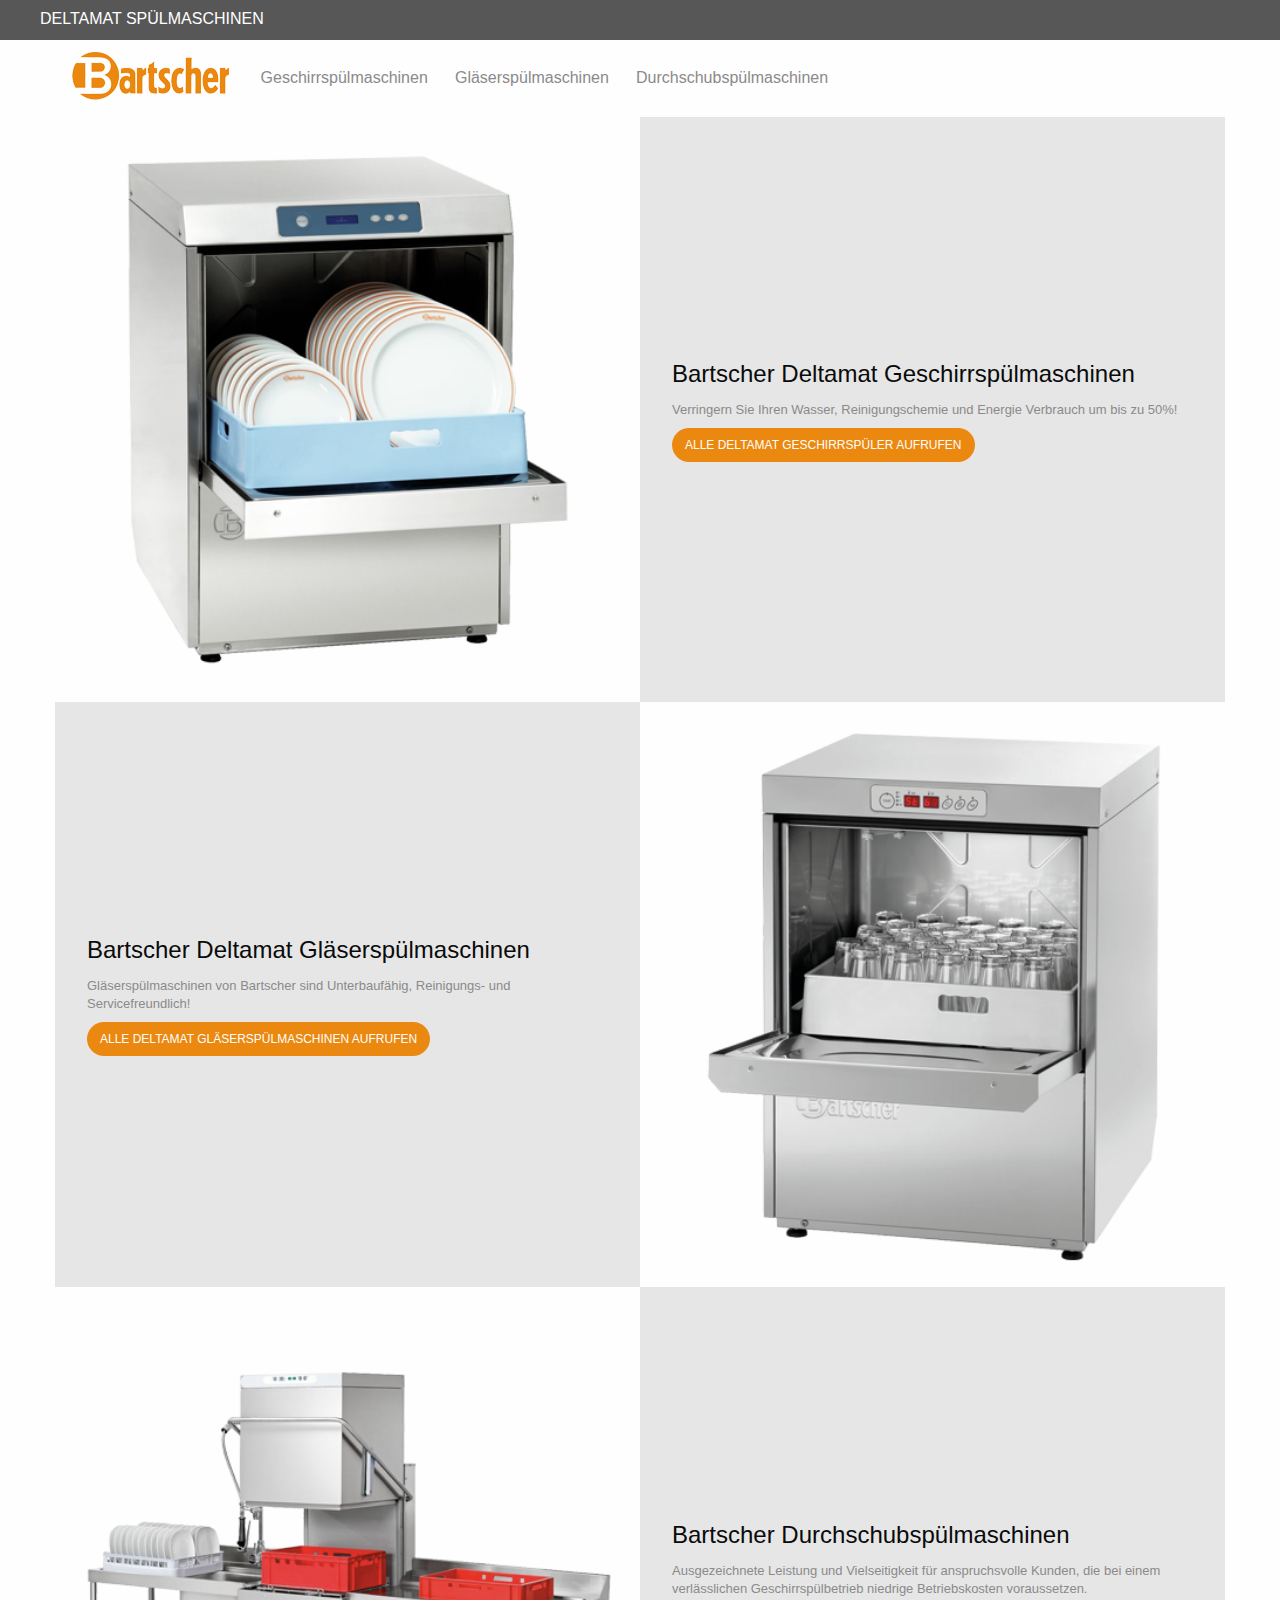
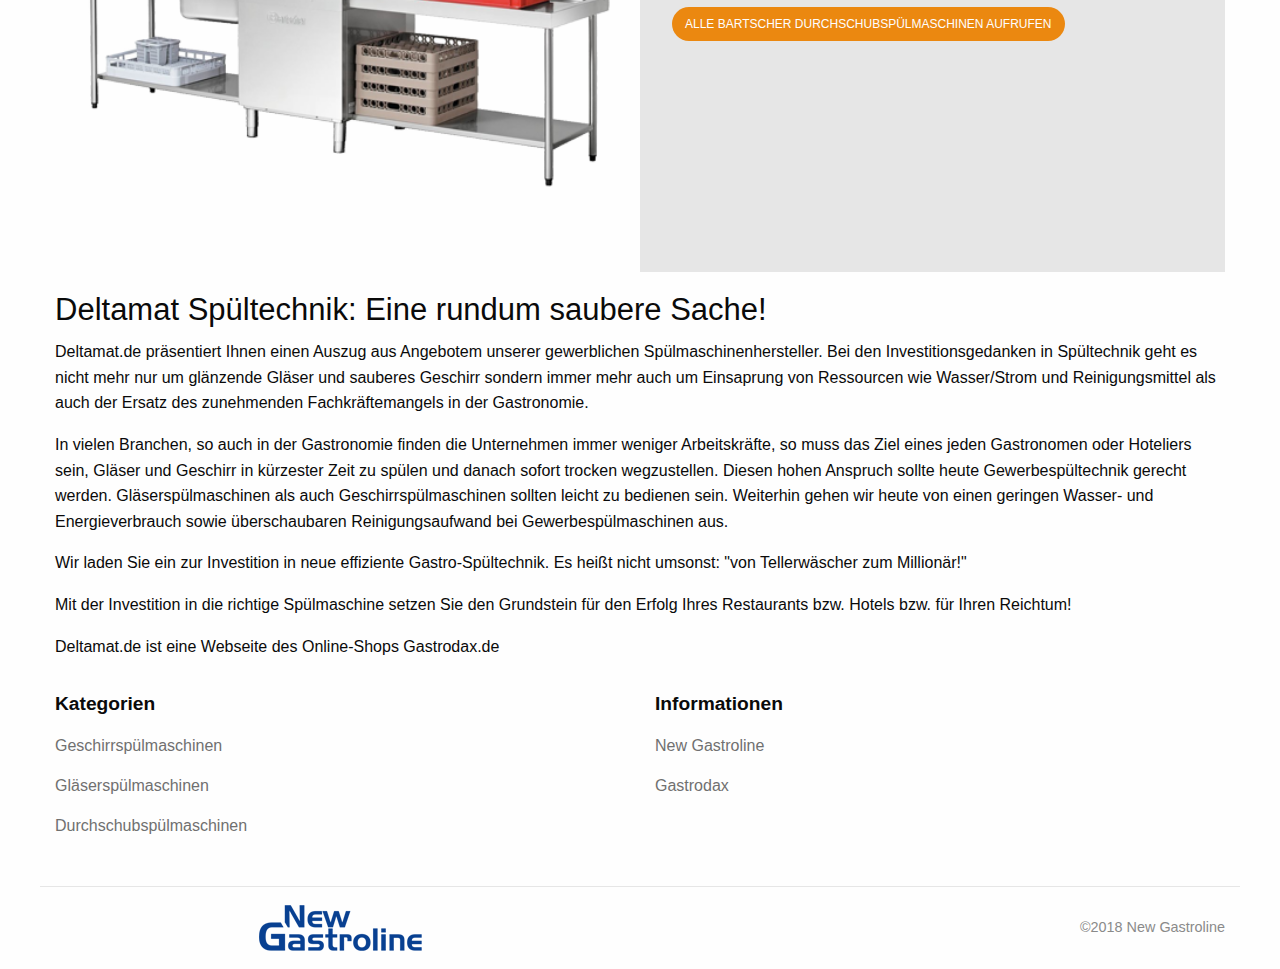
<file: index.html>
<!doctype html>
<html class="no-js" lang="en">
<head>
    <title>Deltamat Spülmaschinen Shop</title>
    <meta name="description" content="Deltamat Spülmaschinen von Bartscher - extra günstig. Hier finden Sie &amp;#9989; Deltamat Geschirrspülmaschinen &amp;#9989; Deltamat Gläserspülmaschinen &amp;#9989; Bartscher Durchschubspülmaschinen">
    <meta charset="utf-8"/>
    <meta http-equiv="x-ua-compatible" content="ie=edge">
    <meta name="viewport" content="width=device-width, initial-scale=1.0">
    <link rel="stylesheet" href="assets/css/app.css">
</head>
<body>
<div class="off-canvas ecommerce-header-off-canvas position-left" id="ecommerce-header" data-off-canvas>
    <!-- Close button -->
    <button class="close-button" aria-label="Close menu" type="button" data-close>
        <span aria-hidden="true">&times;</span>
    </button>
    <ul class="vertical menu">
        <li class="main-nav-link"><a href="https://deltamat.de/geschirrspuelmaschinen.html">Geschirrspülmaschinen</a></li>
        <li class="main-nav-link"><a href="https://deltamat.de/glaeserspuelmaschinen.html">Gläserspülmaschinen</a></li>
        <li class="main-nav-link"><a href="https://deltamat.de/durchschubspuelmaschinen.html">Durchschubspülmaschinen</a></li>
    </ul>
</div>
<!-- NOTE: This is the header menu that appears at the top of your site. -->
<div class="off-canvas-content" data-off-canvas-content>
    <div class="ecommerce-header-top show-for-large">
        <div class="row align-justify">
            <div class="ecommerce-header-top-message">
                <h1>Deltamat Spülmaschinen</h1>
            </div>
        </div>
    </div>
    <div class="ecommerce-header show-for-large">
        <div class="row align-justify align-middle">
            <div class="shrink column">
                <ul class="vertical medium-horizontal menu">
                    <li><a href="https://deltamat.de"><img class="logo" src="assets/img/logo-header.png"></a></li>
                    <li class="main-nav-link"><a href="https://deltamat.de/geschirrspuelmaschinen.html">Geschirrspülmaschinen</a></li>
                    <li class="main-nav-link"><a href="https://deltamat.de/glaeserspuelmaschinen.html">Gläserspülmaschinen</a></li>
                    <li class="main-nav-link"><a href="https://deltamat.de/durchschubspuelmaschinen.html">Durchschubspülmaschinen</a></li>
                </ul>
            </div>
        </div>
    </div>
    <div class="ecommerce-header-mobile hide-for-large">
        <div class="ecommerce-header-mobile-left">
            <button class="menu-icon" type="button" data-toggle="ecommerce-header"></button>
        </div>
        <div class="ecommerce-header-mobile-center">
            <a href="#"><img class="logo" src="assets/img/logo-header.png"></a>
        </div>
    </div>
</div><div class="page-container">
    <div class="site-content-section">
        <div class="site-content-section-img">
            <img src="assets/img/geschirrspuelmaschinen.png" alt="Bartscher Deltamat Geschirrspülmaschinen"/>
        </div>
        <div class="site-content-section-block">
            <h2 class="site-content-section-block-header">Bartscher Deltamat Geschirrspülmaschinen</h2>
            <p class="site-content-section-block-subheader subheader">Verringern Sie Ihren Wasser, Reinigungschemie und
                Energie Verbrauch um bis zu 50%!</p>
            <a href="https://deltamat.de/geschirrspuelmaschinen.html" class="round button small">Alle Deltamat
                Geschirrspüler aufrufen</a>
        </div>
        <div class="site-content-section-block small-order-2 medium-order-1">
            <h2 class="site-content-section-block-header">Bartscher Deltamat Gläserspülmaschinen</h2>
            <p class="site-content-section-block-subheader subheader">Gläserspülmaschinen von Bartscher sind Unterbaufähig,
                Reinigungs- und Servicefreundlich!</p>
            <a href="#" class="round button small">Alle Deltamat Gläserspülmaschinen aufrufen</a>
        </div>
        <div class="site-content-section-img small-order-1 medium-order-2">
            <img src="assets/img/glaeserspuelmaschinen.png" alt="Bartscher Gläserspülmaschinen"/>
        </div>
    </div>
    <div class="site-content-section">
        <div class="site-content-section-img">
            <img src="assets/img/durchschubspuelmaschinen.png" alt="Bartscher Durchschubspülmaschinen"/>
        </div>
        <div class="site-content-section-block">
            <h2 class="site-content-section-block-header">Bartscher Durchschubspülmaschinen</h2>
            <p class="site-content-section-block-subheader subheader">Ausgezeichnete Leistung und Vielseitigkeit für
                anspruchsvolle Kunden, die bei einem verlässlichen Geschirrspülbetrieb niedrige Betriebskosten
                voraussetzen.</p>
            <a href="https://deltamat.de/durchschubspuelmaschinen.html" class="round button small">Alle Bartscher
                Durchschubspülmaschinen aufrufen</a>
        </div>
    </div>
    <div class="site-content-text">
        <h3>Deltamat Spültechnik: Eine rundum saubere Sache!</h3>
        <p>Deltamat.de präsentiert Ihnen einen Auszug aus Angebotem unserer gewerblichen Spülmaschinenhersteller. Bei
            den
            Investitionsgedanken in Spültechnik geht es nicht mehr nur um glänzende Gläser und sauberes Geschirr sondern
            immer mehr auch um Einsaprung von Ressourcen wie Wasser/Strom und Reinigungsmittel als auch der Ersatz des
            zunehmenden Fachkräftemangels in der Gastronomie.
        </p>
        <p>
            In vielen Branchen, so auch in der Gastronomie finden die Unternehmen immer weniger Arbeitskräfte, so muss
            das
            Ziel eines jeden Gastronomen oder Hoteliers sein, Gläser und Geschirr in kürzester Zeit zu spülen und danach
            sofort trocken wegzustellen. Diesen hohen Anspruch sollte heute Gewerbespültechnik gerecht werden.
            Gläserspülmaschinen als auch Geschirrspülmaschinen sollten leicht zu bedienen sein. Weiterhin gehen wir
            heute
            von einen geringen Wasser- und Energieverbrauch sowie überschaubaren Reinigungsaufwand bei
            Gewerbespülmaschinen
            aus.
        </p>
        <p>
            Wir laden Sie ein zur Investition in neue effiziente Gastro-Spültechnik. Es heißt nicht umsonst: "von
            Tellerwäscher zum Millionär!"
        <p>
            Mit der Investition in die richtige Spülmaschine setzen Sie den Grundstein für den Erfolg Ihres Restaurants
            bzw.
            Hotels bzw. für Ihren Reichtum!
        </p>
        <p>
            Deltamat.de ist eine Webseite des Online-Shops Gastrodax.de
        </p>
    </div>
    
</div>
<div class="ecommerce-footer">
    <div class="ecommerce-footer-links row">
        <div class="small-12 medium-6 columns">
            <h5>Kategorien</h5>
            <ul class="menu vertical">
                <li><a href="https://deltamat.de/geschirrspuelmaschinen.html">Geschirrspülmaschinen</a></li>
                <li><a href="https://deltamat.de/glaeserspuelmaschinen.html">Gläserspülmaschinen</a></li>
                <li><a href="https://deltamat.de/durchschubspuelmaschinen.html">Durchschubspülmaschinen</a></li>
            </ul>
        </div>
        <div class="small-12 medium-6 columns">
            <h5>Informationen</h5>
            <ul class="menu vertical">
                <li><a href="https://www.newgastroline.de">New Gastroline</a></li>
                <li><a href="https://www.gastrodax.de">Gastrodax</a></li>
            </ul>
        </div>
    </div>
    <div class="ecommerce-footer-bottom-bar row">
        <div class="small-12 medium-6 columns ecommerce-footer-logomark">
            <img src="assets/img/logo-footer.png" width="170" height="50" alt="New Gastroline Logo 170x50"/>
        </div>
        <div class="small-12 medium-6 columns">
            <div class="bottom-copyright">
                <span>©2018 New Gastroline</span>
            </div>
        </div>
    </div>
</div><script src="assets/js/app.js"></script>
</body>
</html>
</file>
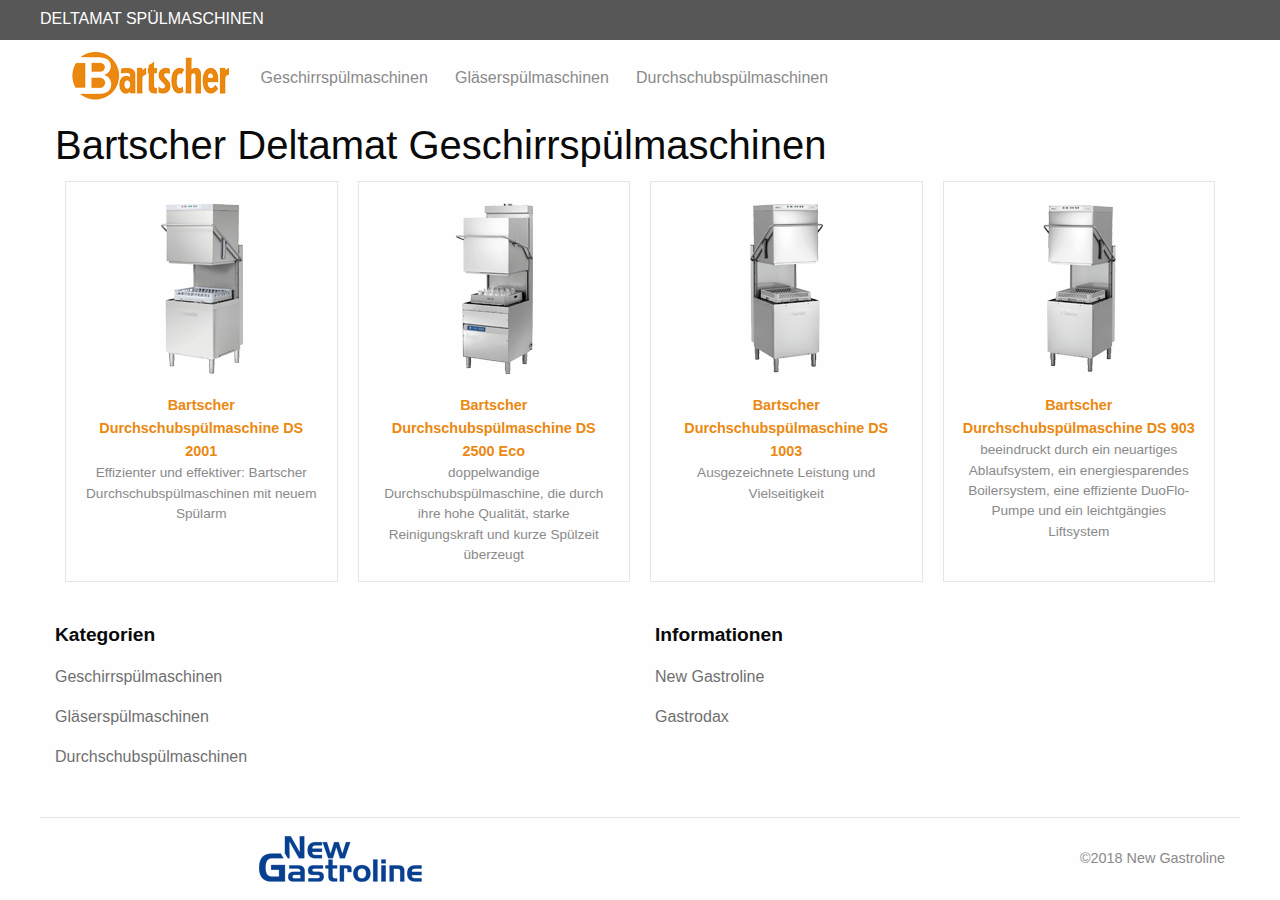
<file: durchschubspuelmaschinen.html>
<!doctype html>
<html class="no-js" lang="en">
<head>
    <title>Bartscher Durchschubspülmaschinen Shop</title>
    <meta name="description" content="Durchschubspülmaschinen von Bartscher für gute Spülergebnisse. &amp;#9989; Preiswert &amp;#9989; ab Lager &amp;#9989; versandfrei &amp;#9989; kostenfreie Beratung &amp;#9989; jetzt beim TÜV-geprüften Onlineshop bestellen!">
    <meta charset="utf-8"/>
    <meta http-equiv="x-ua-compatible" content="ie=edge">
    <meta name="viewport" content="width=device-width, initial-scale=1.0">
    <link rel="stylesheet" href="assets/css/app.css">
</head>
<body>
<div class="off-canvas ecommerce-header-off-canvas position-left" id="ecommerce-header" data-off-canvas>
    <!-- Close button -->
    <button class="close-button" aria-label="Close menu" type="button" data-close>
        <span aria-hidden="true">&times;</span>
    </button>
    <ul class="vertical menu">
        <li class="main-nav-link"><a href="https://deltamat.de/geschirrspuelmaschinen.html">Geschirrspülmaschinen</a></li>
        <li class="main-nav-link"><a href="https://deltamat.de/glaeserspuelmaschinen.html">Gläserspülmaschinen</a></li>
        <li class="main-nav-link"><a href="https://deltamat.de/durchschubspuelmaschinen.html">Durchschubspülmaschinen</a></li>
    </ul>
</div>
<!-- NOTE: This is the header menu that appears at the top of your site. -->
<div class="off-canvas-content" data-off-canvas-content>
    <div class="ecommerce-header-top show-for-large">
        <div class="row align-justify">
            <div class="ecommerce-header-top-message">
                <h1>Deltamat Spülmaschinen</h1>
            </div>
        </div>
    </div>
    <div class="ecommerce-header show-for-large">
        <div class="row align-justify align-middle">
            <div class="shrink column">
                <ul class="vertical medium-horizontal menu">
                    <li><a href="https://deltamat.de"><img class="logo" src="assets/img/logo-header.png"></a></li>
                    <li class="main-nav-link"><a href="https://deltamat.de/geschirrspuelmaschinen.html">Geschirrspülmaschinen</a></li>
                    <li class="main-nav-link"><a href="https://deltamat.de/glaeserspuelmaschinen.html">Gläserspülmaschinen</a></li>
                    <li class="main-nav-link"><a href="https://deltamat.de/durchschubspuelmaschinen.html">Durchschubspülmaschinen</a></li>
                </ul>
            </div>
        </div>
    </div>
    <div class="ecommerce-header-mobile hide-for-large">
        <div class="ecommerce-header-mobile-left">
            <button class="menu-icon" type="button" data-toggle="ecommerce-header"></button>
        </div>
        <div class="ecommerce-header-mobile-center">
            <a href="#"><img class="logo" src="assets/img/logo-header.png"></a>
        </div>
    </div>
</div><div class="page-container">
    
    <h2>Bartscher Deltamat Geschirrspülmaschinen</h2>
    <div class="product-container">
        <div class="product-card">
            <div class="product-card-thumbnail">
                <a href="https://www.gastrodax.de/bartscher-durchschubspuelmaschine-ds-2001">
                    <img src="assets/img/bartscher-ds-2001.png" width="180" height="180"
                         alt="Bartscher Durchschubspülmaschine DS 2001"/>
                </a>
            </div>
            <div class="product-card-title">
                <a href="https://www.gastrodax.de/bartscher-durchschubspuelmaschine-ds-2001">Bartscher Durchschubspülmaschine DS 2001</a>
            </div>
            <span class="product-card-desc">Effizienter und effektiver: Bartscher Durchschubspülmaschinen mit neuem Spülarm</span>
        </div>
        <div class="product-card">
            <div class="product-card-thumbnail">
                <a href="https://www.gastrodax.de/bartscher-durchschub-spuelmaschine-ds-2500eco">
                    <img src="assets/img/bartscher-ds-2500-eco.png" width="180" height="180"
                         alt="Bartscher Durchschubspülmaschine DS 2500 Eco"/>
                </a>
            </div>
            <div class="product-card-title">
                <a href="https://www.gastrodax.de/bartscher-durchschub-spuelmaschine-ds-2500eco">Bartscher Durchschubspülmaschine DS 2500 Eco</a>
            </div>
            <span class="product-card-desc">doppelwandige Durchschubspülmaschine, die durch ihre hohe Qualität, starke Reinigungskraft und kurze Spülzeit überzeugt</span>
        </div>
        <div class="product-card">
            <div class="product-card-thumbnail">
                <a href="https://www.gastrodax.de/bartscher-durchschub-spuelmaschine-ds-1003">
                    <img src="assets/img/bartscher-ds-1003.png" width="180" height="180"
                         alt="Bartscher Durchschubspülmaschine DS 1003"/>
                </a>
            </div>
            <div class="product-card-title">
                <a href="https://www.gastrodax.de/bartscher-durchschub-spuelmaschine-ds-1003">Bartscher Durchschubspülmaschine DS 1003</a>
            </div>
            <span class="product-card-desc">Ausgezeichnete Leistung und Vielseitigkeit</span>
        </div>
        <div class="product-card">
            <div class="product-card-thumbnail">
                <a href="https://www.gastrodax.de/bartscher-durchschub-spuelmaschine-ds-903">
                    <img src="assets/img/bartscher-ds-903.png" width="180" height="180"
                         alt="Bartscher Durchschubspülmaschine DS 903"/>
                </a>
            </div>
            <div class="product-card-title">
                <a href="https://www.gastrodax.de/bartscher-durchschub-spuelmaschine-ds-903">Bartscher Durchschubspülmaschine DS 903</a>
            </div>
            <span class="product-card-desc">beeindruckt durch ein neuartiges Ablaufsystem, ein energiesparendes Boilersystem, eine effiziente DuoFlo-Pumpe und ein leichtgängies Liftsystem</span>
        </div>
    </div>
</div>
<div class="ecommerce-footer">
    <div class="ecommerce-footer-links row">
        <div class="small-12 medium-6 columns">
            <h5>Kategorien</h5>
            <ul class="menu vertical">
                <li><a href="https://deltamat.de/geschirrspuelmaschinen.html">Geschirrspülmaschinen</a></li>
                <li><a href="https://deltamat.de/glaeserspuelmaschinen.html">Gläserspülmaschinen</a></li>
                <li><a href="https://deltamat.de/durchschubspuelmaschinen.html">Durchschubspülmaschinen</a></li>
            </ul>
        </div>
        <div class="small-12 medium-6 columns">
            <h5>Informationen</h5>
            <ul class="menu vertical">
                <li><a href="https://www.newgastroline.de">New Gastroline</a></li>
                <li><a href="https://www.gastrodax.de">Gastrodax</a></li>
            </ul>
        </div>
    </div>
    <div class="ecommerce-footer-bottom-bar row">
        <div class="small-12 medium-6 columns ecommerce-footer-logomark">
            <img src="assets/img/logo-footer.png" width="170" height="50" alt="New Gastroline Logo 170x50"/>
        </div>
        <div class="small-12 medium-6 columns">
            <div class="bottom-copyright">
                <span>©2018 New Gastroline</span>
            </div>
        </div>
    </div>
</div><script src="assets/js/app.js"></script>
</body>
</html>
</file>
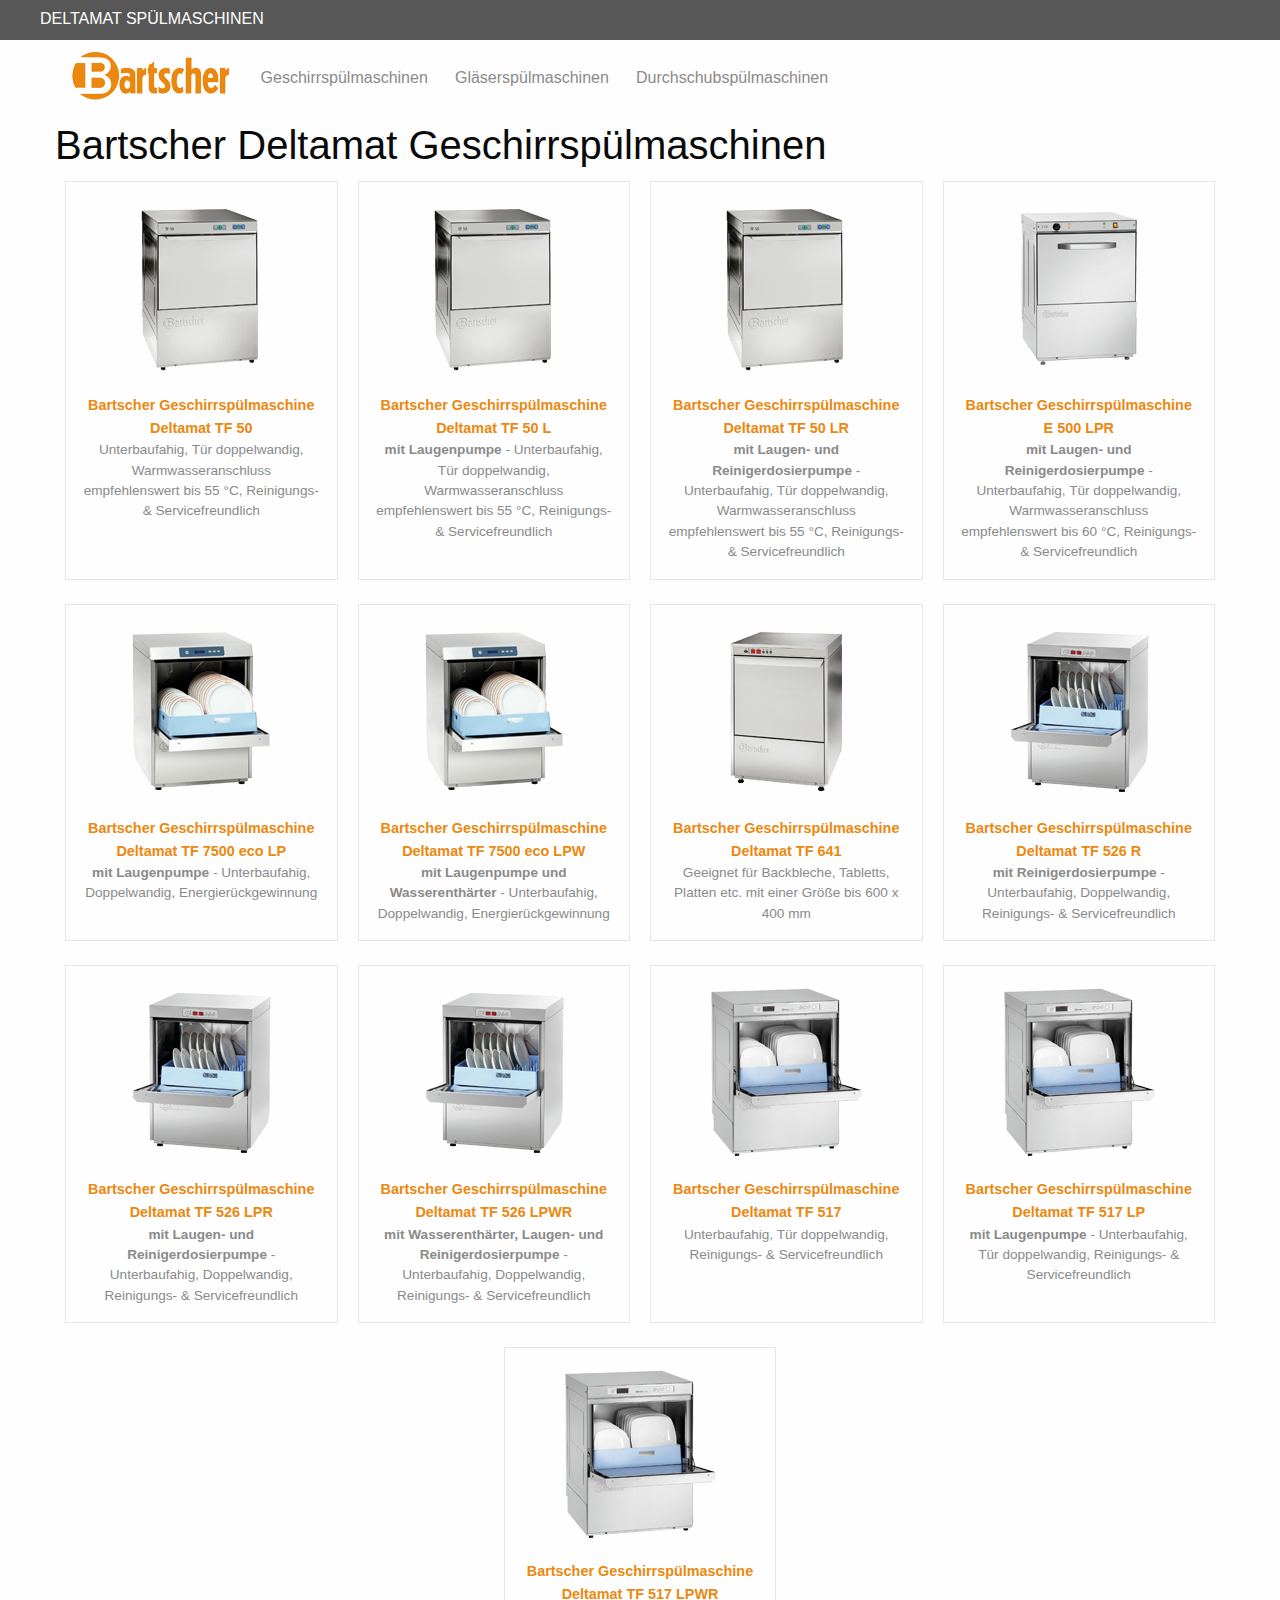
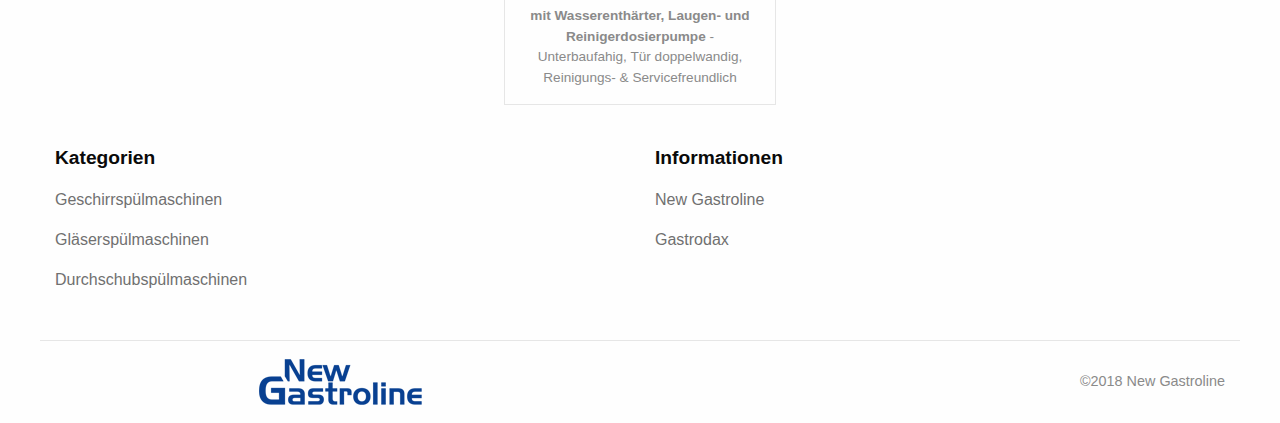
<file: geschirrspuelmaschinen.html>
<!doctype html>
<html class="no-js" lang="en">
<head>
    <title>Deltamat Geschirrspülmaschinen Shop</title>
    <meta name="description" content="Hier finden Sie alle Deltamat Geschirrspülmaschinen - &amp;#9989; Deltamat TF 50 &amp;#9989; Deltamat TF 517 &amp;#9989; Deltamat 526 &amp;#9989; Deltamat TF 641 &amp;#9989; Deltamat TF 7500eco - zu Top-Preise und versandfrei vom TÜV-geprüften Geschirrspülmaschinen-Shop!">
    <meta charset="utf-8"/>
    <meta http-equiv="x-ua-compatible" content="ie=edge">
    <meta name="viewport" content="width=device-width, initial-scale=1.0">
    <link rel="stylesheet" href="assets/css/app.css">
</head>
<body>
<div class="off-canvas ecommerce-header-off-canvas position-left" id="ecommerce-header" data-off-canvas>
    <!-- Close button -->
    <button class="close-button" aria-label="Close menu" type="button" data-close>
        <span aria-hidden="true">&times;</span>
    </button>
    <ul class="vertical menu">
        <li class="main-nav-link"><a href="https://deltamat.de/geschirrspuelmaschinen.html">Geschirrspülmaschinen</a></li>
        <li class="main-nav-link"><a href="https://deltamat.de/glaeserspuelmaschinen.html">Gläserspülmaschinen</a></li>
        <li class="main-nav-link"><a href="https://deltamat.de/durchschubspuelmaschinen.html">Durchschubspülmaschinen</a></li>
    </ul>
</div>
<!-- NOTE: This is the header menu that appears at the top of your site. -->
<div class="off-canvas-content" data-off-canvas-content>
    <div class="ecommerce-header-top show-for-large">
        <div class="row align-justify">
            <div class="ecommerce-header-top-message">
                <h1>Deltamat Spülmaschinen</h1>
            </div>
        </div>
    </div>
    <div class="ecommerce-header show-for-large">
        <div class="row align-justify align-middle">
            <div class="shrink column">
                <ul class="vertical medium-horizontal menu">
                    <li><a href="https://deltamat.de"><img class="logo" src="assets/img/logo-header.png"></a></li>
                    <li class="main-nav-link"><a href="https://deltamat.de/geschirrspuelmaschinen.html">Geschirrspülmaschinen</a></li>
                    <li class="main-nav-link"><a href="https://deltamat.de/glaeserspuelmaschinen.html">Gläserspülmaschinen</a></li>
                    <li class="main-nav-link"><a href="https://deltamat.de/durchschubspuelmaschinen.html">Durchschubspülmaschinen</a></li>
                </ul>
            </div>
        </div>
    </div>
    <div class="ecommerce-header-mobile hide-for-large">
        <div class="ecommerce-header-mobile-left">
            <button class="menu-icon" type="button" data-toggle="ecommerce-header"></button>
        </div>
        <div class="ecommerce-header-mobile-center">
            <a href="#"><img class="logo" src="assets/img/logo-header.png"></a>
        </div>
    </div>
</div><div class="page-container">
    
    <h2>Bartscher Deltamat Geschirrspülmaschinen</h2>
    <div class="product-container">
        <div class="product-card">
            <div class="product-card-thumbnail">
                <a href="https://www.gastrodax.de/bartscher-geschirrspuelmaschine-deltamat-tf-50">
                    <img src="assets/img/bartscher-deltamat-tf50.png" width="180" height="180"
                         alt="Bartscher Deltamat TF 50"/>
                </a>
            </div>
            <div class="product-card-title">
                <a href="https://www.gastrodax.de/bartscher-geschirrspuelmaschine-deltamat-tf-50">Bartscher Geschirrspülmaschine Deltamat TF 50</a>
            </div>
            <span class="product-card-desc">Unterbaufahig, Tür doppelwandig, Warmwasseranschluss empfehlenswert bis 55 °C, Reinigungs- & Servicefreundlich</span>
        </div>
        <div class="product-card">
            <div class="product-card-thumbnail">
                <a href="https://www.gastrodax.de/bartscher-geschirrspuelmaschine-deltamat-tf-50-l">
                    <img src="assets/img/bartscher-deltamat-tf50.png" width="180" height="180"
                         alt="Bartscher Deltamat TF 50 L"/>
                </a>
            </div>
            <div class="product-card-title">
                <a href="https://www.gastrodax.de/bartscher-geschirrspuelmaschine-deltamat-tf-50-l">Bartscher Geschirrspülmaschine Deltamat TF 50 L</a>
            </div>
            <span class="product-card-desc"><strong>mit Laugenpumpe</strong> - Unterbaufahig, Tür doppelwandig, Warmwasseranschluss empfehlenswert bis 55 °C, Reinigungs- & Servicefreundlich</span>
        </div>
        <div class="product-card">
            <div class="product-card-thumbnail">
                <a href="https://www.gastrodax.de/bartscher-geschirrspuelmaschine-deltamat-tf-50-lr">
                    <img src="assets/img/bartscher-deltamat-tf50.png" width="180" height="180"
                         alt="Bartscher Deltamat TF 50 LR"/>
                </a>
            </div>
            <div class="product-card-title">
                <a href="https://www.gastrodax.de/bartscher-geschirrspuelmaschine-deltamat-tf-50-lr">Bartscher Geschirrspülmaschine Deltamat TF 50 LR</a>
            </div>
            <span class="product-card-desc"><strong>mit Laugen- und Reinigerdosierpumpe</strong> - Unterbaufahig, Tür doppelwandig, Warmwasseranschluss empfehlenswert bis 55 °C, Reinigungs- & Servicefreundlich</span>
        </div>
        <div class="product-card">
            <div class="product-card-thumbnail">
                <a href="https://www.gastrodax.de/bartscher-spuelmaschine-e500-lpr">
                    <img src="assets/img/bartscher-e500.png" width="180" height="180"
                         alt="Bartscher E 500 LPR"/>
                </a>
            </div>
            <div class="product-card-title">
                <a href="https://www.gastrodax.de/bartscher-spuelmaschine-e500-lpr">Bartscher Geschirrspülmaschine E 500 LPR</a>
            </div>
            <span class="product-card-desc"><strong>mit Laugen- und Reinigerdosierpumpe</strong> - Unterbaufahig, Tür doppelwandig, Warmwasseranschluss empfehlenswert bis 60 °C, Reinigungs- & Servicefreundlich</span>
        </div>
        <div class="product-card">
            <div class="product-card-thumbnail">
                <a href="https://www.gastrodax.de/bartscher-geschirrspuelmaschine-deltamat-tf-7500eco-mit-laugenpumpe">
                    <img src="assets/img/bartscher-deltamat-tf-7500-eco.png" width="180" height="180"
                         alt="Bartscher Deltamat TF 7500 eco lp"/>
                </a>
            </div>
            <div class="product-card-title">
                <a href="https://www.gastrodax.de/bartscher-geschirrspuelmaschine-deltamat-tf-7500eco-mit-laugenpumpe">Bartscher Geschirrspülmaschine Deltamat TF 7500 eco LP</a>
            </div>
            <span class="product-card-desc"><strong>mit Laugenpumpe</strong> - Unterbaufahig, Doppelwandig, Energierückgewinnung</span>
        </div>
        <div class="product-card">
            <div class="product-card-thumbnail">
                <a href="https://www.gastrodax.de/bartscher-geschirrspuelmaschine-deltamat-tf-7500eco-mit-laugenpumpe-und-wasserenthaerter">
                    <img src="assets/img/bartscher-deltamat-tf-7500-eco.png" width="180" height="180"
                         alt="Bartscher Deltamat TF 7500 eco lpw"/>
                </a>
            </div>
            <div class="product-card-title">
                <a href="https://www.gastrodax.de/bartscher-geschirrspuelmaschine-deltamat-tf-7500eco-mit-laugenpumpe-und-wasserenthaerter">Bartscher Geschirrspülmaschine Deltamat TF 7500 eco LPW</a>
            </div>
            <span class="product-card-desc"><strong>mit Laugenpumpe und Wasserenthärter</strong> - Unterbaufahig, Doppelwandig, Energierückgewinnung</span>
        </div>
        <div class="product-card">
            <div class="product-card-thumbnail">
                <a href="https://www.gastrodax.de/bartscher-geschirrspuelmaschine-deltamat-tf-641">
                    <img src="assets/img/bartscher-deltamat-tf-641.png" width="180" height="180"
                         alt="Bartscher Deltamat TF 641"/>
                </a>
            </div>
            <div class="product-card-title">
                <a href="https://www.gastrodax.de/bartscher-geschirrspuelmaschine-deltamat-tf-641">Bartscher Geschirrspülmaschine Deltamat TF 641</a>
            </div>
            <span class="product-card-desc">Geeignet für Backbleche, Tabletts, Platten etc. mit einer Größe bis 600 x 400 mm</span>
        </div>
        <div class="product-card">
            <div class="product-card-thumbnail">
                <a href="https://www.gastrodax.de/bartscher-geschirrspuelmaschine-deltamat-tf-525">
                    <img src="assets/img/bartscher-deltamat-tf-526.png" width="180" height="180"
                         alt="Bartscher Deltamat TF 526 R"/>
                </a>
            </div>
            <div class="product-card-title">
                <a href="https://www.gastrodax.de/bartscher-geschirrspuelmaschine-deltamat-tf-525">Bartscher Geschirrspülmaschine Deltamat TF 526 R</a>
            </div>
            <span class="product-card-desc"><strong>mit Reinigerdosierpumpe</strong> - Unterbaufahig, Doppelwandig, Reinigungs- & Servicefreundlich</span>
        </div>
        <div class="product-card">
            <div class="product-card-thumbnail">
                <a href="https://www.gastrodax.de/bartscher-geschirrspuelmaschine-deltamat-tf-525-lpr">
                    <img src="assets/img/bartscher-deltamat-tf-526.png" width="180" height="180"
                         alt="Bartscher Deltamat TF 526 LPR"/>
                </a>
            </div>
            <div class="product-card-title">
                <a href="https://www.gastrodax.de/bartscher-geschirrspuelmaschine-deltamat-tf-525-lpr">Bartscher Geschirrspülmaschine Deltamat TF 526 LPR</a>
            </div>
            <span class="product-card-desc"><strong>mit Laugen- und Reinigerdosierpumpe</strong> - Unterbaufahig, Doppelwandig, Reinigungs- & Servicefreundlich</span>
        </div>
        <div class="product-card">
            <div class="product-card-thumbnail">
                <a href="https://www.gastrodax.de/bartscher-geschirrspuelmaschine-deltamat-tf-525-lpwr">
                    <img src="assets/img/bartscher-deltamat-tf-526.png" width="180" height="180"
                         alt="Bartscher Deltamat TF 526 LPWR"/>
                </a>
            </div>
            <div class="product-card-title">
                <a href="https://www.gastrodax.de/bartscher-geschirrspuelmaschine-deltamat-tf-525-lpwr">Bartscher Geschirrspülmaschine Deltamat TF 526 LPWR</a>
            </div>
            <span class="product-card-desc"><strong>mit Wasserenthärter, Laugen- und Reinigerdosierpumpe</strong> - Unterbaufahig, Doppelwandig, Reinigungs- & Servicefreundlich</span>
        </div>
        <div class="product-card">
            <div class="product-card-thumbnail">
                <a href="https://www.gastrodax.de/bartscher-geschirrspuelmaschine-deltamat-tf-517">
                    <img src="assets/img/bartscher-deltamat-tf-517.png" width="180" height="180"
                         alt="Bartscher Deltamat TF 517"/>
                </a>
            </div>
            <div class="product-card-title">
                <a href="https://www.gastrodax.de/bartscher-geschirrspuelmaschine-deltamat-tf-517">Bartscher Geschirrspülmaschine Deltamat TF 517</a>
            </div>
            <span class="product-card-desc">Unterbaufahig, Tür doppelwandig, Reinigungs- & Servicefreundlich</span>
        </div>
        <div class="product-card">
            <div class="product-card-thumbnail">
                <a href="https://www.gastrodax.de/bartscher-geschirrspuelmaschine-deltamat-tf-517-lp">
                    <img src="assets/img/bartscher-deltamat-tf-517.png" width="180" height="180"
                         alt="Bartscher Deltamat TF 517 LP"/>
                </a>
            </div>
            <div class="product-card-title">
                <a href="https://www.gastrodax.de/bartscher-geschirrspuelmaschine-deltamat-tf-517-lp">Bartscher Geschirrspülmaschine Deltamat TF 517 LP</a>
            </div>
            <span class="product-card-desc"><strong>mit Laugenpumpe</strong> - Unterbaufahig, Tür doppelwandig, Reinigungs- & Servicefreundlich</span>
        </div>
        <div class="product-card">
            <div class="product-card-thumbnail">
                <a href="https://www.gastrodax.de/bartscher-geschirrspuelmaschine-deltamat-tf-517-lpwr">
                    <img src="assets/img/bartscher-deltamat-tf-517.png" width="180" height="180"
                         alt="Bartscher Deltamat TF 517 LPWR"/>
                </a>
            </div>
            <div class="product-card-title">
                <a href="https://www.gastrodax.de/bartscher-geschirrspuelmaschine-deltamat-tf-517-lpwr">Bartscher Geschirrspülmaschine Deltamat TF 517 LPWR</a>
            </div>
            <span class="product-card-desc"><strong>mit Wasserenthärter, Laugen- und Reinigerdosierpumpe</strong> - Unterbaufahig, Tür doppelwandig, Reinigungs- & Servicefreundlich</span>
        </div>
    </div>
</div>
<div class="ecommerce-footer">
    <div class="ecommerce-footer-links row">
        <div class="small-12 medium-6 columns">
            <h5>Kategorien</h5>
            <ul class="menu vertical">
                <li><a href="https://deltamat.de/geschirrspuelmaschinen.html">Geschirrspülmaschinen</a></li>
                <li><a href="https://deltamat.de/glaeserspuelmaschinen.html">Gläserspülmaschinen</a></li>
                <li><a href="https://deltamat.de/durchschubspuelmaschinen.html">Durchschubspülmaschinen</a></li>
            </ul>
        </div>
        <div class="small-12 medium-6 columns">
            <h5>Informationen</h5>
            <ul class="menu vertical">
                <li><a href="https://www.newgastroline.de">New Gastroline</a></li>
                <li><a href="https://www.gastrodax.de">Gastrodax</a></li>
            </ul>
        </div>
    </div>
    <div class="ecommerce-footer-bottom-bar row">
        <div class="small-12 medium-6 columns ecommerce-footer-logomark">
            <img src="assets/img/logo-footer.png" width="170" height="50" alt="New Gastroline Logo 170x50"/>
        </div>
        <div class="small-12 medium-6 columns">
            <div class="bottom-copyright">
                <span>©2018 New Gastroline</span>
            </div>
        </div>
    </div>
</div><script src="assets/js/app.js"></script>
</body>
</html>
</file>
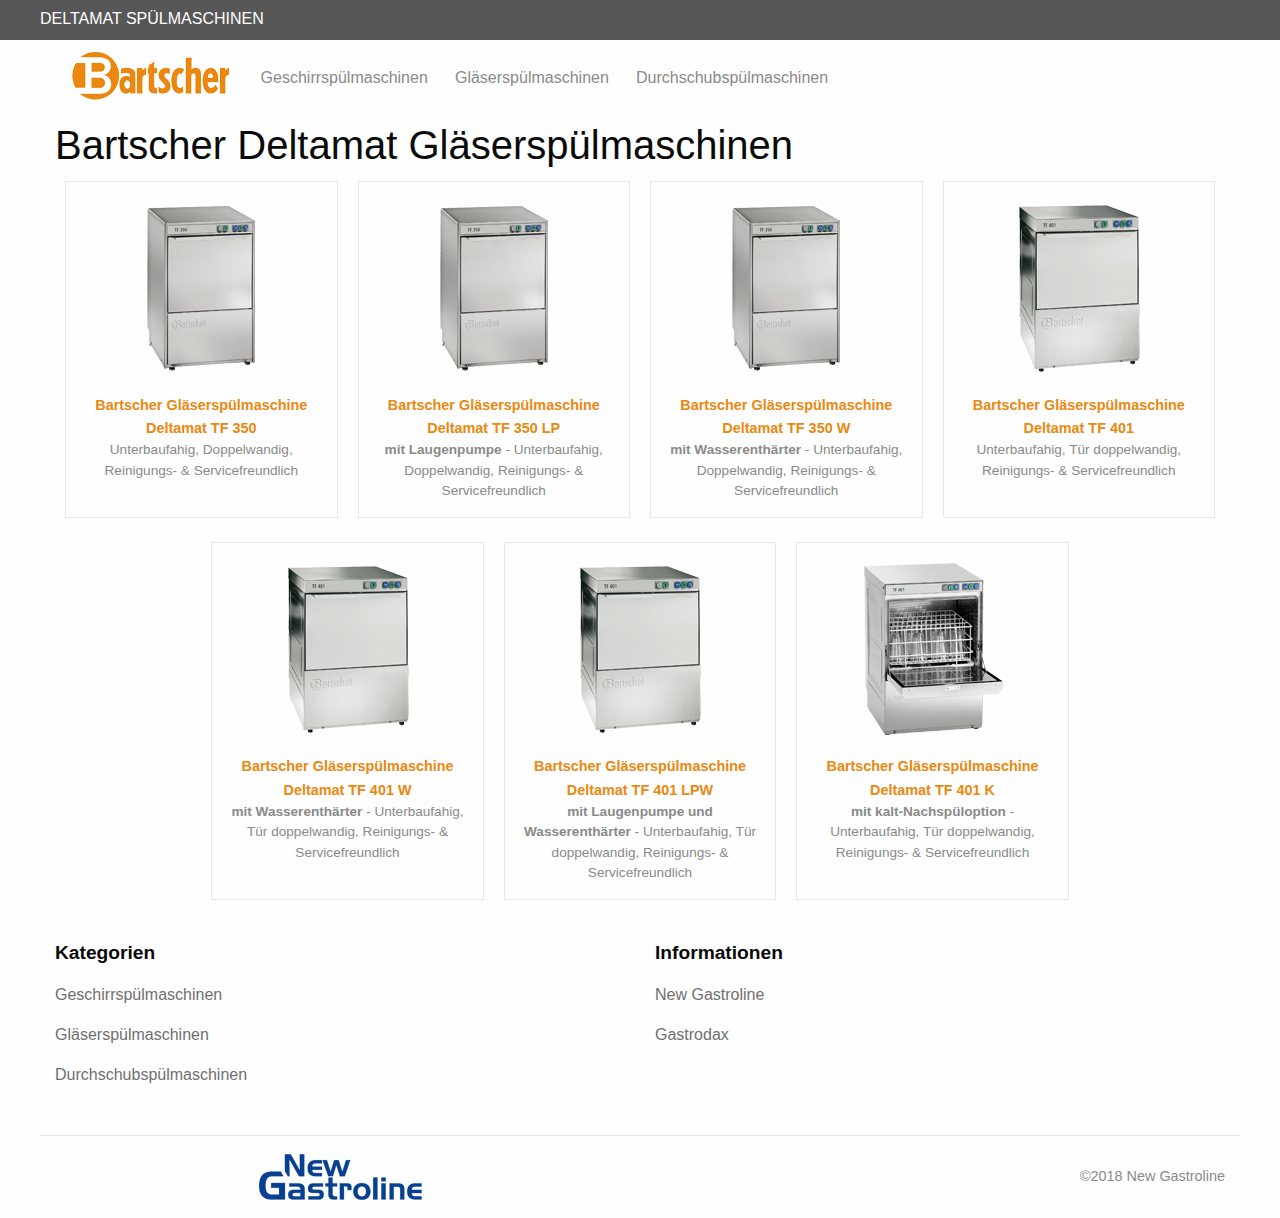
<file: glaeserspuelmaschinen.html>
<!doctype html>
<html class="no-js" lang="en">
<head>
    <title>Deltamat Gläserspülmaschinen Shop</title>
    <meta name="description" content="Deltamat Gläserspülmaschinen von Bartscher für gute Spülergebnisse. &amp;#9989; Preiswert &amp;#9989; ab Lager &amp;#9989; versandfrei &amp;#9989; kostenfreie Beratung &amp;#9989; jetzt beim TÜV-geprüften Onlineshop bestellen!">
    <meta charset="utf-8"/>
    <meta http-equiv="x-ua-compatible" content="ie=edge">
    <meta name="viewport" content="width=device-width, initial-scale=1.0">
    <link rel="stylesheet" href="assets/css/app.css">
</head>
<body>
<div class="off-canvas ecommerce-header-off-canvas position-left" id="ecommerce-header" data-off-canvas>
    <!-- Close button -->
    <button class="close-button" aria-label="Close menu" type="button" data-close>
        <span aria-hidden="true">&times;</span>
    </button>
    <ul class="vertical menu">
        <li class="main-nav-link"><a href="https://deltamat.de/geschirrspuelmaschinen.html">Geschirrspülmaschinen</a></li>
        <li class="main-nav-link"><a href="https://deltamat.de/glaeserspuelmaschinen.html">Gläserspülmaschinen</a></li>
        <li class="main-nav-link"><a href="https://deltamat.de/durchschubspuelmaschinen.html">Durchschubspülmaschinen</a></li>
    </ul>
</div>
<!-- NOTE: This is the header menu that appears at the top of your site. -->
<div class="off-canvas-content" data-off-canvas-content>
    <div class="ecommerce-header-top show-for-large">
        <div class="row align-justify">
            <div class="ecommerce-header-top-message">
                <h1>Deltamat Spülmaschinen</h1>
            </div>
        </div>
    </div>
    <div class="ecommerce-header show-for-large">
        <div class="row align-justify align-middle">
            <div class="shrink column">
                <ul class="vertical medium-horizontal menu">
                    <li><a href="https://deltamat.de"><img class="logo" src="assets/img/logo-header.png"></a></li>
                    <li class="main-nav-link"><a href="https://deltamat.de/geschirrspuelmaschinen.html">Geschirrspülmaschinen</a></li>
                    <li class="main-nav-link"><a href="https://deltamat.de/glaeserspuelmaschinen.html">Gläserspülmaschinen</a></li>
                    <li class="main-nav-link"><a href="https://deltamat.de/durchschubspuelmaschinen.html">Durchschubspülmaschinen</a></li>
                </ul>
            </div>
        </div>
    </div>
    <div class="ecommerce-header-mobile hide-for-large">
        <div class="ecommerce-header-mobile-left">
            <button class="menu-icon" type="button" data-toggle="ecommerce-header"></button>
        </div>
        <div class="ecommerce-header-mobile-center">
            <a href="#"><img class="logo" src="assets/img/logo-header.png"></a>
        </div>
    </div>
</div><div class="page-container">
    
    <h2>Bartscher Deltamat Gläserspülmaschinen</h2>
    <div class="product-container">
        <div class="product-card">
            <div class="product-card-thumbnail">
                <a href="https://www.gastrodax.de/bartscher-glaeserspuelmaschine-deltamat-tf-350">
                    <img src="assets/img/bartscher-deltamat-tf-350.png" width="180" height="180"
                         alt="Bartscher Deltamat TF 350"/>
                </a>
            </div>
            <div class="product-card-title">
                <a href="https://www.gastrodax.de/bartscher-glaeserspuelmaschine-deltamat-tf-350">Bartscher Gläserspülmaschine Deltamat TF 350</a>
            </div>
            <span class="product-card-desc">Unterbaufahig, Doppelwandig, Reinigungs- & Servicefreundlich</span>
        </div>
        <div class="product-card">
            <div class="product-card-thumbnail">
                <a href="https://www.gastrodax.de/bartscher-glaeserspuelmaschine-deltamat-tf-350-lp">
                    <img src="assets/img/bartscher-deltamat-tf-350.png" width="180" height="180"
                         alt="Bartscher Deltamat TF 350 LP"/>
                </a>
            </div>
            <div class="product-card-title">
                <a href="https://www.gastrodax.de/bartscher-glaeserspuelmaschine-deltamat-tf-350-lp">Bartscher Gläserspülmaschine Deltamat TF 350 LP</a>
            </div>
            <span class="product-card-desc"><strong>mit Laugenpumpe</strong> - Unterbaufahig, Doppelwandig, Reinigungs- & Servicefreundlich</span>
        </div>
        <div class="product-card">
            <div class="product-card-thumbnail">
                <a href="https://www.gastrodax.de/bartscher-glaeserspuelmaschine-deltamat-tf-350-w">
                    <img src="assets/img/bartscher-deltamat-tf-350.png" width="180" height="180"
                         alt="Bartscher Deltamat TF 350 W"/>
                </a>
            </div>
            <div class="product-card-title">
                <a href="https://www.gastrodax.de/bartscher-glaeserspuelmaschine-deltamat-tf-350-w">Bartscher Gläserspülmaschine Deltamat TF 350 W</a>
            </div>
            <span class="product-card-desc"><strong>mit Wasserenthärter</strong> - Unterbaufahig, Doppelwandig, Reinigungs- & Servicefreundlich</span>
        </div>
        <div class="product-card">
            <div class="product-card-thumbnail">
                <a href="https://www.gastrodax.de/bartscher-glaeserspuelmaschine-deltamat-tf-401">
                    <img src="assets/img/bartscher-deltamat-tf-401.png" width="180" height="180"
                         alt="Bartscher Deltamat TF 401"/>
                </a>
            </div>
            <div class="product-card-title">
                <a href="https://www.gastrodax.de/bartscher-glaeserspuelmaschine-deltamat-tf-401">Bartscher Gläserspülmaschine Deltamat TF 401</a>
            </div>
            <span class="product-card-desc">Unterbaufahig, Tür doppelwandig, Reinigungs- & Servicefreundlich</span>
        </div>
        <div class="product-card">
            <div class="product-card-thumbnail">
                <a href="https://www.gastrodax.de/bartscher-glaeserspuelmaschine-deltamat-tf-401-w">
                    <img src="assets/img/bartscher-deltamat-tf-401.png" width="180" height="180"
                         alt="Bartscher Deltamat TF 401 W"/>
                </a>
            </div>
            <div class="product-card-title">
                <a href="https://www.gastrodax.de/bartscher-glaeserspuelmaschine-deltamat-tf-401-w">Bartscher Gläserspülmaschine Deltamat TF 401 W</a>
            </div>
            <span class="product-card-desc"><strong>mit Wasserenthärter</strong> - Unterbaufahig, Tür doppelwandig, Reinigungs- & Servicefreundlich</span>
        </div>
        <div class="product-card">
            <div class="product-card-thumbnail">
                <a href="https://www.gastrodax.de/bartscher-glaeserspuelmaschine-deltamat-tf-401-lpw">
                    <img src="assets/img/bartscher-deltamat-tf-401.png" width="180" height="180"
                         alt="Bartscher Deltamat TF 401 LPW"/>
                </a>
            </div>
            <div class="product-card-title">
                <a href="https://www.gastrodax.de/bartscher-glaeserspuelmaschine-deltamat-tf-401-lpw">Bartscher Gläserspülmaschine Deltamat TF 401 LPW</a>
            </div>
            <span class="product-card-desc"><strong>mit Laugenpumpe und Wasserenthärter</strong> - Unterbaufahig, Tür doppelwandig, Reinigungs- & Servicefreundlich</span>
        </div>
        <div class="product-card">
            <div class="product-card-thumbnail">
                <a href="https://www.gastrodax.de/bartscher-glaeserspuelmaschine-deltamat-tf-401-k">
                    <img src="assets/img/bartscher-deltamat-tf-401-k.png" width="180" height="180"
                         alt="Bartscher Deltamat TF 401 K"/>
                </a>
            </div>
            <div class="product-card-title">
                <a href="https://www.gastrodax.de/bartscher-glaeserspuelmaschine-deltamat-tf-401-k">Bartscher Gläserspülmaschine Deltamat TF 401 K</a>
            </div>
            <span class="product-card-desc"><strong>mit kalt-Nachspüloption</strong> - Unterbaufahig, Tür doppelwandig, Reinigungs- & Servicefreundlich</span>
        </div>
    </div>
</div>
<div class="ecommerce-footer">
    <div class="ecommerce-footer-links row">
        <div class="small-12 medium-6 columns">
            <h5>Kategorien</h5>
            <ul class="menu vertical">
                <li><a href="https://deltamat.de/geschirrspuelmaschinen.html">Geschirrspülmaschinen</a></li>
                <li><a href="https://deltamat.de/glaeserspuelmaschinen.html">Gläserspülmaschinen</a></li>
                <li><a href="https://deltamat.de/durchschubspuelmaschinen.html">Durchschubspülmaschinen</a></li>
            </ul>
        </div>
        <div class="small-12 medium-6 columns">
            <h5>Informationen</h5>
            <ul class="menu vertical">
                <li><a href="https://www.newgastroline.de">New Gastroline</a></li>
                <li><a href="https://www.gastrodax.de">Gastrodax</a></li>
            </ul>
        </div>
    </div>
    <div class="ecommerce-footer-bottom-bar row">
        <div class="small-12 medium-6 columns ecommerce-footer-logomark">
            <img src="assets/img/logo-footer.png" width="170" height="50" alt="New Gastroline Logo 170x50"/>
        </div>
        <div class="small-12 medium-6 columns">
            <div class="bottom-copyright">
                <span>©2018 New Gastroline</span>
            </div>
        </div>
    </div>
</div><script src="assets/js/app.js"></script>
</body>
</html>
</file>
<file: assets/css/app.css>
@charset "UTF-8";@media print,screen and (min-width:40em){.reveal,.reveal.large,.reveal.small,.reveal.tiny{right:auto;left:auto;margin:0 auto}}/*! normalize-scss | MIT/GPLv2 License | bit.ly/normalize-scss */html{font-family:sans-serif;line-height:1.15;-ms-text-size-adjust:100%;-webkit-text-size-adjust:100%}body{margin:0}article,aside,footer,header,nav,section{display:block}h1{font-size:2em;margin:.67em 0}figcaption,figure{display:block}figure{margin:1em 40px}hr{box-sizing:content-box;height:0;overflow:visible}main{display:block}pre{font-family:monospace,monospace;font-size:1em}a{background-color:transparent;-webkit-text-decoration-skip:objects}a:active,a:hover{outline-width:0}abbr[title]{border-bottom:none;text-decoration:underline;text-decoration:underline dotted}b,strong{font-weight:inherit}b,strong{font-weight:bolder}code,kbd,samp{font-family:monospace,monospace;font-size:1em}dfn{font-style:italic}mark{background-color:#ff0;color:#000}small{font-size:80%}sub,sup{font-size:75%;line-height:0;position:relative;vertical-align:baseline}sub{bottom:-.25em}sup{top:-.5em}audio,video{display:inline-block}audio:not([controls]){display:none;height:0}img{border-style:none}svg:not(:root){overflow:hidden}button,input,optgroup,select,textarea{font-family:sans-serif;font-size:100%;line-height:1.15;margin:0}button{overflow:visible}button,select{text-transform:none}[type=reset],[type=submit],button,html [type=button]{-webkit-appearance:button}[type=button]::-moz-focus-inner,[type=reset]::-moz-focus-inner,[type=submit]::-moz-focus-inner,button::-moz-focus-inner{border-style:none;padding:0}[type=button]:-moz-focusring,[type=reset]:-moz-focusring,[type=submit]:-moz-focusring,button:-moz-focusring{outline:1px dotted ButtonText}input{overflow:visible}[type=checkbox],[type=radio]{box-sizing:border-box;padding:0}[type=number]::-webkit-inner-spin-button,[type=number]::-webkit-outer-spin-button{height:auto}[type=search]{-webkit-appearance:textfield;outline-offset:-2px}[type=search]::-webkit-search-cancel-button,[type=search]::-webkit-search-decoration{-webkit-appearance:none}::-webkit-file-upload-button{-webkit-appearance:button;font:inherit}fieldset{border:1px solid silver;margin:0 2px;padding:.35em .625em .75em}legend{box-sizing:border-box;display:table;max-width:100%;padding:0;color:inherit;white-space:normal}progress{display:inline-block;vertical-align:baseline}textarea{overflow:auto}details{display:block}summary{display:list-item}menu{display:block}canvas{display:inline-block}template{display:none}[hidden]{display:none}.foundation-mq{font-family:"small=0em&medium=40em&large=64em&xlarge=75em&xxlarge=90em"}html{box-sizing:border-box;font-size:100%}*,::after,::before{box-sizing:inherit}body{margin:0;padding:0;background:#fefefe;font-family:"Helvetica Neue",Helvetica,Arial,sans-serif;font-weight:400;line-height:1.5;color:#0a0a0a;-webkit-font-smoothing:antialiased;-moz-osx-font-smoothing:grayscale}img{display:inline-block;vertical-align:middle;max-width:100%;height:auto;-ms-interpolation-mode:bicubic}textarea{height:auto;min-height:50px;border-radius:0}select{box-sizing:border-box;width:100%;border-radius:0}.map_canvas embed,.map_canvas img,.map_canvas object,.mqa-display embed,.mqa-display img,.mqa-display object{max-width:none!important}button{padding:0;-webkit-appearance:none;-moz-appearance:none;appearance:none;border:0;border-radius:0;background:0 0;line-height:1;cursor:pointer}[data-whatinput=mouse] button{outline:0}pre{overflow:auto}button,input,optgroup,select,textarea{font-family:inherit}.is-visible{display:block!important}.is-hidden{display:none!important}.row{max-width:75rem;margin-right:auto;margin-left:auto}.row::after,.row::before{display:table;content:' ';-webkit-flex-basis:0;-ms-flex-preferred-size:0;flex-basis:0;-webkit-order:1;-ms-flex-order:1;order:1}.row::after{clear:both}.row.collapse>.column,.row.collapse>.columns{padding-right:0;padding-left:0}.row .row{margin-right:-.625rem;margin-left:-.625rem}@media print,screen and (min-width:40em){.row .row{margin-right:-.9375rem;margin-left:-.9375rem}}@media print,screen and (min-width:64em){.row .row{margin-right:-.9375rem;margin-left:-.9375rem}}.row .row.collapse{margin-right:0;margin-left:0}.row.expanded{max-width:none}.row.expanded .row{margin-right:auto;margin-left:auto}.row:not(.expanded) .row{max-width:none}.row.gutter-small>.column,.row.gutter-small>.columns{padding-right:.625rem;padding-left:.625rem}.row.gutter-medium>.column,.row.gutter-medium>.columns{padding-right:.9375rem;padding-left:.9375rem}.column,.columns{width:100%;float:left;padding-right:.625rem;padding-left:.625rem}@media print,screen and (min-width:40em){.column,.columns{padding-right:.9375rem;padding-left:.9375rem}}.column:last-child:not(:first-child),.columns:last-child:not(:first-child){float:right}.column.end:last-child:last-child,.end.columns:last-child:last-child{float:left}.column.row.row,.row.row.columns{float:none}.row .column.row.row,.row .row.row.columns{margin-right:0;margin-left:0;padding-right:0;padding-left:0}.small-1{width:8.33333%}.small-push-1{position:relative;left:8.33333%}.small-pull-1{position:relative;left:-8.33333%}.small-offset-0{margin-left:0}.small-2{width:16.66667%}.small-push-2{position:relative;left:16.66667%}.small-pull-2{position:relative;left:-16.66667%}.small-offset-1{margin-left:8.33333%}.small-3{width:25%}.small-push-3{position:relative;left:25%}.small-pull-3{position:relative;left:-25%}.small-offset-2{margin-left:16.66667%}.small-4{width:33.33333%}.small-push-4{position:relative;left:33.33333%}.small-pull-4{position:relative;left:-33.33333%}.small-offset-3{margin-left:25%}.small-5{width:41.66667%}.small-push-5{position:relative;left:41.66667%}.small-pull-5{position:relative;left:-41.66667%}.small-offset-4{margin-left:33.33333%}.small-6{width:50%}.small-push-6{position:relative;left:50%}.small-pull-6{position:relative;left:-50%}.small-offset-5{margin-left:41.66667%}.small-7{width:58.33333%}.small-push-7{position:relative;left:58.33333%}.small-pull-7{position:relative;left:-58.33333%}.small-offset-6{margin-left:50%}.small-8{width:66.66667%}.small-push-8{position:relative;left:66.66667%}.small-pull-8{position:relative;left:-66.66667%}.small-offset-7{margin-left:58.33333%}.small-9{width:75%}.small-push-9{position:relative;left:75%}.small-pull-9{position:relative;left:-75%}.small-offset-8{margin-left:66.66667%}.small-10{width:83.33333%}.small-push-10{position:relative;left:83.33333%}.small-pull-10{position:relative;left:-83.33333%}.small-offset-9{margin-left:75%}.small-11{width:91.66667%}.small-push-11{position:relative;left:91.66667%}.small-pull-11{position:relative;left:-91.66667%}.small-offset-10{margin-left:83.33333%}.small-12{width:100%}.small-offset-11{margin-left:91.66667%}.small-up-1>.column,.small-up-1>.columns{float:left;width:100%}.small-up-1>.column:nth-of-type(1n),.small-up-1>.columns:nth-of-type(1n){clear:none}.small-up-1>.column:nth-of-type(1n+1),.small-up-1>.columns:nth-of-type(1n+1){clear:both}.small-up-1>.column:last-child,.small-up-1>.columns:last-child{float:left}.small-up-2>.column,.small-up-2>.columns{float:left;width:50%}.small-up-2>.column:nth-of-type(1n),.small-up-2>.columns:nth-of-type(1n){clear:none}.small-up-2>.column:nth-of-type(2n+1),.small-up-2>.columns:nth-of-type(2n+1){clear:both}.small-up-2>.column:last-child,.small-up-2>.columns:last-child{float:left}.small-up-3>.column,.small-up-3>.columns{float:left;width:33.33333%}.small-up-3>.column:nth-of-type(1n),.small-up-3>.columns:nth-of-type(1n){clear:none}.small-up-3>.column:nth-of-type(3n+1),.small-up-3>.columns:nth-of-type(3n+1){clear:both}.small-up-3>.column:last-child,.small-up-3>.columns:last-child{float:left}.small-up-4>.column,.small-up-4>.columns{float:left;width:25%}.small-up-4>.column:nth-of-type(1n),.small-up-4>.columns:nth-of-type(1n){clear:none}.small-up-4>.column:nth-of-type(4n+1),.small-up-4>.columns:nth-of-type(4n+1){clear:both}.small-up-4>.column:last-child,.small-up-4>.columns:last-child{float:left}.small-up-5>.column,.small-up-5>.columns{float:left;width:20%}.small-up-5>.column:nth-of-type(1n),.small-up-5>.columns:nth-of-type(1n){clear:none}.small-up-5>.column:nth-of-type(5n+1),.small-up-5>.columns:nth-of-type(5n+1){clear:both}.small-up-5>.column:last-child,.small-up-5>.columns:last-child{float:left}.small-up-6>.column,.small-up-6>.columns{float:left;width:16.66667%}.small-up-6>.column:nth-of-type(1n),.small-up-6>.columns:nth-of-type(1n){clear:none}.small-up-6>.column:nth-of-type(6n+1),.small-up-6>.columns:nth-of-type(6n+1){clear:both}.small-up-6>.column:last-child,.small-up-6>.columns:last-child{float:left}.small-up-7>.column,.small-up-7>.columns{float:left;width:14.28571%}.small-up-7>.column:nth-of-type(1n),.small-up-7>.columns:nth-of-type(1n){clear:none}.small-up-7>.column:nth-of-type(7n+1),.small-up-7>.columns:nth-of-type(7n+1){clear:both}.small-up-7>.column:last-child,.small-up-7>.columns:last-child{float:left}.small-up-8>.column,.small-up-8>.columns{float:left;width:12.5%}.small-up-8>.column:nth-of-type(1n),.small-up-8>.columns:nth-of-type(1n){clear:none}.small-up-8>.column:nth-of-type(8n+1),.small-up-8>.columns:nth-of-type(8n+1){clear:both}.small-up-8>.column:last-child,.small-up-8>.columns:last-child{float:left}.small-collapse>.column,.small-collapse>.columns{padding-right:0;padding-left:0}.small-collapse .row{margin-right:0;margin-left:0}.expanded.row .small-collapse.row{margin-right:0;margin-left:0}.small-uncollapse>.column,.small-uncollapse>.columns{padding-right:.625rem;padding-left:.625rem}.small-centered{margin-right:auto;margin-left:auto}.small-centered,.small-centered:last-child:not(:first-child){float:none;clear:both}.small-pull-0,.small-push-0,.small-uncentered{position:static;float:left;margin-right:0;margin-left:0}@media print,screen and (min-width:40em){.medium-1{width:8.33333%}.medium-push-1{position:relative;left:8.33333%}.medium-pull-1{position:relative;left:-8.33333%}.medium-offset-0{margin-left:0}.medium-2{width:16.66667%}.medium-push-2{position:relative;left:16.66667%}.medium-pull-2{position:relative;left:-16.66667%}.medium-offset-1{margin-left:8.33333%}.medium-3{width:25%}.medium-push-3{position:relative;left:25%}.medium-pull-3{position:relative;left:-25%}.medium-offset-2{margin-left:16.66667%}.medium-4{width:33.33333%}.medium-push-4{position:relative;left:33.33333%}.medium-pull-4{position:relative;left:-33.33333%}.medium-offset-3{margin-left:25%}.medium-5{width:41.66667%}.medium-push-5{position:relative;left:41.66667%}.medium-pull-5{position:relative;left:-41.66667%}.medium-offset-4{margin-left:33.33333%}.medium-6{width:50%}.medium-push-6{position:relative;left:50%}.medium-pull-6{position:relative;left:-50%}.medium-offset-5{margin-left:41.66667%}.medium-7{width:58.33333%}.medium-push-7{position:relative;left:58.33333%}.medium-pull-7{position:relative;left:-58.33333%}.medium-offset-6{margin-left:50%}.medium-8{width:66.66667%}.medium-push-8{position:relative;left:66.66667%}.medium-pull-8{position:relative;left:-66.66667%}.medium-offset-7{margin-left:58.33333%}.medium-9{width:75%}.medium-push-9{position:relative;left:75%}.medium-pull-9{position:relative;left:-75%}.medium-offset-8{margin-left:66.66667%}.medium-10{width:83.33333%}.medium-push-10{position:relative;left:83.33333%}.medium-pull-10{position:relative;left:-83.33333%}.medium-offset-9{margin-left:75%}.medium-11{width:91.66667%}.medium-push-11{position:relative;left:91.66667%}.medium-pull-11{position:relative;left:-91.66667%}.medium-offset-10{margin-left:83.33333%}.medium-12{width:100%}.medium-offset-11{margin-left:91.66667%}.medium-up-1>.column,.medium-up-1>.columns{float:left;width:100%}.medium-up-1>.column:nth-of-type(1n),.medium-up-1>.columns:nth-of-type(1n){clear:none}.medium-up-1>.column:nth-of-type(1n+1),.medium-up-1>.columns:nth-of-type(1n+1){clear:both}.medium-up-1>.column:last-child,.medium-up-1>.columns:last-child{float:left}.medium-up-2>.column,.medium-up-2>.columns{float:left;width:50%}.medium-up-2>.column:nth-of-type(1n),.medium-up-2>.columns:nth-of-type(1n){clear:none}.medium-up-2>.column:nth-of-type(2n+1),.medium-up-2>.columns:nth-of-type(2n+1){clear:both}.medium-up-2>.column:last-child,.medium-up-2>.columns:last-child{float:left}.medium-up-3>.column,.medium-up-3>.columns{float:left;width:33.33333%}.medium-up-3>.column:nth-of-type(1n),.medium-up-3>.columns:nth-of-type(1n){clear:none}.medium-up-3>.column:nth-of-type(3n+1),.medium-up-3>.columns:nth-of-type(3n+1){clear:both}.medium-up-3>.column:last-child,.medium-up-3>.columns:last-child{float:left}.medium-up-4>.column,.medium-up-4>.columns{float:left;width:25%}.medium-up-4>.column:nth-of-type(1n),.medium-up-4>.columns:nth-of-type(1n){clear:none}.medium-up-4>.column:nth-of-type(4n+1),.medium-up-4>.columns:nth-of-type(4n+1){clear:both}.medium-up-4>.column:last-child,.medium-up-4>.columns:last-child{float:left}.medium-up-5>.column,.medium-up-5>.columns{float:left;width:20%}.medium-up-5>.column:nth-of-type(1n),.medium-up-5>.columns:nth-of-type(1n){clear:none}.medium-up-5>.column:nth-of-type(5n+1),.medium-up-5>.columns:nth-of-type(5n+1){clear:both}.medium-up-5>.column:last-child,.medium-up-5>.columns:last-child{float:left}.medium-up-6>.column,.medium-up-6>.columns{float:left;width:16.66667%}.medium-up-6>.column:nth-of-type(1n),.medium-up-6>.columns:nth-of-type(1n){clear:none}.medium-up-6>.column:nth-of-type(6n+1),.medium-up-6>.columns:nth-of-type(6n+1){clear:both}.medium-up-6>.column:last-child,.medium-up-6>.columns:last-child{float:left}.medium-up-7>.column,.medium-up-7>.columns{float:left;width:14.28571%}.medium-up-7>.column:nth-of-type(1n),.medium-up-7>.columns:nth-of-type(1n){clear:none}.medium-up-7>.column:nth-of-type(7n+1),.medium-up-7>.columns:nth-of-type(7n+1){clear:both}.medium-up-7>.column:last-child,.medium-up-7>.columns:last-child{float:left}.medium-up-8>.column,.medium-up-8>.columns{float:left;width:12.5%}.medium-up-8>.column:nth-of-type(1n),.medium-up-8>.columns:nth-of-type(1n){clear:none}.medium-up-8>.column:nth-of-type(8n+1),.medium-up-8>.columns:nth-of-type(8n+1){clear:both}.medium-up-8>.column:last-child,.medium-up-8>.columns:last-child{float:left}.medium-collapse>.column,.medium-collapse>.columns{padding-right:0;padding-left:0}.medium-collapse .row{margin-right:0;margin-left:0}.expanded.row .medium-collapse.row{margin-right:0;margin-left:0}.medium-uncollapse>.column,.medium-uncollapse>.columns{padding-right:.9375rem;padding-left:.9375rem}.medium-centered{margin-right:auto;margin-left:auto}.medium-centered,.medium-centered:last-child:not(:first-child){float:none;clear:both}.medium-pull-0,.medium-push-0,.medium-uncentered{position:static;float:left;margin-right:0;margin-left:0}}@media print,screen and (min-width:64em){.large-1{width:8.33333%}.large-push-1{position:relative;left:8.33333%}.large-pull-1{position:relative;left:-8.33333%}.large-offset-0{margin-left:0}.large-2{width:16.66667%}.large-push-2{position:relative;left:16.66667%}.large-pull-2{position:relative;left:-16.66667%}.large-offset-1{margin-left:8.33333%}.large-3{width:25%}.large-push-3{position:relative;left:25%}.large-pull-3{position:relative;left:-25%}.large-offset-2{margin-left:16.66667%}.large-4{width:33.33333%}.large-push-4{position:relative;left:33.33333%}.large-pull-4{position:relative;left:-33.33333%}.large-offset-3{margin-left:25%}.large-5{width:41.66667%}.large-push-5{position:relative;left:41.66667%}.large-pull-5{position:relative;left:-41.66667%}.large-offset-4{margin-left:33.33333%}.large-6{width:50%}.large-push-6{position:relative;left:50%}.large-pull-6{position:relative;left:-50%}.large-offset-5{margin-left:41.66667%}.large-7{width:58.33333%}.large-push-7{position:relative;left:58.33333%}.large-pull-7{position:relative;left:-58.33333%}.large-offset-6{margin-left:50%}.large-8{width:66.66667%}.large-push-8{position:relative;left:66.66667%}.large-pull-8{position:relative;left:-66.66667%}.large-offset-7{margin-left:58.33333%}.large-9{width:75%}.large-push-9{position:relative;left:75%}.large-pull-9{position:relative;left:-75%}.large-offset-8{margin-left:66.66667%}.large-10{width:83.33333%}.large-push-10{position:relative;left:83.33333%}.large-pull-10{position:relative;left:-83.33333%}.large-offset-9{margin-left:75%}.large-11{width:91.66667%}.large-push-11{position:relative;left:91.66667%}.large-pull-11{position:relative;left:-91.66667%}.large-offset-10{margin-left:83.33333%}.large-12{width:100%}.large-offset-11{margin-left:91.66667%}.large-up-1>.column,.large-up-1>.columns{float:left;width:100%}.large-up-1>.column:nth-of-type(1n),.large-up-1>.columns:nth-of-type(1n){clear:none}.large-up-1>.column:nth-of-type(1n+1),.large-up-1>.columns:nth-of-type(1n+1){clear:both}.large-up-1>.column:last-child,.large-up-1>.columns:last-child{float:left}.large-up-2>.column,.large-up-2>.columns{float:left;width:50%}.large-up-2>.column:nth-of-type(1n),.large-up-2>.columns:nth-of-type(1n){clear:none}.large-up-2>.column:nth-of-type(2n+1),.large-up-2>.columns:nth-of-type(2n+1){clear:both}.large-up-2>.column:last-child,.large-up-2>.columns:last-child{float:left}.large-up-3>.column,.large-up-3>.columns{float:left;width:33.33333%}.large-up-3>.column:nth-of-type(1n),.large-up-3>.columns:nth-of-type(1n){clear:none}.large-up-3>.column:nth-of-type(3n+1),.large-up-3>.columns:nth-of-type(3n+1){clear:both}.large-up-3>.column:last-child,.large-up-3>.columns:last-child{float:left}.large-up-4>.column,.large-up-4>.columns{float:left;width:25%}.large-up-4>.column:nth-of-type(1n),.large-up-4>.columns:nth-of-type(1n){clear:none}.large-up-4>.column:nth-of-type(4n+1),.large-up-4>.columns:nth-of-type(4n+1){clear:both}.large-up-4>.column:last-child,.large-up-4>.columns:last-child{float:left}.large-up-5>.column,.large-up-5>.columns{float:left;width:20%}.large-up-5>.column:nth-of-type(1n),.large-up-5>.columns:nth-of-type(1n){clear:none}.large-up-5>.column:nth-of-type(5n+1),.large-up-5>.columns:nth-of-type(5n+1){clear:both}.large-up-5>.column:last-child,.large-up-5>.columns:last-child{float:left}.large-up-6>.column,.large-up-6>.columns{float:left;width:16.66667%}.large-up-6>.column:nth-of-type(1n),.large-up-6>.columns:nth-of-type(1n){clear:none}.large-up-6>.column:nth-of-type(6n+1),.large-up-6>.columns:nth-of-type(6n+1){clear:both}.large-up-6>.column:last-child,.large-up-6>.columns:last-child{float:left}.large-up-7>.column,.large-up-7>.columns{float:left;width:14.28571%}.large-up-7>.column:nth-of-type(1n),.large-up-7>.columns:nth-of-type(1n){clear:none}.large-up-7>.column:nth-of-type(7n+1),.large-up-7>.columns:nth-of-type(7n+1){clear:both}.large-up-7>.column:last-child,.large-up-7>.columns:last-child{float:left}.large-up-8>.column,.large-up-8>.columns{float:left;width:12.5%}.large-up-8>.column:nth-of-type(1n),.large-up-8>.columns:nth-of-type(1n){clear:none}.large-up-8>.column:nth-of-type(8n+1),.large-up-8>.columns:nth-of-type(8n+1){clear:both}.large-up-8>.column:last-child,.large-up-8>.columns:last-child{float:left}.large-collapse>.column,.large-collapse>.columns{padding-right:0;padding-left:0}.large-collapse .row{margin-right:0;margin-left:0}.expanded.row .large-collapse.row{margin-right:0;margin-left:0}.large-uncollapse>.column,.large-uncollapse>.columns{padding-right:.9375rem;padding-left:.9375rem}.large-centered{margin-right:auto;margin-left:auto}.large-centered,.large-centered:last-child:not(:first-child){float:none;clear:both}.large-pull-0,.large-push-0,.large-uncentered{position:static;float:left;margin-right:0;margin-left:0}}.column-block{margin-bottom:1.25rem}.column-block>:last-child{margin-bottom:0}@media print,screen and (min-width:40em){.column-block{margin-bottom:1.875rem}.column-block>:last-child{margin-bottom:0}}.grid-container{padding-right:.625rem;padding-left:.625rem;max-width:75rem;margin:0 auto}@media print,screen and (min-width:40em){.grid-container{padding-right:.9375rem;padding-left:.9375rem}}.grid-container.fluid{padding-right:.625rem;padding-left:.625rem;max-width:100%;margin:0 auto}@media print,screen and (min-width:40em){.grid-container.fluid{padding-right:.9375rem;padding-left:.9375rem}}.grid-container.full{padding-right:0;padding-left:0;max-width:100%;margin:0 auto}.grid-x{display:-webkit-flex;display:-ms-flexbox;display:flex;-webkit-flex-flow:row wrap;-ms-flex-flow:row wrap;flex-flow:row wrap}.cell{-webkit-flex:0 0 auto;-ms-flex:0 0 auto;flex:0 0 auto;min-height:0;min-width:0;width:100%}.cell.auto{-webkit-flex:1 1 0px;-ms-flex:1 1 0px;flex:1 1 0px}.cell.shrink{-webkit-flex:0 0 auto;-ms-flex:0 0 auto;flex:0 0 auto}.grid-x>.auto{width:auto}.grid-x>.shrink{width:auto}.grid-x>.small-1,.grid-x>.small-10,.grid-x>.small-11,.grid-x>.small-12,.grid-x>.small-2,.grid-x>.small-3,.grid-x>.small-4,.grid-x>.small-5,.grid-x>.small-6,.grid-x>.small-7,.grid-x>.small-8,.grid-x>.small-9,.grid-x>.small-full,.grid-x>.small-shrink{-webkit-flex-basis:auto;-ms-flex-preferred-size:auto;flex-basis:auto}@media print,screen and (min-width:40em){.grid-x>.medium-1,.grid-x>.medium-10,.grid-x>.medium-11,.grid-x>.medium-12,.grid-x>.medium-2,.grid-x>.medium-3,.grid-x>.medium-4,.grid-x>.medium-5,.grid-x>.medium-6,.grid-x>.medium-7,.grid-x>.medium-8,.grid-x>.medium-9,.grid-x>.medium-full,.grid-x>.medium-shrink{-webkit-flex-basis:auto;-ms-flex-preferred-size:auto;flex-basis:auto}}@media print,screen and (min-width:64em){.grid-x>.large-1,.grid-x>.large-10,.grid-x>.large-11,.grid-x>.large-12,.grid-x>.large-2,.grid-x>.large-3,.grid-x>.large-4,.grid-x>.large-5,.grid-x>.large-6,.grid-x>.large-7,.grid-x>.large-8,.grid-x>.large-9,.grid-x>.large-full,.grid-x>.large-shrink{-webkit-flex-basis:auto;-ms-flex-preferred-size:auto;flex-basis:auto}}.grid-x>.small-1{width:8.33333%}.grid-x>.small-2{width:16.66667%}.grid-x>.small-3{width:25%}.grid-x>.small-4{width:33.33333%}.grid-x>.small-5{width:41.66667%}.grid-x>.small-6{width:50%}.grid-x>.small-7{width:58.33333%}.grid-x>.small-8{width:66.66667%}.grid-x>.small-9{width:75%}.grid-x>.small-10{width:83.33333%}.grid-x>.small-11{width:91.66667%}.grid-x>.small-12{width:100%}@media print,screen and (min-width:40em){.grid-x>.medium-auto{-webkit-flex:1 1 0px;-ms-flex:1 1 0px;flex:1 1 0px;width:auto}.grid-x>.medium-shrink{-webkit-flex:0 0 auto;-ms-flex:0 0 auto;flex:0 0 auto;width:auto}.grid-x>.medium-1{width:8.33333%}.grid-x>.medium-2{width:16.66667%}.grid-x>.medium-3{width:25%}.grid-x>.medium-4{width:33.33333%}.grid-x>.medium-5{width:41.66667%}.grid-x>.medium-6{width:50%}.grid-x>.medium-7{width:58.33333%}.grid-x>.medium-8{width:66.66667%}.grid-x>.medium-9{width:75%}.grid-x>.medium-10{width:83.33333%}.grid-x>.medium-11{width:91.66667%}.grid-x>.medium-12{width:100%}}@media print,screen and (min-width:64em){.grid-x>.large-auto{-webkit-flex:1 1 0px;-ms-flex:1 1 0px;flex:1 1 0px;width:auto}.grid-x>.large-shrink{-webkit-flex:0 0 auto;-ms-flex:0 0 auto;flex:0 0 auto;width:auto}.grid-x>.large-1{width:8.33333%}.grid-x>.large-2{width:16.66667%}.grid-x>.large-3{width:25%}.grid-x>.large-4{width:33.33333%}.grid-x>.large-5{width:41.66667%}.grid-x>.large-6{width:50%}.grid-x>.large-7{width:58.33333%}.grid-x>.large-8{width:66.66667%}.grid-x>.large-9{width:75%}.grid-x>.large-10{width:83.33333%}.grid-x>.large-11{width:91.66667%}.grid-x>.large-12{width:100%}}.grid-margin-x:not(.grid-x)>.cell{width:auto}.grid-margin-y:not(.grid-y)>.cell{height:auto}.grid-margin-x{margin-left:-.625rem;margin-right:-.625rem}@media print,screen and (min-width:40em){.grid-margin-x{margin-left:-.9375rem;margin-right:-.9375rem}}.grid-margin-x>.cell{width:calc(100% - 1.25rem);margin-left:.625rem;margin-right:.625rem}@media print,screen and (min-width:40em){.grid-margin-x>.cell{width:calc(100% - 1.875rem);margin-left:.9375rem;margin-right:.9375rem}}.grid-margin-x>.auto{width:auto}.grid-margin-x>.shrink{width:auto}.grid-margin-x>.small-1{width:calc(8.33333% - 1.25rem)}.grid-margin-x>.small-2{width:calc(16.66667% - 1.25rem)}.grid-margin-x>.small-3{width:calc(25% - 1.25rem)}.grid-margin-x>.small-4{width:calc(33.33333% - 1.25rem)}.grid-margin-x>.small-5{width:calc(41.66667% - 1.25rem)}.grid-margin-x>.small-6{width:calc(50% - 1.25rem)}.grid-margin-x>.small-7{width:calc(58.33333% - 1.25rem)}.grid-margin-x>.small-8{width:calc(66.66667% - 1.25rem)}.grid-margin-x>.small-9{width:calc(75% - 1.25rem)}.grid-margin-x>.small-10{width:calc(83.33333% - 1.25rem)}.grid-margin-x>.small-11{width:calc(91.66667% - 1.25rem)}.grid-margin-x>.small-12{width:calc(100% - 1.25rem)}@media print,screen and (min-width:40em){.grid-margin-x>.auto{width:auto}.grid-margin-x>.shrink{width:auto}.grid-margin-x>.small-1{width:calc(8.33333% - 1.875rem)}.grid-margin-x>.small-2{width:calc(16.66667% - 1.875rem)}.grid-margin-x>.small-3{width:calc(25% - 1.875rem)}.grid-margin-x>.small-4{width:calc(33.33333% - 1.875rem)}.grid-margin-x>.small-5{width:calc(41.66667% - 1.875rem)}.grid-margin-x>.small-6{width:calc(50% - 1.875rem)}.grid-margin-x>.small-7{width:calc(58.33333% - 1.875rem)}.grid-margin-x>.small-8{width:calc(66.66667% - 1.875rem)}.grid-margin-x>.small-9{width:calc(75% - 1.875rem)}.grid-margin-x>.small-10{width:calc(83.33333% - 1.875rem)}.grid-margin-x>.small-11{width:calc(91.66667% - 1.875rem)}.grid-margin-x>.small-12{width:calc(100% - 1.875rem)}.grid-margin-x>.medium-auto{width:auto}.grid-margin-x>.medium-shrink{width:auto}.grid-margin-x>.medium-1{width:calc(8.33333% - 1.875rem)}.grid-margin-x>.medium-2{width:calc(16.66667% - 1.875rem)}.grid-margin-x>.medium-3{width:calc(25% - 1.875rem)}.grid-margin-x>.medium-4{width:calc(33.33333% - 1.875rem)}.grid-margin-x>.medium-5{width:calc(41.66667% - 1.875rem)}.grid-margin-x>.medium-6{width:calc(50% - 1.875rem)}.grid-margin-x>.medium-7{width:calc(58.33333% - 1.875rem)}.grid-margin-x>.medium-8{width:calc(66.66667% - 1.875rem)}.grid-margin-x>.medium-9{width:calc(75% - 1.875rem)}.grid-margin-x>.medium-10{width:calc(83.33333% - 1.875rem)}.grid-margin-x>.medium-11{width:calc(91.66667% - 1.875rem)}.grid-margin-x>.medium-12{width:calc(100% - 1.875rem)}}@media print,screen and (min-width:64em){.grid-margin-x>.large-auto{width:auto}.grid-margin-x>.large-shrink{width:auto}.grid-margin-x>.large-1{width:calc(8.33333% - 1.875rem)}.grid-margin-x>.large-2{width:calc(16.66667% - 1.875rem)}.grid-margin-x>.large-3{width:calc(25% - 1.875rem)}.grid-margin-x>.large-4{width:calc(33.33333% - 1.875rem)}.grid-margin-x>.large-5{width:calc(41.66667% - 1.875rem)}.grid-margin-x>.large-6{width:calc(50% - 1.875rem)}.grid-margin-x>.large-7{width:calc(58.33333% - 1.875rem)}.grid-margin-x>.large-8{width:calc(66.66667% - 1.875rem)}.grid-margin-x>.large-9{width:calc(75% - 1.875rem)}.grid-margin-x>.large-10{width:calc(83.33333% - 1.875rem)}.grid-margin-x>.large-11{width:calc(91.66667% - 1.875rem)}.grid-margin-x>.large-12{width:calc(100% - 1.875rem)}}.grid-padding-x .grid-padding-x{margin-right:-.625rem;margin-left:-.625rem}@media print,screen and (min-width:40em){.grid-padding-x .grid-padding-x{margin-right:-.9375rem;margin-left:-.9375rem}}.grid-container:not(.full)>.grid-padding-x{margin-right:-.625rem;margin-left:-.625rem}@media print,screen and (min-width:40em){.grid-container:not(.full)>.grid-padding-x{margin-right:-.9375rem;margin-left:-.9375rem}}.grid-padding-x>.cell{padding-right:.625rem;padding-left:.625rem}@media print,screen and (min-width:40em){.grid-padding-x>.cell{padding-right:.9375rem;padding-left:.9375rem}}.small-up-1>.cell{width:100%}.small-up-2>.cell{width:50%}.small-up-3>.cell{width:33.33333%}.small-up-4>.cell{width:25%}.small-up-5>.cell{width:20%}.small-up-6>.cell{width:16.66667%}.small-up-7>.cell{width:14.28571%}.small-up-8>.cell{width:12.5%}@media print,screen and (min-width:40em){.medium-up-1>.cell{width:100%}.medium-up-2>.cell{width:50%}.medium-up-3>.cell{width:33.33333%}.medium-up-4>.cell{width:25%}.medium-up-5>.cell{width:20%}.medium-up-6>.cell{width:16.66667%}.medium-up-7>.cell{width:14.28571%}.medium-up-8>.cell{width:12.5%}}@media print,screen and (min-width:64em){.large-up-1>.cell{width:100%}.large-up-2>.cell{width:50%}.large-up-3>.cell{width:33.33333%}.large-up-4>.cell{width:25%}.large-up-5>.cell{width:20%}.large-up-6>.cell{width:16.66667%}.large-up-7>.cell{width:14.28571%}.large-up-8>.cell{width:12.5%}}.grid-margin-x.small-up-1>.cell{width:calc(100% - 1.25rem)}.grid-margin-x.small-up-2>.cell{width:calc(50% - 1.25rem)}.grid-margin-x.small-up-3>.cell{width:calc(33.33333% - 1.25rem)}.grid-margin-x.small-up-4>.cell{width:calc(25% - 1.25rem)}.grid-margin-x.small-up-5>.cell{width:calc(20% - 1.25rem)}.grid-margin-x.small-up-6>.cell{width:calc(16.66667% - 1.25rem)}.grid-margin-x.small-up-7>.cell{width:calc(14.28571% - 1.25rem)}.grid-margin-x.small-up-8>.cell{width:calc(12.5% - 1.25rem)}@media print,screen and (min-width:40em){.grid-margin-x.small-up-1>.cell{width:calc(100% - 1.25rem)}.grid-margin-x.small-up-2>.cell{width:calc(50% - 1.25rem)}.grid-margin-x.small-up-3>.cell{width:calc(33.33333% - 1.25rem)}.grid-margin-x.small-up-4>.cell{width:calc(25% - 1.25rem)}.grid-margin-x.small-up-5>.cell{width:calc(20% - 1.25rem)}.grid-margin-x.small-up-6>.cell{width:calc(16.66667% - 1.25rem)}.grid-margin-x.small-up-7>.cell{width:calc(14.28571% - 1.25rem)}.grid-margin-x.small-up-8>.cell{width:calc(12.5% - 1.25rem)}.grid-margin-x.medium-up-1>.cell{width:calc(100% - 1.875rem)}.grid-margin-x.medium-up-2>.cell{width:calc(50% - 1.875rem)}.grid-margin-x.medium-up-3>.cell{width:calc(33.33333% - 1.875rem)}.grid-margin-x.medium-up-4>.cell{width:calc(25% - 1.875rem)}.grid-margin-x.medium-up-5>.cell{width:calc(20% - 1.875rem)}.grid-margin-x.medium-up-6>.cell{width:calc(16.66667% - 1.875rem)}.grid-margin-x.medium-up-7>.cell{width:calc(14.28571% - 1.875rem)}.grid-margin-x.medium-up-8>.cell{width:calc(12.5% - 1.875rem)}}@media print,screen and (min-width:64em){.grid-margin-x.large-up-1>.cell{width:calc(100% - 1.875rem)}.grid-margin-x.large-up-2>.cell{width:calc(50% - 1.875rem)}.grid-margin-x.large-up-3>.cell{width:calc(33.33333% - 1.875rem)}.grid-margin-x.large-up-4>.cell{width:calc(25% - 1.875rem)}.grid-margin-x.large-up-5>.cell{width:calc(20% - 1.875rem)}.grid-margin-x.large-up-6>.cell{width:calc(16.66667% - 1.875rem)}.grid-margin-x.large-up-7>.cell{width:calc(14.28571% - 1.875rem)}.grid-margin-x.large-up-8>.cell{width:calc(12.5% - 1.875rem)}}.small-margin-collapse{margin-right:0;margin-left:0}.small-margin-collapse>.cell{margin-right:0;margin-left:0}.small-margin-collapse>.small-1{width:8.33333%}.small-margin-collapse>.small-2{width:16.66667%}.small-margin-collapse>.small-3{width:25%}.small-margin-collapse>.small-4{width:33.33333%}.small-margin-collapse>.small-5{width:41.66667%}.small-margin-collapse>.small-6{width:50%}.small-margin-collapse>.small-7{width:58.33333%}.small-margin-collapse>.small-8{width:66.66667%}.small-margin-collapse>.small-9{width:75%}.small-margin-collapse>.small-10{width:83.33333%}.small-margin-collapse>.small-11{width:91.66667%}.small-margin-collapse>.small-12{width:100%}@media print,screen and (min-width:40em){.small-margin-collapse>.medium-1{width:8.33333%}.small-margin-collapse>.medium-2{width:16.66667%}.small-margin-collapse>.medium-3{width:25%}.small-margin-collapse>.medium-4{width:33.33333%}.small-margin-collapse>.medium-5{width:41.66667%}.small-margin-collapse>.medium-6{width:50%}.small-margin-collapse>.medium-7{width:58.33333%}.small-margin-collapse>.medium-8{width:66.66667%}.small-margin-collapse>.medium-9{width:75%}.small-margin-collapse>.medium-10{width:83.33333%}.small-margin-collapse>.medium-11{width:91.66667%}.small-margin-collapse>.medium-12{width:100%}}@media print,screen and (min-width:64em){.small-margin-collapse>.large-1{width:8.33333%}.small-margin-collapse>.large-2{width:16.66667%}.small-margin-collapse>.large-3{width:25%}.small-margin-collapse>.large-4{width:33.33333%}.small-margin-collapse>.large-5{width:41.66667%}.small-margin-collapse>.large-6{width:50%}.small-margin-collapse>.large-7{width:58.33333%}.small-margin-collapse>.large-8{width:66.66667%}.small-margin-collapse>.large-9{width:75%}.small-margin-collapse>.large-10{width:83.33333%}.small-margin-collapse>.large-11{width:91.66667%}.small-margin-collapse>.large-12{width:100%}}.small-padding-collapse{margin-right:0;margin-left:0}.small-padding-collapse>.cell{padding-right:0;padding-left:0}@media print,screen and (min-width:40em){.medium-margin-collapse{margin-right:0;margin-left:0}.medium-margin-collapse>.cell{margin-right:0;margin-left:0}}@media print,screen and (min-width:40em){.medium-margin-collapse>.small-1{width:8.33333%}.medium-margin-collapse>.small-2{width:16.66667%}.medium-margin-collapse>.small-3{width:25%}.medium-margin-collapse>.small-4{width:33.33333%}.medium-margin-collapse>.small-5{width:41.66667%}.medium-margin-collapse>.small-6{width:50%}.medium-margin-collapse>.small-7{width:58.33333%}.medium-margin-collapse>.small-8{width:66.66667%}.medium-margin-collapse>.small-9{width:75%}.medium-margin-collapse>.small-10{width:83.33333%}.medium-margin-collapse>.small-11{width:91.66667%}.medium-margin-collapse>.small-12{width:100%}}@media print,screen and (min-width:40em){.medium-margin-collapse>.medium-1{width:8.33333%}.medium-margin-collapse>.medium-2{width:16.66667%}.medium-margin-collapse>.medium-3{width:25%}.medium-margin-collapse>.medium-4{width:33.33333%}.medium-margin-collapse>.medium-5{width:41.66667%}.medium-margin-collapse>.medium-6{width:50%}.medium-margin-collapse>.medium-7{width:58.33333%}.medium-margin-collapse>.medium-8{width:66.66667%}.medium-margin-collapse>.medium-9{width:75%}.medium-margin-collapse>.medium-10{width:83.33333%}.medium-margin-collapse>.medium-11{width:91.66667%}.medium-margin-collapse>.medium-12{width:100%}}@media print,screen and (min-width:64em){.medium-margin-collapse>.large-1{width:8.33333%}.medium-margin-collapse>.large-2{width:16.66667%}.medium-margin-collapse>.large-3{width:25%}.medium-margin-collapse>.large-4{width:33.33333%}.medium-margin-collapse>.large-5{width:41.66667%}.medium-margin-collapse>.large-6{width:50%}.medium-margin-collapse>.large-7{width:58.33333%}.medium-margin-collapse>.large-8{width:66.66667%}.medium-margin-collapse>.large-9{width:75%}.medium-margin-collapse>.large-10{width:83.33333%}.medium-margin-collapse>.large-11{width:91.66667%}.medium-margin-collapse>.large-12{width:100%}}@media print,screen and (min-width:40em){.medium-padding-collapse{margin-right:0;margin-left:0}.medium-padding-collapse>.cell{padding-right:0;padding-left:0}}@media print,screen and (min-width:64em){.large-margin-collapse{margin-right:0;margin-left:0}.large-margin-collapse>.cell{margin-right:0;margin-left:0}}@media print,screen and (min-width:64em){.large-margin-collapse>.small-1{width:8.33333%}.large-margin-collapse>.small-2{width:16.66667%}.large-margin-collapse>.small-3{width:25%}.large-margin-collapse>.small-4{width:33.33333%}.large-margin-collapse>.small-5{width:41.66667%}.large-margin-collapse>.small-6{width:50%}.large-margin-collapse>.small-7{width:58.33333%}.large-margin-collapse>.small-8{width:66.66667%}.large-margin-collapse>.small-9{width:75%}.large-margin-collapse>.small-10{width:83.33333%}.large-margin-collapse>.small-11{width:91.66667%}.large-margin-collapse>.small-12{width:100%}}@media print,screen and (min-width:64em){.large-margin-collapse>.medium-1{width:8.33333%}.large-margin-collapse>.medium-2{width:16.66667%}.large-margin-collapse>.medium-3{width:25%}.large-margin-collapse>.medium-4{width:33.33333%}.large-margin-collapse>.medium-5{width:41.66667%}.large-margin-collapse>.medium-6{width:50%}.large-margin-collapse>.medium-7{width:58.33333%}.large-margin-collapse>.medium-8{width:66.66667%}.large-margin-collapse>.medium-9{width:75%}.large-margin-collapse>.medium-10{width:83.33333%}.large-margin-collapse>.medium-11{width:91.66667%}.large-margin-collapse>.medium-12{width:100%}}@media print,screen and (min-width:64em){.large-margin-collapse>.large-1{width:8.33333%}.large-margin-collapse>.large-2{width:16.66667%}.large-margin-collapse>.large-3{width:25%}.large-margin-collapse>.large-4{width:33.33333%}.large-margin-collapse>.large-5{width:41.66667%}.large-margin-collapse>.large-6{width:50%}.large-margin-collapse>.large-7{width:58.33333%}.large-margin-collapse>.large-8{width:66.66667%}.large-margin-collapse>.large-9{width:75%}.large-margin-collapse>.large-10{width:83.33333%}.large-margin-collapse>.large-11{width:91.66667%}.large-margin-collapse>.large-12{width:100%}}@media print,screen and (min-width:64em){.large-padding-collapse{margin-right:0;margin-left:0}.large-padding-collapse>.cell{padding-right:0;padding-left:0}}.small-offset-0{margin-left:0}.grid-margin-x>.small-offset-0{margin-left:calc(0% + .625rem)}.small-offset-1{margin-left:8.33333%}.grid-margin-x>.small-offset-1{margin-left:calc(8.33333% + .625rem)}.small-offset-2{margin-left:16.66667%}.grid-margin-x>.small-offset-2{margin-left:calc(16.66667% + .625rem)}.small-offset-3{margin-left:25%}.grid-margin-x>.small-offset-3{margin-left:calc(25% + .625rem)}.small-offset-4{margin-left:33.33333%}.grid-margin-x>.small-offset-4{margin-left:calc(33.33333% + .625rem)}.small-offset-5{margin-left:41.66667%}.grid-margin-x>.small-offset-5{margin-left:calc(41.66667% + .625rem)}.small-offset-6{margin-left:50%}.grid-margin-x>.small-offset-6{margin-left:calc(50% + .625rem)}.small-offset-7{margin-left:58.33333%}.grid-margin-x>.small-offset-7{margin-left:calc(58.33333% + .625rem)}.small-offset-8{margin-left:66.66667%}.grid-margin-x>.small-offset-8{margin-left:calc(66.66667% + .625rem)}.small-offset-9{margin-left:75%}.grid-margin-x>.small-offset-9{margin-left:calc(75% + .625rem)}.small-offset-10{margin-left:83.33333%}.grid-margin-x>.small-offset-10{margin-left:calc(83.33333% + .625rem)}.small-offset-11{margin-left:91.66667%}.grid-margin-x>.small-offset-11{margin-left:calc(91.66667% + .625rem)}@media print,screen and (min-width:40em){.medium-offset-0{margin-left:0}.grid-margin-x>.medium-offset-0{margin-left:calc(0% + .9375rem)}.medium-offset-1{margin-left:8.33333%}.grid-margin-x>.medium-offset-1{margin-left:calc(8.33333% + .9375rem)}.medium-offset-2{margin-left:16.66667%}.grid-margin-x>.medium-offset-2{margin-left:calc(16.66667% + .9375rem)}.medium-offset-3{margin-left:25%}.grid-margin-x>.medium-offset-3{margin-left:calc(25% + .9375rem)}.medium-offset-4{margin-left:33.33333%}.grid-margin-x>.medium-offset-4{margin-left:calc(33.33333% + .9375rem)}.medium-offset-5{margin-left:41.66667%}.grid-margin-x>.medium-offset-5{margin-left:calc(41.66667% + .9375rem)}.medium-offset-6{margin-left:50%}.grid-margin-x>.medium-offset-6{margin-left:calc(50% + .9375rem)}.medium-offset-7{margin-left:58.33333%}.grid-margin-x>.medium-offset-7{margin-left:calc(58.33333% + .9375rem)}.medium-offset-8{margin-left:66.66667%}.grid-margin-x>.medium-offset-8{margin-left:calc(66.66667% + .9375rem)}.medium-offset-9{margin-left:75%}.grid-margin-x>.medium-offset-9{margin-left:calc(75% + .9375rem)}.medium-offset-10{margin-left:83.33333%}.grid-margin-x>.medium-offset-10{margin-left:calc(83.33333% + .9375rem)}.medium-offset-11{margin-left:91.66667%}.grid-margin-x>.medium-offset-11{margin-left:calc(91.66667% + .9375rem)}}@media print,screen and (min-width:64em){.large-offset-0{margin-left:0}.grid-margin-x>.large-offset-0{margin-left:calc(0% + .9375rem)}.large-offset-1{margin-left:8.33333%}.grid-margin-x>.large-offset-1{margin-left:calc(8.33333% + .9375rem)}.large-offset-2{margin-left:16.66667%}.grid-margin-x>.large-offset-2{margin-left:calc(16.66667% + .9375rem)}.large-offset-3{margin-left:25%}.grid-margin-x>.large-offset-3{margin-left:calc(25% + .9375rem)}.large-offset-4{margin-left:33.33333%}.grid-margin-x>.large-offset-4{margin-left:calc(33.33333% + .9375rem)}.large-offset-5{margin-left:41.66667%}.grid-margin-x>.large-offset-5{margin-left:calc(41.66667% + .9375rem)}.large-offset-6{margin-left:50%}.grid-margin-x>.large-offset-6{margin-left:calc(50% + .9375rem)}.large-offset-7{margin-left:58.33333%}.grid-margin-x>.large-offset-7{margin-left:calc(58.33333% + .9375rem)}.large-offset-8{margin-left:66.66667%}.grid-margin-x>.large-offset-8{margin-left:calc(66.66667% + .9375rem)}.large-offset-9{margin-left:75%}.grid-margin-x>.large-offset-9{margin-left:calc(75% + .9375rem)}.large-offset-10{margin-left:83.33333%}.grid-margin-x>.large-offset-10{margin-left:calc(83.33333% + .9375rem)}.large-offset-11{margin-left:91.66667%}.grid-margin-x>.large-offset-11{margin-left:calc(91.66667% + .9375rem)}}.grid-y{display:-webkit-flex;display:-ms-flexbox;display:flex;-webkit-flex-flow:column nowrap;-ms-flex-flow:column nowrap;flex-flow:column nowrap}.grid-y>.cell{width:auto}.grid-y>.auto{height:auto}.grid-y>.shrink{height:auto}.grid-y>.small-1,.grid-y>.small-10,.grid-y>.small-11,.grid-y>.small-12,.grid-y>.small-2,.grid-y>.small-3,.grid-y>.small-4,.grid-y>.small-5,.grid-y>.small-6,.grid-y>.small-7,.grid-y>.small-8,.grid-y>.small-9,.grid-y>.small-full,.grid-y>.small-shrink{-webkit-flex-basis:auto;-ms-flex-preferred-size:auto;flex-basis:auto}@media print,screen and (min-width:40em){.grid-y>.medium-1,.grid-y>.medium-10,.grid-y>.medium-11,.grid-y>.medium-12,.grid-y>.medium-2,.grid-y>.medium-3,.grid-y>.medium-4,.grid-y>.medium-5,.grid-y>.medium-6,.grid-y>.medium-7,.grid-y>.medium-8,.grid-y>.medium-9,.grid-y>.medium-full,.grid-y>.medium-shrink{-webkit-flex-basis:auto;-ms-flex-preferred-size:auto;flex-basis:auto}}@media print,screen and (min-width:64em){.grid-y>.large-1,.grid-y>.large-10,.grid-y>.large-11,.grid-y>.large-12,.grid-y>.large-2,.grid-y>.large-3,.grid-y>.large-4,.grid-y>.large-5,.grid-y>.large-6,.grid-y>.large-7,.grid-y>.large-8,.grid-y>.large-9,.grid-y>.large-full,.grid-y>.large-shrink{-webkit-flex-basis:auto;-ms-flex-preferred-size:auto;flex-basis:auto}}.grid-y>.small-1{height:8.33333%}.grid-y>.small-2{height:16.66667%}.grid-y>.small-3{height:25%}.grid-y>.small-4{height:33.33333%}.grid-y>.small-5{height:41.66667%}.grid-y>.small-6{height:50%}.grid-y>.small-7{height:58.33333%}.grid-y>.small-8{height:66.66667%}.grid-y>.small-9{height:75%}.grid-y>.small-10{height:83.33333%}.grid-y>.small-11{height:91.66667%}.grid-y>.small-12{height:100%}@media print,screen and (min-width:40em){.grid-y>.medium-auto{-webkit-flex:1 1 0px;-ms-flex:1 1 0px;flex:1 1 0px;height:auto}.grid-y>.medium-shrink{height:auto}.grid-y>.medium-1{height:8.33333%}.grid-y>.medium-2{height:16.66667%}.grid-y>.medium-3{height:25%}.grid-y>.medium-4{height:33.33333%}.grid-y>.medium-5{height:41.66667%}.grid-y>.medium-6{height:50%}.grid-y>.medium-7{height:58.33333%}.grid-y>.medium-8{height:66.66667%}.grid-y>.medium-9{height:75%}.grid-y>.medium-10{height:83.33333%}.grid-y>.medium-11{height:91.66667%}.grid-y>.medium-12{height:100%}}@media print,screen and (min-width:64em){.grid-y>.large-auto{-webkit-flex:1 1 0px;-ms-flex:1 1 0px;flex:1 1 0px;height:auto}.grid-y>.large-shrink{height:auto}.grid-y>.large-1{height:8.33333%}.grid-y>.large-2{height:16.66667%}.grid-y>.large-3{height:25%}.grid-y>.large-4{height:33.33333%}.grid-y>.large-5{height:41.66667%}.grid-y>.large-6{height:50%}.grid-y>.large-7{height:58.33333%}.grid-y>.large-8{height:66.66667%}.grid-y>.large-9{height:75%}.grid-y>.large-10{height:83.33333%}.grid-y>.large-11{height:91.66667%}.grid-y>.large-12{height:100%}}.grid-padding-y .grid-padding-y{margin-top:-.625rem;margin-bottom:-.625rem}@media print,screen and (min-width:40em){.grid-padding-y .grid-padding-y{margin-top:-.9375rem;margin-bottom:-.9375rem}}.grid-padding-y>.cell{padding-top:.625rem;padding-bottom:.625rem}@media print,screen and (min-width:40em){.grid-padding-y>.cell{padding-top:.9375rem;padding-bottom:.9375rem}}.grid-margin-y{margin-top:-.625rem;margin-bottom:-.625rem}@media print,screen and (min-width:40em){.grid-margin-y{margin-top:-.9375rem;margin-bottom:-.9375rem}}.grid-margin-y>.cell{height:calc(100% - 1.25rem);margin-top:.625rem;margin-bottom:.625rem}@media print,screen and (min-width:40em){.grid-margin-y>.cell{height:calc(100% - 1.875rem);margin-top:.9375rem;margin-bottom:.9375rem}}.grid-margin-y>.auto{height:auto}.grid-margin-y>.shrink{height:auto}.grid-margin-y>.small-1{height:calc(8.33333% - 1.25rem)}.grid-margin-y>.small-2{height:calc(16.66667% - 1.25rem)}.grid-margin-y>.small-3{height:calc(25% - 1.25rem)}.grid-margin-y>.small-4{height:calc(33.33333% - 1.25rem)}.grid-margin-y>.small-5{height:calc(41.66667% - 1.25rem)}.grid-margin-y>.small-6{height:calc(50% - 1.25rem)}.grid-margin-y>.small-7{height:calc(58.33333% - 1.25rem)}.grid-margin-y>.small-8{height:calc(66.66667% - 1.25rem)}.grid-margin-y>.small-9{height:calc(75% - 1.25rem)}.grid-margin-y>.small-10{height:calc(83.33333% - 1.25rem)}.grid-margin-y>.small-11{height:calc(91.66667% - 1.25rem)}.grid-margin-y>.small-12{height:calc(100% - 1.25rem)}@media print,screen and (min-width:40em){.grid-margin-y>.auto{height:auto}.grid-margin-y>.shrink{height:auto}.grid-margin-y>.small-1{height:calc(8.33333% - 1.875rem)}.grid-margin-y>.small-2{height:calc(16.66667% - 1.875rem)}.grid-margin-y>.small-3{height:calc(25% - 1.875rem)}.grid-margin-y>.small-4{height:calc(33.33333% - 1.875rem)}.grid-margin-y>.small-5{height:calc(41.66667% - 1.875rem)}.grid-margin-y>.small-6{height:calc(50% - 1.875rem)}.grid-margin-y>.small-7{height:calc(58.33333% - 1.875rem)}.grid-margin-y>.small-8{height:calc(66.66667% - 1.875rem)}.grid-margin-y>.small-9{height:calc(75% - 1.875rem)}.grid-margin-y>.small-10{height:calc(83.33333% - 1.875rem)}.grid-margin-y>.small-11{height:calc(91.66667% - 1.875rem)}.grid-margin-y>.small-12{height:calc(100% - 1.875rem)}.grid-margin-y>.medium-auto{height:auto}.grid-margin-y>.medium-shrink{height:auto}.grid-margin-y>.medium-1{height:calc(8.33333% - 1.875rem)}.grid-margin-y>.medium-2{height:calc(16.66667% - 1.875rem)}.grid-margin-y>.medium-3{height:calc(25% - 1.875rem)}.grid-margin-y>.medium-4{height:calc(33.33333% - 1.875rem)}.grid-margin-y>.medium-5{height:calc(41.66667% - 1.875rem)}.grid-margin-y>.medium-6{height:calc(50% - 1.875rem)}.grid-margin-y>.medium-7{height:calc(58.33333% - 1.875rem)}.grid-margin-y>.medium-8{height:calc(66.66667% - 1.875rem)}.grid-margin-y>.medium-9{height:calc(75% - 1.875rem)}.grid-margin-y>.medium-10{height:calc(83.33333% - 1.875rem)}.grid-margin-y>.medium-11{height:calc(91.66667% - 1.875rem)}.grid-margin-y>.medium-12{height:calc(100% - 1.875rem)}}@media print,screen and (min-width:64em){.grid-margin-y>.large-auto{height:auto}.grid-margin-y>.large-shrink{height:auto}.grid-margin-y>.large-1{height:calc(8.33333% - 1.875rem)}.grid-margin-y>.large-2{height:calc(16.66667% - 1.875rem)}.grid-margin-y>.large-3{height:calc(25% - 1.875rem)}.grid-margin-y>.large-4{height:calc(33.33333% - 1.875rem)}.grid-margin-y>.large-5{height:calc(41.66667% - 1.875rem)}.grid-margin-y>.large-6{height:calc(50% - 1.875rem)}.grid-margin-y>.large-7{height:calc(58.33333% - 1.875rem)}.grid-margin-y>.large-8{height:calc(66.66667% - 1.875rem)}.grid-margin-y>.large-9{height:calc(75% - 1.875rem)}.grid-margin-y>.large-10{height:calc(83.33333% - 1.875rem)}.grid-margin-y>.large-11{height:calc(91.66667% - 1.875rem)}.grid-margin-y>.large-12{height:calc(100% - 1.875rem)}}.grid-frame{overflow:hidden;position:relative;-webkit-flex-wrap:nowrap;-ms-flex-wrap:nowrap;flex-wrap:nowrap;-webkit-align-items:stretch;-ms-flex-align:stretch;align-items:stretch;width:100vw}.cell .grid-frame{width:100%}.cell-block{overflow-x:auto;max-width:100%;-webkit-overflow-scrolling:touch;-ms-overflow-stype:-ms-autohiding-scrollbar}.cell-block-y{overflow-y:auto;max-height:100%;-webkit-overflow-scrolling:touch;-ms-overflow-stype:-ms-autohiding-scrollbar}.cell-block-container{display:-webkit-flex;display:-ms-flexbox;display:flex;-webkit-flex-direction:column;-ms-flex-direction:column;flex-direction:column;max-height:100%}.cell-block-container>.grid-x{max-height:100%;-webkit-flex-wrap:nowrap;-ms-flex-wrap:nowrap;flex-wrap:nowrap}@media print,screen and (min-width:40em){.medium-grid-frame{overflow:hidden;position:relative;-webkit-flex-wrap:nowrap;-ms-flex-wrap:nowrap;flex-wrap:nowrap;-webkit-align-items:stretch;-ms-flex-align:stretch;align-items:stretch;width:100vw}.cell .medium-grid-frame{width:100%}.medium-cell-block{overflow-x:auto;max-width:100%;-webkit-overflow-scrolling:touch;-ms-overflow-stype:-ms-autohiding-scrollbar}.medium-cell-block-container{display:-webkit-flex;display:-ms-flexbox;display:flex;-webkit-flex-direction:column;-ms-flex-direction:column;flex-direction:column;max-height:100%}.medium-cell-block-container>.grid-x{max-height:100%;-webkit-flex-wrap:nowrap;-ms-flex-wrap:nowrap;flex-wrap:nowrap}.medium-cell-block-y{overflow-y:auto;max-height:100%;-webkit-overflow-scrolling:touch;-ms-overflow-stype:-ms-autohiding-scrollbar}}@media print,screen and (min-width:64em){.large-grid-frame{overflow:hidden;position:relative;-webkit-flex-wrap:nowrap;-ms-flex-wrap:nowrap;flex-wrap:nowrap;-webkit-align-items:stretch;-ms-flex-align:stretch;align-items:stretch;width:100vw}.cell .large-grid-frame{width:100%}.large-cell-block{overflow-x:auto;max-width:100%;-webkit-overflow-scrolling:touch;-ms-overflow-stype:-ms-autohiding-scrollbar}.large-cell-block-container{display:-webkit-flex;display:-ms-flexbox;display:flex;-webkit-flex-direction:column;-ms-flex-direction:column;flex-direction:column;max-height:100%}.large-cell-block-container>.grid-x{max-height:100%;-webkit-flex-wrap:nowrap;-ms-flex-wrap:nowrap;flex-wrap:nowrap}.large-cell-block-y{overflow-y:auto;max-height:100%;-webkit-overflow-scrolling:touch;-ms-overflow-stype:-ms-autohiding-scrollbar}}.grid-y.grid-frame{width:auto;overflow:hidden;position:relative;-webkit-flex-wrap:nowrap;-ms-flex-wrap:nowrap;flex-wrap:nowrap;-webkit-align-items:stretch;-ms-flex-align:stretch;align-items:stretch;height:100vh}@media print,screen and (min-width:40em){.grid-y.medium-grid-frame{width:auto;overflow:hidden;position:relative;-webkit-flex-wrap:nowrap;-ms-flex-wrap:nowrap;flex-wrap:nowrap;-webkit-align-items:stretch;-ms-flex-align:stretch;align-items:stretch;height:100vh}}@media print,screen and (min-width:64em){.grid-y.large-grid-frame{width:auto;overflow:hidden;position:relative;-webkit-flex-wrap:nowrap;-ms-flex-wrap:nowrap;flex-wrap:nowrap;-webkit-align-items:stretch;-ms-flex-align:stretch;align-items:stretch;height:100vh}}.cell .grid-y.grid-frame{height:100%}@media print,screen and (min-width:40em){.cell .grid-y.medium-grid-frame{height:100%}}@media print,screen and (min-width:64em){.cell .grid-y.large-grid-frame{height:100%}}.grid-margin-y{margin-top:-.625rem;margin-bottom:-.625rem}@media print,screen and (min-width:40em){.grid-margin-y{margin-top:-.9375rem;margin-bottom:-.9375rem}}.grid-margin-y>.cell{height:calc(100% - 1.25rem);margin-top:.625rem;margin-bottom:.625rem}@media print,screen and (min-width:40em){.grid-margin-y>.cell{height:calc(100% - 1.875rem);margin-top:.9375rem;margin-bottom:.9375rem}}.grid-margin-y>.auto{height:auto}.grid-margin-y>.shrink{height:auto}.grid-margin-y>.small-1{height:calc(8.33333% - 1.25rem)}.grid-margin-y>.small-2{height:calc(16.66667% - 1.25rem)}.grid-margin-y>.small-3{height:calc(25% - 1.25rem)}.grid-margin-y>.small-4{height:calc(33.33333% - 1.25rem)}.grid-margin-y>.small-5{height:calc(41.66667% - 1.25rem)}.grid-margin-y>.small-6{height:calc(50% - 1.25rem)}.grid-margin-y>.small-7{height:calc(58.33333% - 1.25rem)}.grid-margin-y>.small-8{height:calc(66.66667% - 1.25rem)}.grid-margin-y>.small-9{height:calc(75% - 1.25rem)}.grid-margin-y>.small-10{height:calc(83.33333% - 1.25rem)}.grid-margin-y>.small-11{height:calc(91.66667% - 1.25rem)}.grid-margin-y>.small-12{height:calc(100% - 1.25rem)}@media print,screen and (min-width:40em){.grid-margin-y>.auto{height:auto}.grid-margin-y>.shrink{height:auto}.grid-margin-y>.small-1{height:calc(8.33333% - 1.875rem)}.grid-margin-y>.small-2{height:calc(16.66667% - 1.875rem)}.grid-margin-y>.small-3{height:calc(25% - 1.875rem)}.grid-margin-y>.small-4{height:calc(33.33333% - 1.875rem)}.grid-margin-y>.small-5{height:calc(41.66667% - 1.875rem)}.grid-margin-y>.small-6{height:calc(50% - 1.875rem)}.grid-margin-y>.small-7{height:calc(58.33333% - 1.875rem)}.grid-margin-y>.small-8{height:calc(66.66667% - 1.875rem)}.grid-margin-y>.small-9{height:calc(75% - 1.875rem)}.grid-margin-y>.small-10{height:calc(83.33333% - 1.875rem)}.grid-margin-y>.small-11{height:calc(91.66667% - 1.875rem)}.grid-margin-y>.small-12{height:calc(100% - 1.875rem)}.grid-margin-y>.medium-auto{height:auto}.grid-margin-y>.medium-shrink{height:auto}.grid-margin-y>.medium-1{height:calc(8.33333% - 1.875rem)}.grid-margin-y>.medium-2{height:calc(16.66667% - 1.875rem)}.grid-margin-y>.medium-3{height:calc(25% - 1.875rem)}.grid-margin-y>.medium-4{height:calc(33.33333% - 1.875rem)}.grid-margin-y>.medium-5{height:calc(41.66667% - 1.875rem)}.grid-margin-y>.medium-6{height:calc(50% - 1.875rem)}.grid-margin-y>.medium-7{height:calc(58.33333% - 1.875rem)}.grid-margin-y>.medium-8{height:calc(66.66667% - 1.875rem)}.grid-margin-y>.medium-9{height:calc(75% - 1.875rem)}.grid-margin-y>.medium-10{height:calc(83.33333% - 1.875rem)}.grid-margin-y>.medium-11{height:calc(91.66667% - 1.875rem)}.grid-margin-y>.medium-12{height:calc(100% - 1.875rem)}}@media print,screen and (min-width:64em){.grid-margin-y>.large-auto{height:auto}.grid-margin-y>.large-shrink{height:auto}.grid-margin-y>.large-1{height:calc(8.33333% - 1.875rem)}.grid-margin-y>.large-2{height:calc(16.66667% - 1.875rem)}.grid-margin-y>.large-3{height:calc(25% - 1.875rem)}.grid-margin-y>.large-4{height:calc(33.33333% - 1.875rem)}.grid-margin-y>.large-5{height:calc(41.66667% - 1.875rem)}.grid-margin-y>.large-6{height:calc(50% - 1.875rem)}.grid-margin-y>.large-7{height:calc(58.33333% - 1.875rem)}.grid-margin-y>.large-8{height:calc(66.66667% - 1.875rem)}.grid-margin-y>.large-9{height:calc(75% - 1.875rem)}.grid-margin-y>.large-10{height:calc(83.33333% - 1.875rem)}.grid-margin-y>.large-11{height:calc(91.66667% - 1.875rem)}.grid-margin-y>.large-12{height:calc(100% - 1.875rem)}}.grid-frame.grid-margin-y{height:calc(100vh + 1.25rem)}@media print,screen and (min-width:40em){.grid-frame.grid-margin-y{height:calc(100vh + 1.875rem)}}@media print,screen and (min-width:64em){.grid-frame.grid-margin-y{height:calc(100vh + 1.875rem)}}@media print,screen and (min-width:40em){.grid-margin-y.medium-grid-frame{height:calc(100vh + 1.875rem)}}@media print,screen and (min-width:64em){.grid-margin-y.large-grid-frame{height:calc(100vh + 1.875rem)}}blockquote,dd,div,dl,dt,form,h1,h2,h3,h4,h5,h6,li,ol,p,pre,td,th,ul{margin:0;padding:0}p{margin-bottom:1rem;font-size:inherit;line-height:1.6;text-rendering:optimizeLegibility}em,i{font-style:italic;line-height:inherit}b,strong{font-weight:700;line-height:inherit}small{font-size:80%;line-height:inherit}.h1,.h2,.h3,.h4,.h5,.h6,h1,h2,h3,h4,h5,h6{font-family:"Helvetica Neue",Helvetica,Arial,sans-serif;font-style:normal;font-weight:400;color:inherit;text-rendering:optimizeLegibility}.h1 small,.h2 small,.h3 small,.h4 small,.h5 small,.h6 small,h1 small,h2 small,h3 small,h4 small,h5 small,h6 small{line-height:0;color:#cacaca}.h1,h1{font-size:1.5rem;line-height:1.4;margin-top:0;margin-bottom:.5rem}.h2,h2{font-size:1.25rem;line-height:1.4;margin-top:0;margin-bottom:.5rem}.h3,h3{font-size:1.1875rem;line-height:1.4;margin-top:0;margin-bottom:.5rem}.h4,h4{font-size:1.125rem;line-height:1.4;margin-top:0;margin-bottom:.5rem}.h5,h5{font-size:1.0625rem;line-height:1.4;margin-top:0;margin-bottom:.5rem}.h6,h6{font-size:1rem;line-height:1.4;margin-top:0;margin-bottom:.5rem}@media print,screen and (min-width:40em){.h1,h1{font-size:3rem}.h2,h2{font-size:2.5rem}.h3,h3{font-size:1.9375rem}.h4,h4{font-size:1.5625rem}.h5,h5{font-size:1.25rem}.h6,h6{font-size:1rem}}a{line-height:inherit;color:#eb8810;text-decoration:none;cursor:pointer}a:focus,a:hover{color:#ca750e}a img{border:0}hr{clear:both;max-width:75rem;height:0;margin:1.25rem auto;border-top:0;border-right:0;border-bottom:1px solid #cacaca;border-left:0}dl,ol,ul{margin-bottom:1rem;list-style-position:outside;line-height:1.6}li{font-size:inherit}ul{margin-left:1.25rem;list-style-type:disc}ol{margin-left:1.25rem}ol ol,ol ul,ul ol,ul ul{margin-left:1.25rem;margin-bottom:0}dl{margin-bottom:1rem}dl dt{margin-bottom:.3rem;font-weight:700}blockquote{margin:0 0 1rem;padding:.5625rem 1.25rem 0 1.1875rem;border-left:1px solid #cacaca}blockquote,blockquote p{line-height:1.6;color:#8a8a8a}cite{display:block;font-size:.8125rem;color:#8a8a8a}cite:before{content:"— "}abbr,abbr[title]{border-bottom:1px dotted #0a0a0a;cursor:help;text-decoration:none}figure{margin:0}code{padding:.125rem .3125rem .0625rem;border:1px solid #cacaca;background-color:#e6e6e6;font-family:Consolas,"Liberation Mono",Courier,monospace;font-weight:400;color:#0a0a0a}kbd{margin:0;padding:.125rem .25rem 0;background-color:#e6e6e6;font-family:Consolas,"Liberation Mono",Courier,monospace;color:#0a0a0a}.subheader{margin-top:.2rem;margin-bottom:.5rem;font-weight:400;line-height:1.4;color:#8a8a8a}.lead{font-size:125%;line-height:1.6}.stat{font-size:2.5rem;line-height:1}p+.stat{margin-top:-1rem}ol.no-bullet,ul.no-bullet{margin-left:0;list-style:none}.text-left{text-align:left}.text-right{text-align:right}.product-card,.text-center{text-align:center}.text-justify{text-align:justify}@media print,screen and (min-width:40em){.medium-text-left{text-align:left}.medium-text-right{text-align:right}.medium-text-center{text-align:center}.medium-text-justify{text-align:justify}}@media print,screen and (min-width:64em){.large-text-left{text-align:left}.large-text-right{text-align:right}.large-text-center{text-align:center}.large-text-justify{text-align:justify}}.show-for-print{display:none!important}@media print{*{background:0 0!important;box-shadow:none!important;color:#000!important;text-shadow:none!important}.show-for-print{display:block!important}.hide-for-print{display:none!important}table.show-for-print{display:table!important}thead.show-for-print{display:table-header-group!important}tbody.show-for-print{display:table-row-group!important}tr.show-for-print{display:table-row!important}td.show-for-print{display:table-cell!important}th.show-for-print{display:table-cell!important}a,a:visited{text-decoration:underline}a[href]:after{content:" (" attr(href) ")"}.ir a:after,a[href^='#']:after,a[href^='javascript:']:after{content:''}abbr[title]:after{content:" (" attr(title) ")"}blockquote,pre{border:1px solid #8a8a8a;page-break-inside:avoid}thead{display:table-header-group}img,tr{page-break-inside:avoid}img{max-width:100%!important}@page{margin:.5cm}h2,h3,p{orphans:3;widows:3}h2,h3{page-break-after:avoid}.print-break-inside{page-break-inside:auto}}.button{display:inline-block;vertical-align:middle;margin:0 0 1rem 0;font-family:inherit;padding:.85em 1em;-webkit-appearance:none;border:1px solid transparent;border-radius:0;transition:background-color .25s ease-out,color .25s ease-out;font-size:.9rem;line-height:1;text-align:center;cursor:pointer;background-color:#eb8810;color:#fefefe}[data-whatinput=mouse] .button{outline:0}.button:focus,.button:hover{background-color:#c8740e;color:#fefefe}.button.tiny{font-size:.6rem}.button.small{font-size:.75rem}.button.large{font-size:1.25rem}.button.expanded{display:block;width:100%;margin-right:0;margin-left:0}.button.primary{background-color:#eb8810;color:#0a0a0a}.button.primary:focus,.button.primary:hover{background-color:#bc6d0d;color:#0a0a0a}.button.secondary{background-color:#767676;color:#fefefe}.button.secondary:focus,.button.secondary:hover{background-color:#5e5e5e;color:#fefefe}.button.success{background-color:#3adb76;color:#0a0a0a}.button.success:focus,.button.success:hover{background-color:#22bb5b;color:#0a0a0a}.button.warning{background-color:#ffae00;color:#0a0a0a}.button.warning:focus,.button.warning:hover{background-color:#cc8b00;color:#0a0a0a}.button.alert{background-color:#cc4b37;color:#fefefe}.button.alert:focus,.button.alert:hover{background-color:#a53b2a;color:#fefefe}.button.disabled,.button[disabled]{opacity:.25;cursor:not-allowed}.button.disabled,.button.disabled:focus,.button.disabled:hover,.button[disabled],.button[disabled]:focus,.button[disabled]:hover{background-color:#eb8810;color:#fefefe}.button.disabled.primary,.button[disabled].primary{opacity:.25;cursor:not-allowed}.button.disabled.primary,.button.disabled.primary:focus,.button.disabled.primary:hover,.button[disabled].primary,.button[disabled].primary:focus,.button[disabled].primary:hover{background-color:#eb8810;color:#0a0a0a}.button.disabled.secondary,.button[disabled].secondary{opacity:.25;cursor:not-allowed}.button.disabled.secondary,.button.disabled.secondary:focus,.button.disabled.secondary:hover,.button[disabled].secondary,.button[disabled].secondary:focus,.button[disabled].secondary:hover{background-color:#767676;color:#fefefe}.button.disabled.success,.button[disabled].success{opacity:.25;cursor:not-allowed}.button.disabled.success,.button.disabled.success:focus,.button.disabled.success:hover,.button[disabled].success,.button[disabled].success:focus,.button[disabled].success:hover{background-color:#3adb76;color:#0a0a0a}.button.disabled.warning,.button[disabled].warning{opacity:.25;cursor:not-allowed}.button.disabled.warning,.button.disabled.warning:focus,.button.disabled.warning:hover,.button[disabled].warning,.button[disabled].warning:focus,.button[disabled].warning:hover{background-color:#ffae00;color:#0a0a0a}.button.disabled.alert,.button[disabled].alert{opacity:.25;cursor:not-allowed}.button.disabled.alert,.button.disabled.alert:focus,.button.disabled.alert:hover,.button[disabled].alert,.button[disabled].alert:focus,.button[disabled].alert:hover{background-color:#cc4b37;color:#fefefe}.button.hollow{border:1px solid #eb8810;color:#eb8810}.button.hollow,.button.hollow:focus,.button.hollow:hover{background-color:transparent}.button.hollow.disabled,.button.hollow.disabled:focus,.button.hollow.disabled:hover,.button.hollow[disabled],.button.hollow[disabled]:focus,.button.hollow[disabled]:hover{background-color:transparent}.button.hollow:focus,.button.hollow:hover{border-color:#764408;color:#764408}.button.hollow:focus.disabled,.button.hollow:focus[disabled],.button.hollow:hover.disabled,.button.hollow:hover[disabled]{border:1px solid #eb8810;color:#eb8810}.button.hollow.primary{border:1px solid #eb8810;color:#eb8810}.button.hollow.primary:focus,.button.hollow.primary:hover{border-color:#764408;color:#764408}.button.hollow.primary:focus.disabled,.button.hollow.primary:focus[disabled],.button.hollow.primary:hover.disabled,.button.hollow.primary:hover[disabled]{border:1px solid #eb8810;color:#eb8810}.button.hollow.secondary{border:1px solid #767676;color:#767676}.button.hollow.secondary:focus,.button.hollow.secondary:hover{border-color:#3b3b3b;color:#3b3b3b}.button.hollow.secondary:focus.disabled,.button.hollow.secondary:focus[disabled],.button.hollow.secondary:hover.disabled,.button.hollow.secondary:hover[disabled]{border:1px solid #767676;color:#767676}.button.hollow.success{border:1px solid #3adb76;color:#3adb76}.button.hollow.success:focus,.button.hollow.success:hover{border-color:#157539;color:#157539}.button.hollow.success:focus.disabled,.button.hollow.success:focus[disabled],.button.hollow.success:hover.disabled,.button.hollow.success:hover[disabled]{border:1px solid #3adb76;color:#3adb76}.button.hollow.warning{border:1px solid #ffae00;color:#ffae00}.button.hollow.warning:focus,.button.hollow.warning:hover{border-color:#805700;color:#805700}.button.hollow.warning:focus.disabled,.button.hollow.warning:focus[disabled],.button.hollow.warning:hover.disabled,.button.hollow.warning:hover[disabled]{border:1px solid #ffae00;color:#ffae00}.button.hollow.alert{border:1px solid #cc4b37;color:#cc4b37}.button.hollow.alert:focus,.button.hollow.alert:hover{border-color:#67251a;color:#67251a}.button.hollow.alert:focus.disabled,.button.hollow.alert:focus[disabled],.button.hollow.alert:hover.disabled,.button.hollow.alert:hover[disabled]{border:1px solid #cc4b37;color:#cc4b37}.button.clear{border:1px solid #eb8810;color:#eb8810}.button.clear,.button.clear:focus,.button.clear:hover{background-color:transparent}.button.clear.disabled,.button.clear.disabled:focus,.button.clear.disabled:hover,.button.clear[disabled],.button.clear[disabled]:focus,.button.clear[disabled]:hover{background-color:transparent}.button.clear:focus,.button.clear:hover{border-color:#764408;color:#764408}.button.clear:focus.disabled,.button.clear:focus[disabled],.button.clear:hover.disabled,.button.clear:hover[disabled]{border:1px solid #eb8810;color:#eb8810}.button.clear,.button.clear.disabled,.button.clear:focus,.button.clear:focus.disabled,.button.clear:focus[disabled],.button.clear:hover,.button.clear:hover.disabled,.button.clear:hover[disabled],.button.clear[disabled]{border-color:transparent}.button.clear.primary{border:1px solid #eb8810;color:#eb8810}.button.clear.primary:focus,.button.clear.primary:hover{border-color:#764408;color:#764408}.button.clear.primary:focus.disabled,.button.clear.primary:focus[disabled],.button.clear.primary:hover.disabled,.button.clear.primary:hover[disabled]{border:1px solid #eb8810;color:#eb8810}.button.clear.primary,.button.clear.primary.disabled,.button.clear.primary:focus,.button.clear.primary:focus.disabled,.button.clear.primary:focus[disabled],.button.clear.primary:hover,.button.clear.primary:hover.disabled,.button.clear.primary:hover[disabled],.button.clear.primary[disabled]{border-color:transparent}.button.clear.secondary{border:1px solid #767676;color:#767676}.button.clear.secondary:focus,.button.clear.secondary:hover{border-color:#3b3b3b;color:#3b3b3b}.button.clear.secondary:focus.disabled,.button.clear.secondary:focus[disabled],.button.clear.secondary:hover.disabled,.button.clear.secondary:hover[disabled]{border:1px solid #767676;color:#767676}.button.clear.secondary,.button.clear.secondary.disabled,.button.clear.secondary:focus,.button.clear.secondary:focus.disabled,.button.clear.secondary:focus[disabled],.button.clear.secondary:hover,.button.clear.secondary:hover.disabled,.button.clear.secondary:hover[disabled],.button.clear.secondary[disabled]{border-color:transparent}.button.clear.success{border:1px solid #3adb76;color:#3adb76}.button.clear.success:focus,.button.clear.success:hover{border-color:#157539;color:#157539}.button.clear.success:focus.disabled,.button.clear.success:focus[disabled],.button.clear.success:hover.disabled,.button.clear.success:hover[disabled]{border:1px solid #3adb76;color:#3adb76}.button.clear.success,.button.clear.success.disabled,.button.clear.success:focus,.button.clear.success:focus.disabled,.button.clear.success:focus[disabled],.button.clear.success:hover,.button.clear.success:hover.disabled,.button.clear.success:hover[disabled],.button.clear.success[disabled]{border-color:transparent}.button.clear.warning{border:1px solid #ffae00;color:#ffae00}.button.clear.warning:focus,.button.clear.warning:hover{border-color:#805700;color:#805700}.button.clear.warning:focus.disabled,.button.clear.warning:focus[disabled],.button.clear.warning:hover.disabled,.button.clear.warning:hover[disabled]{border:1px solid #ffae00;color:#ffae00}.button.clear.warning,.button.clear.warning.disabled,.button.clear.warning:focus,.button.clear.warning:focus.disabled,.button.clear.warning:focus[disabled],.button.clear.warning:hover,.button.clear.warning:hover.disabled,.button.clear.warning:hover[disabled],.button.clear.warning[disabled]{border-color:transparent}.button.clear.alert{border:1px solid #cc4b37;color:#cc4b37}.button.clear.alert:focus,.button.clear.alert:hover{border-color:#67251a;color:#67251a}.button.clear.alert:focus.disabled,.button.clear.alert:focus[disabled],.button.clear.alert:hover.disabled,.button.clear.alert:hover[disabled]{border:1px solid #cc4b37;color:#cc4b37}.button.clear.alert,.button.clear.alert.disabled,.button.clear.alert:focus,.button.clear.alert:focus.disabled,.button.clear.alert:focus[disabled],.button.clear.alert:hover,.button.clear.alert:hover.disabled,.button.clear.alert:hover[disabled],.button.clear.alert[disabled]{border-color:transparent}.button.dropdown::after{display:block;width:0;height:0;border:inset .4em;content:'';border-bottom-width:0;border-top-style:solid;border-color:#fefefe transparent transparent;position:relative;top:.4em;display:inline-block;float:right;margin-left:1em}.button.dropdown.hollow::after{border-top-color:#eb8810}.button.dropdown.hollow.primary::after{border-top-color:#eb8810}.button.dropdown.hollow.secondary::after{border-top-color:#767676}.button.dropdown.hollow.success::after{border-top-color:#3adb76}.button.dropdown.hollow.warning::after{border-top-color:#ffae00}.button.dropdown.hollow.alert::after{border-top-color:#cc4b37}.button.arrow-only::after{top:-.1em;float:none;margin-left:0}a.button:focus,a.button:hover{text-decoration:none}[type=color],[type=date],[type=datetime-local],[type=datetime],[type=email],[type=month],[type=number],[type=password],[type=search],[type=tel],[type=text],[type=time],[type=url],[type=week],textarea{display:block;box-sizing:border-box;width:100%;height:2.4375rem;margin:0 0 1rem;padding:.5rem;border:1px solid #cacaca;border-radius:0;background-color:#fefefe;box-shadow:inset 0 1px 2px rgba(10,10,10,.1);font-family:inherit;font-size:1rem;font-weight:400;line-height:1.5;color:#0a0a0a;transition:box-shadow .5s,border-color .25s ease-in-out;-webkit-appearance:none;-moz-appearance:none;appearance:none}[type=color]:focus,[type=date]:focus,[type=datetime-local]:focus,[type=datetime]:focus,[type=email]:focus,[type=month]:focus,[type=number]:focus,[type=password]:focus,[type=search]:focus,[type=tel]:focus,[type=text]:focus,[type=time]:focus,[type=url]:focus,[type=week]:focus,textarea:focus{outline:0;border:1px solid #8a8a8a;background-color:#fefefe;box-shadow:0 0 5px #cacaca;transition:box-shadow .5s,border-color .25s ease-in-out}textarea{max-width:100%}textarea[rows]{height:auto}input::-webkit-input-placeholder,textarea::-webkit-input-placeholder{color:#cacaca}input:-ms-input-placeholder,textarea:-ms-input-placeholder{color:#cacaca}input::placeholder,textarea::placeholder{color:#cacaca}input:disabled,input[readonly],textarea:disabled,textarea[readonly]{background-color:#e6e6e6;cursor:not-allowed}[type=button],[type=submit]{-webkit-appearance:none;-moz-appearance:none;appearance:none;border-radius:0}input[type=search]{box-sizing:border-box}[type=checkbox],[type=file],[type=radio]{margin:0 0 1rem}[type=checkbox]+label,[type=radio]+label{display:inline-block;vertical-align:baseline;margin-left:.5rem;margin-right:1rem;margin-bottom:0}[type=checkbox]+label[for],[type=radio]+label[for]{cursor:pointer}label>[type=checkbox],label>[type=radio]{margin-right:.5rem}[type=file]{width:100%}label{display:block;margin:0;font-size:.875rem;font-weight:400;line-height:1.8;color:#0a0a0a}label.middle{margin:0 0 1rem;padding:.5625rem 0}.help-text{margin-top:-.5rem;font-size:.8125rem;font-style:italic;color:#0a0a0a}.input-group{display:-webkit-flex;display:-ms-flexbox;display:flex;width:100%;margin-bottom:1rem;-webkit-align-items:stretch;-ms-flex-align:stretch;align-items:stretch}.input-group>:first-child{border-radius:0}.input-group>:last-child>*{border-radius:0}.input-group-button,.input-group-button a,.input-group-button button,.input-group-button input,.input-group-button label,.input-group-field,.input-group-label{margin:0;white-space:nowrap}.input-group-label{padding:0 1rem;border:1px solid #cacaca;background:#e6e6e6;color:#0a0a0a;text-align:center;white-space:nowrap;display:-webkit-flex;display:-ms-flexbox;display:flex;-webkit-flex:0 0 auto;-ms-flex:0 0 auto;flex:0 0 auto;-webkit-align-items:center;-ms-flex-align:center;align-items:center}.input-group-label:first-child{border-right:0}.input-group-label:last-child{border-left:0}.input-group-field{border-radius:0;-webkit-flex:1 1 0px;-ms-flex:1 1 0px;flex:1 1 0px;height:auto;min-width:0}.input-group-button{padding-top:0;padding-bottom:0;text-align:center;display:-webkit-flex;display:-ms-flexbox;display:flex;-webkit-flex:0 0 auto;-ms-flex:0 0 auto;flex:0 0 auto}.input-group-button a,.input-group-button button,.input-group-button input,.input-group-button label{height:auto;-webkit-align-self:stretch;-ms-flex-item-align:stretch;-ms-grid-row-align:stretch;align-self:stretch;padding-top:0;padding-bottom:0;font-size:1rem}fieldset{margin:0;padding:0;border:0}legend{max-width:100%;margin-bottom:.5rem}.fieldset{margin:1.125rem 0;padding:1.25rem;border:1px solid #cacaca}.fieldset legend{margin:0;margin-left:-.1875rem;padding:0 .1875rem}select{height:2.4375rem;margin:0 0 1rem;padding:.5rem;-webkit-appearance:none;-moz-appearance:none;appearance:none;border:1px solid #cacaca;border-radius:0;background-color:#fefefe;font-family:inherit;font-size:1rem;font-weight:400;line-height:1.5;color:#0a0a0a;background-image:url("data:image/svg+xml;utf8,<svg xmlns='http://www.w3.org/2000/svg' version='1.1' width='32' height='24' viewBox='0 0 32 24'><polygon points='0,0 32,0 16,24' style='fill: rgb%28138, 138, 138%29'></polygon></svg>");background-origin:content-box;background-position:right -1rem center;background-repeat:no-repeat;background-size:9px 6px;padding-right:1.5rem;transition:box-shadow .5s,border-color .25s ease-in-out}@media screen and (min-width:0\0){select{background-image:url([data-uri])}}select:focus{outline:0;border:1px solid #8a8a8a;background-color:#fefefe;box-shadow:0 0 5px #cacaca;transition:box-shadow .5s,border-color .25s ease-in-out}select:disabled{background-color:#e6e6e6;cursor:not-allowed}select::-ms-expand{display:none}select[multiple]{height:auto;background-image:none}.is-invalid-input:not(:focus){border-color:#cc4b37;background-color:#f9ecea}.is-invalid-input:not(:focus)::-webkit-input-placeholder{color:#cc4b37}.is-invalid-input:not(:focus):-ms-input-placeholder{color:#cc4b37}.is-invalid-input:not(:focus)::placeholder{color:#cc4b37}.is-invalid-label{color:#cc4b37}.form-error{display:none;margin-top:-.5rem;margin-bottom:1rem;font-size:.75rem;font-weight:700;color:#cc4b37}.form-error.is-visible{display:block}.accordion{margin-left:0;background:#fefefe;list-style-type:none}.accordion[disabled] .accordion-title{cursor:not-allowed}.accordion-item:first-child>:first-child{border-radius:0}.accordion-item:last-child>:last-child{border-radius:0}.accordion-title{position:relative;display:block;padding:1.25rem 1rem;border:1px solid #e6e6e6;border-bottom:0;font-size:.75rem;line-height:1;color:#eb8810}:last-child:not(.is-active)>.accordion-title{border-bottom:1px solid #e6e6e6;border-radius:0}.accordion-title:focus,.accordion-title:hover{background-color:#e6e6e6}.accordion-title::before{position:absolute;top:50%;right:1rem;margin-top:-.5rem;content:'+'}.is-active>.accordion-title::before{content:'\2013'}.accordion-content{display:none;padding:1rem;border:1px solid #e6e6e6;border-bottom:0;background-color:#fefefe;color:#0a0a0a}:last-child>.accordion-content:last-child{border-bottom:1px solid #e6e6e6}.accordion-menu li{width:100%}.accordion-menu a{padding:.7rem 1rem}.accordion-menu .is-accordion-submenu a{padding:.7rem 1rem}.accordion-menu .nested.is-accordion-submenu{margin-right:0;margin-left:1rem}.accordion-menu.align-right .nested.is-accordion-submenu{margin-right:1rem;margin-left:0}.accordion-menu .is-accordion-submenu-parent:not(.has-submenu-toggle)>a{position:relative}.accordion-menu .is-accordion-submenu-parent:not(.has-submenu-toggle)>a::after{display:block;width:0;height:0;border:inset 6px;content:'';border-bottom-width:0;border-top-style:solid;border-color:#eb8810 transparent transparent;position:absolute;top:50%;margin-top:-3px;right:1rem}.accordion-menu.align-left .is-accordion-submenu-parent>a::after{left:auto;right:1rem}.accordion-menu.align-right .is-accordion-submenu-parent>a::after{right:auto;left:1rem}.accordion-menu .is-accordion-submenu-parent[aria-expanded=true]>a::after{-webkit-transform:rotate(180deg);-ms-transform:rotate(180deg);transform:rotate(180deg);-webkit-transform-origin:50% 50%;-ms-transform-origin:50% 50%;transform-origin:50% 50%}.is-accordion-submenu-parent{position:relative}.has-submenu-toggle>a{margin-right:40px}.submenu-toggle{position:absolute;top:0;right:0;cursor:pointer;width:40px;height:40px}.submenu-toggle::after{display:block;width:0;height:0;border:inset 6px;content:'';border-bottom-width:0;border-top-style:solid;border-color:#eb8810 transparent transparent;top:0;bottom:0;margin:auto}.submenu-toggle[aria-expanded=true]::after{-webkit-transform:scaleY(-1);-ms-transform:scaleY(-1);transform:scaleY(-1);-webkit-transform-origin:50% 50%;-ms-transform-origin:50% 50%;transform-origin:50% 50%}.submenu-toggle-text{position:absolute!important;width:1px;height:1px;padding:0;overflow:hidden;clip:rect(0,0,0,0);white-space:nowrap;-webkit-clip-path:inset(50%);clip-path:inset(50%);border:0}.badge{display:inline-block;min-width:2.1em;padding:.3em;border-radius:50%;font-size:.6rem;text-align:center;background:#eb8810;color:#fefefe}.badge.primary{background:#eb8810;color:#0a0a0a}.badge.secondary{background:#767676;color:#fefefe}.badge.success{background:#3adb76;color:#0a0a0a}.badge.warning{background:#ffae00;color:#0a0a0a}.badge.alert{background:#cc4b37;color:#fefefe}.breadcrumbs{margin:0 0 1rem 0;list-style:none}.breadcrumbs::after,.breadcrumbs::before{display:table;content:' ';-webkit-flex-basis:0;-ms-flex-preferred-size:0;flex-basis:0;-webkit-order:1;-ms-flex-order:1;order:1}.breadcrumbs::after{clear:both}.breadcrumbs li{float:left;font-size:.6875rem;color:#0a0a0a;cursor:default;text-transform:uppercase}.breadcrumbs li:not(:last-child)::after{position:relative;margin:0 .75rem;opacity:1;content:"/";color:#cacaca}.breadcrumbs a{color:#eb8810}.breadcrumbs a:hover{text-decoration:underline}.breadcrumbs .disabled{color:#cacaca;cursor:not-allowed}.button-group{margin-bottom:1rem;display:-webkit-flex;display:-ms-flexbox;display:flex;-webkit-flex-wrap:nowrap;-ms-flex-wrap:nowrap;flex-wrap:nowrap;-webkit-align-items:stretch;-ms-flex-align:stretch;align-items:stretch}.button-group::after,.button-group::before{display:table;content:' ';-webkit-flex-basis:0;-ms-flex-preferred-size:0;flex-basis:0;-webkit-order:1;-ms-flex-order:1;order:1}.button-group::after{clear:both}.button-group .button{margin:0;margin-right:1px;margin-bottom:1px;font-size:.9rem;-webkit-flex:0 0 auto;-ms-flex:0 0 auto;flex:0 0 auto}.button-group .button:last-child{margin-right:0}.button-group.tiny .button{font-size:.6rem}.button-group.small .button{font-size:.75rem}.button-group.large .button{font-size:1.25rem}.button-group.expanded .button{-webkit-flex:1 1 0px;-ms-flex:1 1 0px;flex:1 1 0px}.button-group.primary .button{background-color:#eb8810;color:#0a0a0a}.button-group.primary .button:focus,.button-group.primary .button:hover{background-color:#bc6d0d;color:#0a0a0a}.button-group.secondary .button{background-color:#767676;color:#fefefe}.button-group.secondary .button:focus,.button-group.secondary .button:hover{background-color:#5e5e5e;color:#fefefe}.button-group.success .button{background-color:#3adb76;color:#0a0a0a}.button-group.success .button:focus,.button-group.success .button:hover{background-color:#22bb5b;color:#0a0a0a}.button-group.warning .button{background-color:#ffae00;color:#0a0a0a}.button-group.warning .button:focus,.button-group.warning .button:hover{background-color:#cc8b00;color:#0a0a0a}.button-group.alert .button{background-color:#cc4b37;color:#fefefe}.button-group.alert .button:focus,.button-group.alert .button:hover{background-color:#a53b2a;color:#fefefe}.button-group.stacked,.button-group.stacked-for-medium,.button-group.stacked-for-small{-webkit-flex-wrap:wrap;-ms-flex-wrap:wrap;flex-wrap:wrap}.button-group.stacked .button,.button-group.stacked-for-medium .button,.button-group.stacked-for-small .button{-webkit-flex:0 0 100%;-ms-flex:0 0 100%;flex:0 0 100%}.button-group.stacked .button:last-child,.button-group.stacked-for-medium .button:last-child,.button-group.stacked-for-small .button:last-child{margin-bottom:0}@media print,screen and (min-width:40em){.button-group.stacked-for-small .button{-webkit-flex:1 1 0px;-ms-flex:1 1 0px;flex:1 1 0px;margin-bottom:0}}@media print,screen and (min-width:64em){.button-group.stacked-for-medium .button{-webkit-flex:1 1 0px;-ms-flex:1 1 0px;flex:1 1 0px;margin-bottom:0}}@media screen and (max-width:39.9375em){.button-group.stacked-for-small.expanded{display:block}.button-group.stacked-for-small.expanded .button{display:block;margin-right:0}}.callout{position:relative;margin:0 0 1rem 0;padding:1rem;border:1px solid rgba(10,10,10,.25);border-radius:0;background-color:#fff;color:#0a0a0a}.callout>:first-child{margin-top:0}.callout>:last-child{margin-bottom:0}.callout.primary{background-color:#fdeddb;color:#0a0a0a}.callout.secondary{background-color:#eaeaea;color:#0a0a0a}.callout.success{background-color:#e1faea;color:#0a0a0a}.callout.warning{background-color:#fff3d9;color:#0a0a0a}.callout.alert{background-color:#f7e4e1;color:#0a0a0a}.callout.small{padding-top:.5rem;padding-right:.5rem;padding-bottom:.5rem;padding-left:.5rem}.callout.large{padding-top:3rem;padding-right:3rem;padding-bottom:3rem;padding-left:3rem}.card{display:-webkit-flex;display:-ms-flexbox;display:flex;-webkit-flex-direction:column;-ms-flex-direction:column;flex-direction:column;-webkit-flex-grow:1;-ms-flex-positive:1;flex-grow:1;margin-bottom:1rem;border:1px solid #e6e6e6;border-radius:0;background:#fefefe;box-shadow:none;overflow:hidden;color:#0a0a0a}.card>:last-child{margin-bottom:0}.card-divider{-webkit-flex:0 1 auto;-ms-flex:0 1 auto;flex:0 1 auto;display:-webkit-flex;display:-ms-flexbox;display:flex;padding:1rem;background:#e6e6e6}.card-divider>:last-child{margin-bottom:0}.card-section{-webkit-flex:1 0 auto;-ms-flex:1 0 auto;flex:1 0 auto;padding:1rem}.card-section>:last-child{margin-bottom:0}.card-image{min-height:1px}.close-button{position:absolute;color:#8a8a8a;cursor:pointer}[data-whatinput=mouse] .close-button{outline:0}.close-button:focus,.close-button:hover{color:#0a0a0a}.close-button.small{right:.66rem;top:.33em;font-size:1.5em;line-height:1}.close-button,.close-button.medium{right:1rem;top:.5rem;font-size:2em;line-height:1}.menu{padding:0;margin:0;list-style:none;position:relative;display:-webkit-flex;display:-ms-flexbox;display:flex;-webkit-flex-wrap:wrap;-ms-flex-wrap:wrap;flex-wrap:wrap}[data-whatinput=mouse] .menu li{outline:0}.menu .button,.menu a{line-height:1;text-decoration:none;display:block;padding:.7rem 1rem}.menu a,.menu button,.menu input,.menu select{margin-bottom:0}.menu input{display:inline-block}.menu,.menu.horizontal{-webkit-flex-wrap:wrap;-ms-flex-wrap:wrap;flex-wrap:wrap;-webkit-flex-direction:row;-ms-flex-direction:row;flex-direction:row}.menu.vertical{-webkit-flex-wrap:nowrap;-ms-flex-wrap:nowrap;flex-wrap:nowrap;-webkit-flex-direction:column;-ms-flex-direction:column;flex-direction:column}.menu.expanded li{-webkit-flex:1 1 0px;-ms-flex:1 1 0px;flex:1 1 0px}.menu.simple{-webkit-align-items:center;-ms-flex-align:center;align-items:center}.menu.simple li+li{margin-left:1rem}.menu.simple a{padding:0}@media print,screen and (min-width:40em){.menu.medium-horizontal{-webkit-flex-wrap:wrap;-ms-flex-wrap:wrap;flex-wrap:wrap;-webkit-flex-direction:row;-ms-flex-direction:row;flex-direction:row}.menu.medium-vertical{-webkit-flex-wrap:nowrap;-ms-flex-wrap:nowrap;flex-wrap:nowrap;-webkit-flex-direction:column;-ms-flex-direction:column;flex-direction:column}.menu.medium-expanded li{-webkit-flex:1 1 0px;-ms-flex:1 1 0px;flex:1 1 0px}.menu.medium-simple li{-webkit-flex:1 1 0px;-ms-flex:1 1 0px;flex:1 1 0px}}@media print,screen and (min-width:64em){.menu.large-horizontal{-webkit-flex-wrap:wrap;-ms-flex-wrap:wrap;flex-wrap:wrap;-webkit-flex-direction:row;-ms-flex-direction:row;flex-direction:row}.menu.large-vertical{-webkit-flex-wrap:nowrap;-ms-flex-wrap:nowrap;flex-wrap:nowrap;-webkit-flex-direction:column;-ms-flex-direction:column;flex-direction:column}.menu.large-expanded li{-webkit-flex:1 1 0px;-ms-flex:1 1 0px;flex:1 1 0px}.menu.large-simple li{-webkit-flex:1 1 0px;-ms-flex:1 1 0px;flex:1 1 0px}}.menu.nested{margin-right:0;margin-left:1rem}.menu.icons a{display:-webkit-flex;display:-ms-flexbox;display:flex}.menu.icon-bottom a,.menu.icon-left a,.menu.icon-right a,.menu.icon-top a{display:-webkit-flex;display:-ms-flexbox;display:flex}.menu.icon-left li a{-webkit-flex-flow:row nowrap;-ms-flex-flow:row nowrap;flex-flow:row nowrap}.menu.icon-left li a i,.menu.icon-left li a img,.menu.icon-left li a svg{margin-right:.25rem}.menu.icon-right li a{-webkit-flex-flow:row nowrap;-ms-flex-flow:row nowrap;flex-flow:row nowrap}.menu.icon-right li a i,.menu.icon-right li a img,.menu.icon-right li a svg{margin-left:.25rem}.menu.icon-top li a{-webkit-flex-flow:column nowrap;-ms-flex-flow:column nowrap;flex-flow:column nowrap}.menu.icon-top li a i,.menu.icon-top li a img,.menu.icon-top li a svg{-webkit-align-self:stretch;-ms-flex-item-align:stretch;-ms-grid-row-align:stretch;align-self:stretch;margin-bottom:.25rem;text-align:center}.menu.icon-bottom li a{-webkit-flex-flow:column nowrap;-ms-flex-flow:column nowrap;flex-flow:column nowrap}.menu.icon-bottom li a i,.menu.icon-bottom li a img,.menu.icon-bottom li a svg{-webkit-align-self:stretch;-ms-flex-item-align:stretch;-ms-grid-row-align:stretch;align-self:stretch;margin-bottom:.25rem;text-align:center}.menu .is-active>a{background:#eb8810;color:#fefefe}.menu .active>a{background:#eb8810;color:#fefefe}.menu.align-left{-webkit-justify-content:flex-start;-ms-flex-pack:start;justify-content:flex-start}.menu.align-right li{display:-webkit-flex;display:-ms-flexbox;display:flex;-webkit-justify-content:flex-end;-ms-flex-pack:end;justify-content:flex-end}.menu.align-right li .submenu li{-webkit-justify-content:flex-start;-ms-flex-pack:start;justify-content:flex-start}.menu.align-right.vertical li{display:block;text-align:right}.menu.align-right.vertical li .submenu li{text-align:right}.menu.align-right .nested{margin-right:1rem;margin-left:0}.menu.align-center li{display:-webkit-flex;display:-ms-flexbox;display:flex;-webkit-justify-content:center;-ms-flex-pack:center;justify-content:center}.menu.align-center li .submenu li{-webkit-justify-content:flex-start;-ms-flex-pack:start;justify-content:flex-start}.menu .menu-text{padding:.7rem 1rem;font-weight:700;line-height:1;color:inherit}.menu-centered>.menu{-webkit-justify-content:center;-ms-flex-pack:center;justify-content:center}.menu-centered>.menu li{display:-webkit-flex;display:-ms-flexbox;display:flex;-webkit-justify-content:center;-ms-flex-pack:center;justify-content:center}.menu-centered>.menu li .submenu li{-webkit-justify-content:flex-start;-ms-flex-pack:start;justify-content:flex-start}.no-js [data-responsive-menu] ul{display:none}.menu-icon{position:relative;display:inline-block;vertical-align:middle;width:20px;height:16px;cursor:pointer}.menu-icon::after{position:absolute;top:0;left:0;display:block;width:100%;height:2px;background:#fefefe;box-shadow:0 7px 0 #fefefe,0 14px 0 #fefefe;content:''}.menu-icon:hover::after{background:#cacaca;box-shadow:0 7px 0 #cacaca,0 14px 0 #cacaca}.menu-icon.dark{position:relative;display:inline-block;vertical-align:middle;width:20px;height:16px;cursor:pointer}.menu-icon.dark::after{position:absolute;top:0;left:0;display:block;width:100%;height:2px;background:#0a0a0a;box-shadow:0 7px 0 #0a0a0a,0 14px 0 #0a0a0a;content:''}.menu-icon.dark:hover::after{background:#8a8a8a;box-shadow:0 7px 0 #8a8a8a,0 14px 0 #8a8a8a}.is-drilldown{position:relative;overflow:hidden}.is-drilldown li{display:block}.is-drilldown.animate-height{transition:height .5s}.drilldown a{padding:.7rem 1rem;background:#fefefe}.drilldown .is-drilldown-submenu{position:absolute;top:0;left:100%;z-index:-1;width:100%;background:#fefefe;transition:-webkit-transform .15s linear;transition:transform .15s linear;transition:transform .15s linear,-webkit-transform .15s linear}.drilldown .is-drilldown-submenu.is-active{z-index:1;display:block;-webkit-transform:translateX(-100%);-ms-transform:translateX(-100%);transform:translateX(-100%)}.drilldown .is-drilldown-submenu.is-closing{-webkit-transform:translateX(100%);-ms-transform:translateX(100%);transform:translateX(100%)}.drilldown .is-drilldown-submenu a{padding:.7rem 1rem}.drilldown .nested.is-drilldown-submenu{margin-right:0;margin-left:0}.drilldown .drilldown-submenu-cover-previous{min-height:100%}.drilldown .is-drilldown-submenu-parent>a{position:relative}.drilldown .is-drilldown-submenu-parent>a::after{position:absolute;top:50%;margin-top:-6px;right:1rem;display:block;width:0;height:0;border:inset 6px;content:'';border-right-width:0;border-left-style:solid;border-color:transparent transparent transparent #eb8810}.drilldown.align-left .is-drilldown-submenu-parent>a::after{left:auto;right:1rem;display:block;width:0;height:0;border:inset 6px;content:'';border-right-width:0;border-left-style:solid;border-color:transparent transparent transparent #eb8810}.drilldown.align-right .is-drilldown-submenu-parent>a::after{right:auto;left:1rem;display:block;width:0;height:0;border:inset 6px;content:'';border-left-width:0;border-right-style:solid;border-color:transparent #eb8810 transparent transparent}.drilldown .js-drilldown-back>a::before{display:block;width:0;height:0;border:inset 6px;content:'';border-left-width:0;border-right-style:solid;border-color:transparent #eb8810 transparent transparent;border-left-width:0;display:inline-block;vertical-align:middle;margin-right:.75rem;border-left-width:0}.dropdown-pane{position:absolute;z-index:10;width:300px;padding:1rem;visibility:hidden;display:none;border:1px solid #cacaca;border-radius:0;background-color:#fefefe;font-size:1rem}.dropdown-pane.is-opening{display:block}.dropdown-pane.is-open{visibility:visible;display:block}.dropdown-pane.tiny{width:100px}.dropdown-pane.small{width:200px}.dropdown-pane.large{width:400px}.dropdown.menu>li.opens-left>.is-dropdown-submenu{top:100%;right:0;left:auto}.dropdown.menu>li.opens-right>.is-dropdown-submenu{top:100%;right:auto;left:0}.dropdown.menu>li.is-dropdown-submenu-parent>a{position:relative;padding-right:1.5rem}.dropdown.menu>li.is-dropdown-submenu-parent>a::after{display:block;width:0;height:0;border:inset 6px;content:'';border-bottom-width:0;border-top-style:solid;border-color:#eb8810 transparent transparent;right:5px;left:auto;margin-top:-3px}.dropdown.menu a{padding:.7rem 1rem}[data-whatinput=mouse] .dropdown.menu a{outline:0}.dropdown.menu .is-active>a{background:0 0;color:#eb8810}.no-js .dropdown.menu ul{display:none}.dropdown.menu .nested.is-dropdown-submenu{margin-right:0;margin-left:0}.dropdown.menu.vertical>li .is-dropdown-submenu{top:0}.dropdown.menu.vertical>li.opens-left>.is-dropdown-submenu{right:100%;left:auto;top:0}.dropdown.menu.vertical>li.opens-right>.is-dropdown-submenu{right:auto;left:100%}.dropdown.menu.vertical>li>a::after{right:14px}.dropdown.menu.vertical>li.opens-left>a::after{right:auto;left:5px;display:block;width:0;height:0;border:inset 6px;content:'';border-left-width:0;border-right-style:solid;border-color:transparent #eb8810 transparent transparent}.dropdown.menu.vertical>li.opens-right>a::after{display:block;width:0;height:0;border:inset 6px;content:'';border-right-width:0;border-left-style:solid;border-color:transparent transparent transparent #eb8810}@media print,screen and (min-width:40em){.dropdown.menu.medium-horizontal>li.opens-left>.is-dropdown-submenu{top:100%;right:0;left:auto}.dropdown.menu.medium-horizontal>li.opens-right>.is-dropdown-submenu{top:100%;right:auto;left:0}.dropdown.menu.medium-horizontal>li.is-dropdown-submenu-parent>a{position:relative;padding-right:1.5rem}.dropdown.menu.medium-horizontal>li.is-dropdown-submenu-parent>a::after{display:block;width:0;height:0;border:inset 6px;content:'';border-bottom-width:0;border-top-style:solid;border-color:#eb8810 transparent transparent;right:5px;left:auto;margin-top:-3px}.dropdown.menu.medium-vertical>li .is-dropdown-submenu{top:0}.dropdown.menu.medium-vertical>li.opens-left>.is-dropdown-submenu{right:100%;left:auto;top:0}.dropdown.menu.medium-vertical>li.opens-right>.is-dropdown-submenu{right:auto;left:100%}.dropdown.menu.medium-vertical>li>a::after{right:14px}.dropdown.menu.medium-vertical>li.opens-left>a::after{right:auto;left:5px;display:block;width:0;height:0;border:inset 6px;content:'';border-left-width:0;border-right-style:solid;border-color:transparent #eb8810 transparent transparent}.dropdown.menu.medium-vertical>li.opens-right>a::after{display:block;width:0;height:0;border:inset 6px;content:'';border-right-width:0;border-left-style:solid;border-color:transparent transparent transparent #eb8810}}@media print,screen and (min-width:64em){.dropdown.menu.large-horizontal>li.opens-left>.is-dropdown-submenu{top:100%;right:0;left:auto}.dropdown.menu.large-horizontal>li.opens-right>.is-dropdown-submenu{top:100%;right:auto;left:0}.dropdown.menu.large-horizontal>li.is-dropdown-submenu-parent>a{position:relative;padding-right:1.5rem}.dropdown.menu.large-horizontal>li.is-dropdown-submenu-parent>a::after{display:block;width:0;height:0;border:inset 6px;content:'';border-bottom-width:0;border-top-style:solid;border-color:#eb8810 transparent transparent;right:5px;left:auto;margin-top:-3px}.dropdown.menu.large-vertical>li .is-dropdown-submenu{top:0}.dropdown.menu.large-vertical>li.opens-left>.is-dropdown-submenu{right:100%;left:auto;top:0}.dropdown.menu.large-vertical>li.opens-right>.is-dropdown-submenu{right:auto;left:100%}.dropdown.menu.large-vertical>li>a::after{right:14px}.dropdown.menu.large-vertical>li.opens-left>a::after{right:auto;left:5px;display:block;width:0;height:0;border:inset 6px;content:'';border-left-width:0;border-right-style:solid;border-color:transparent #eb8810 transparent transparent}.dropdown.menu.large-vertical>li.opens-right>a::after{display:block;width:0;height:0;border:inset 6px;content:'';border-right-width:0;border-left-style:solid;border-color:transparent transparent transparent #eb8810}}.dropdown.menu.align-right .is-dropdown-submenu.first-sub{top:100%;right:0;left:auto}.is-dropdown-menu.vertical{width:100px}.is-dropdown-menu.vertical.align-right{float:right}.is-dropdown-submenu-parent{position:relative}.is-dropdown-submenu-parent a::after{position:absolute;top:50%;right:5px;left:auto;margin-top:-6px}.is-dropdown-submenu-parent.opens-inner>.is-dropdown-submenu{top:100%;left:auto}.is-dropdown-submenu-parent.opens-left>.is-dropdown-submenu{right:100%;left:auto}.is-dropdown-submenu-parent.opens-right>.is-dropdown-submenu{right:auto;left:100%}.is-dropdown-submenu{position:absolute;top:0;left:100%;z-index:1;display:none;min-width:200px;border:1px solid #cacaca;background:#fefefe}.dropdown .is-dropdown-submenu a{padding:.7rem 1rem}.is-dropdown-submenu .is-dropdown-submenu-parent>a::after{right:14px}.is-dropdown-submenu .is-dropdown-submenu-parent.opens-left>a::after{right:auto;left:5px;display:block;width:0;height:0;border:inset 6px;content:'';border-left-width:0;border-right-style:solid;border-color:transparent #eb8810 transparent transparent}.is-dropdown-submenu .is-dropdown-submenu-parent.opens-right>a::after{display:block;width:0;height:0;border:inset 6px;content:'';border-right-width:0;border-left-style:solid;border-color:transparent transparent transparent #eb8810}.is-dropdown-submenu .is-dropdown-submenu{margin-top:-1px}.is-dropdown-submenu>li{width:100%}.is-dropdown-submenu.js-dropdown-active{display:block}.flex-video,.responsive-embed{position:relative;height:0;margin-bottom:1rem;padding-bottom:75%;overflow:hidden}.flex-video embed,.flex-video iframe,.flex-video object,.flex-video video,.responsive-embed embed,.responsive-embed iframe,.responsive-embed object,.responsive-embed video{position:absolute;top:0;left:0;width:100%;height:100%}.flex-video.widescreen,.responsive-embed.widescreen{padding-bottom:56.25%}.label{display:inline-block;padding:.33333rem .5rem;border-radius:0;font-size:.8rem;line-height:1;white-space:nowrap;cursor:default;background:#eb8810;color:#fefefe}.label.primary{background:#eb8810;color:#0a0a0a}.label.secondary{background:#767676;color:#fefefe}.label.success{background:#3adb76;color:#0a0a0a}.label.warning{background:#ffae00;color:#0a0a0a}.label.alert{background:#cc4b37;color:#fefefe}.media-object{display:-webkit-flex;display:-ms-flexbox;display:flex;margin-bottom:1rem;-webkit-flex-wrap:nowrap;-ms-flex-wrap:nowrap;flex-wrap:nowrap}.media-object img{max-width:none}@media screen and (max-width:39.9375em){.media-object.stack-for-small{-webkit-flex-wrap:wrap;-ms-flex-wrap:wrap;flex-wrap:wrap}}@media screen and (max-width:39.9375em){.media-object.stack-for-small .media-object-section{padding:0;padding-bottom:1rem;-webkit-flex-basis:100%;-ms-flex-preferred-size:100%;flex-basis:100%;max-width:100%}.media-object.stack-for-small .media-object-section img{width:100%}}.media-object-section{-webkit-flex:0 1 auto;-ms-flex:0 1 auto;flex:0 1 auto}.media-object-section:first-child{padding-right:1rem}.media-object-section:last-child:not(:nth-child(2)){padding-left:1rem}.media-object-section>:last-child{margin-bottom:0}.media-object-section.main-section{-webkit-flex:1 1 0px;-ms-flex:1 1 0px;flex:1 1 0px}.is-off-canvas-open{overflow:hidden}.js-off-canvas-overlay{position:absolute;top:0;left:0;z-index:11;width:100%;height:100%;transition:opacity .5s ease,visibility .5s ease;background:rgba(254,254,254,.25);opacity:0;visibility:hidden;overflow:hidden}.js-off-canvas-overlay.is-visible{opacity:1;visibility:visible}.js-off-canvas-overlay.is-closable{cursor:pointer}.js-off-canvas-overlay.is-overlay-absolute{position:absolute}.js-off-canvas-overlay.is-overlay-fixed{position:fixed}.off-canvas-wrapper{position:relative;overflow:hidden}.off-canvas{position:fixed;z-index:12;transition:-webkit-transform .5s ease;transition:transform .5s ease;transition:transform .5s ease,-webkit-transform .5s ease;-webkit-backface-visibility:hidden;backface-visibility:hidden;background:#e6e6e6}[data-whatinput=mouse] .off-canvas{outline:0}.off-canvas.is-transition-push{z-index:12}.off-canvas.is-closed{visibility:hidden}.off-canvas.is-transition-overlap{z-index:13}.off-canvas.is-transition-overlap.is-open{box-shadow:0 0 10px rgba(10,10,10,.7)}.off-canvas.is-open{-webkit-transform:translate(0,0);-ms-transform:translate(0,0);transform:translate(0,0)}.off-canvas-absolute{position:absolute;z-index:12;transition:-webkit-transform .5s ease;transition:transform .5s ease;transition:transform .5s ease,-webkit-transform .5s ease;-webkit-backface-visibility:hidden;backface-visibility:hidden;background:#e6e6e6}[data-whatinput=mouse] .off-canvas-absolute{outline:0}.off-canvas-absolute.is-transition-push{z-index:12}.off-canvas-absolute.is-closed{visibility:hidden}.off-canvas-absolute.is-transition-overlap{z-index:13}.off-canvas-absolute.is-transition-overlap.is-open{box-shadow:0 0 10px rgba(10,10,10,.7)}.off-canvas-absolute.is-open{-webkit-transform:translate(0,0);-ms-transform:translate(0,0);transform:translate(0,0)}.position-left{top:0;left:0;height:100%;overflow-y:auto;width:250px;-webkit-transform:translateX(-250px);-ms-transform:translateX(-250px);transform:translateX(-250px)}.off-canvas-content .off-canvas.position-left{-webkit-transform:translateX(-250px);-ms-transform:translateX(-250px);transform:translateX(-250px)}.off-canvas-content .off-canvas.position-left.is-transition-overlap.is-open{-webkit-transform:translate(0,0);-ms-transform:translate(0,0);transform:translate(0,0)}.off-canvas-content.is-open-left.has-transition-push{-webkit-transform:translateX(250px);-ms-transform:translateX(250px);transform:translateX(250px)}.position-left.is-transition-push{box-shadow:inset -13px 0 20px -13px rgba(10,10,10,.25)}.position-right{top:0;right:0;height:100%;overflow-y:auto;width:250px;-webkit-transform:translateX(250px);-ms-transform:translateX(250px);transform:translateX(250px)}.off-canvas-content .off-canvas.position-right{-webkit-transform:translateX(250px);-ms-transform:translateX(250px);transform:translateX(250px)}.off-canvas-content .off-canvas.position-right.is-transition-overlap.is-open{-webkit-transform:translate(0,0);-ms-transform:translate(0,0);transform:translate(0,0)}.off-canvas-content.is-open-right.has-transition-push{-webkit-transform:translateX(-250px);-ms-transform:translateX(-250px);transform:translateX(-250px)}.position-right.is-transition-push{box-shadow:inset 13px 0 20px -13px rgba(10,10,10,.25)}.position-top{top:0;left:0;width:100%;overflow-x:auto;height:250px;-webkit-transform:translateY(-250px);-ms-transform:translateY(-250px);transform:translateY(-250px)}.off-canvas-content .off-canvas.position-top{-webkit-transform:translateY(-250px);-ms-transform:translateY(-250px);transform:translateY(-250px)}.off-canvas-content .off-canvas.position-top.is-transition-overlap.is-open{-webkit-transform:translate(0,0);-ms-transform:translate(0,0);transform:translate(0,0)}.off-canvas-content.is-open-top.has-transition-push{-webkit-transform:translateY(250px);-ms-transform:translateY(250px);transform:translateY(250px)}.position-top.is-transition-push{box-shadow:inset 0 -13px 20px -13px rgba(10,10,10,.25)}.position-bottom{bottom:0;left:0;width:100%;overflow-x:auto;height:250px;-webkit-transform:translateY(250px);-ms-transform:translateY(250px);transform:translateY(250px)}.off-canvas-content .off-canvas.position-bottom{-webkit-transform:translateY(250px);-ms-transform:translateY(250px);transform:translateY(250px)}.off-canvas-content .off-canvas.position-bottom.is-transition-overlap.is-open{-webkit-transform:translate(0,0);-ms-transform:translate(0,0);transform:translate(0,0)}.off-canvas-content.is-open-bottom.has-transition-push{-webkit-transform:translateY(-250px);-ms-transform:translateY(-250px);transform:translateY(-250px)}.position-bottom.is-transition-push{box-shadow:inset 0 13px 20px -13px rgba(10,10,10,.25)}.off-canvas-content{-webkit-transform:none;-ms-transform:none;transform:none;transition:-webkit-transform .5s ease;transition:transform .5s ease;transition:transform .5s ease,-webkit-transform .5s ease;-webkit-backface-visibility:hidden;backface-visibility:hidden}.off-canvas-content.has-transition-push{-webkit-transform:translate(0,0);-ms-transform:translate(0,0);transform:translate(0,0)}.off-canvas-content .off-canvas.is-open{-webkit-transform:translate(0,0);-ms-transform:translate(0,0);transform:translate(0,0)}@media print,screen and (min-width:40em){.position-left.reveal-for-medium{-webkit-transform:none;-ms-transform:none;transform:none;z-index:12;transition:none;visibility:visible}.position-left.reveal-for-medium .close-button{display:none}.off-canvas-content .position-left.reveal-for-medium{-webkit-transform:none;-ms-transform:none;transform:none}.off-canvas-content.has-reveal-left{margin-left:250px}.position-left.reveal-for-medium~.off-canvas-content{margin-left:250px}.position-right.reveal-for-medium{-webkit-transform:none;-ms-transform:none;transform:none;z-index:12;transition:none;visibility:visible}.position-right.reveal-for-medium .close-button{display:none}.off-canvas-content .position-right.reveal-for-medium{-webkit-transform:none;-ms-transform:none;transform:none}.off-canvas-content.has-reveal-right{margin-right:250px}.position-right.reveal-for-medium~.off-canvas-content{margin-right:250px}.position-top.reveal-for-medium{-webkit-transform:none;-ms-transform:none;transform:none;z-index:12;transition:none;visibility:visible}.position-top.reveal-for-medium .close-button{display:none}.off-canvas-content .position-top.reveal-for-medium{-webkit-transform:none;-ms-transform:none;transform:none}.off-canvas-content.has-reveal-top{margin-top:250px}.position-top.reveal-for-medium~.off-canvas-content{margin-top:250px}.position-bottom.reveal-for-medium{-webkit-transform:none;-ms-transform:none;transform:none;z-index:12;transition:none;visibility:visible}.position-bottom.reveal-for-medium .close-button{display:none}.off-canvas-content .position-bottom.reveal-for-medium{-webkit-transform:none;-ms-transform:none;transform:none}.off-canvas-content.has-reveal-bottom{margin-bottom:250px}.position-bottom.reveal-for-medium~.off-canvas-content{margin-bottom:250px}}@media print,screen and (min-width:64em){.position-left.reveal-for-large{-webkit-transform:none;-ms-transform:none;transform:none;z-index:12;transition:none;visibility:visible}.position-left.reveal-for-large .close-button{display:none}.off-canvas-content .position-left.reveal-for-large{-webkit-transform:none;-ms-transform:none;transform:none}.off-canvas-content.has-reveal-left{margin-left:250px}.position-left.reveal-for-large~.off-canvas-content{margin-left:250px}.position-right.reveal-for-large{-webkit-transform:none;-ms-transform:none;transform:none;z-index:12;transition:none;visibility:visible}.position-right.reveal-for-large .close-button{display:none}.off-canvas-content .position-right.reveal-for-large{-webkit-transform:none;-ms-transform:none;transform:none}.off-canvas-content.has-reveal-right{margin-right:250px}.position-right.reveal-for-large~.off-canvas-content{margin-right:250px}.position-top.reveal-for-large{-webkit-transform:none;-ms-transform:none;transform:none;z-index:12;transition:none;visibility:visible}.position-top.reveal-for-large .close-button{display:none}.off-canvas-content .position-top.reveal-for-large{-webkit-transform:none;-ms-transform:none;transform:none}.off-canvas-content.has-reveal-top{margin-top:250px}.position-top.reveal-for-large~.off-canvas-content{margin-top:250px}.position-bottom.reveal-for-large{-webkit-transform:none;-ms-transform:none;transform:none;z-index:12;transition:none;visibility:visible}.position-bottom.reveal-for-large .close-button{display:none}.off-canvas-content .position-bottom.reveal-for-large{-webkit-transform:none;-ms-transform:none;transform:none}.off-canvas-content.has-reveal-bottom{margin-bottom:250px}.position-bottom.reveal-for-large~.off-canvas-content{margin-bottom:250px}}@media print,screen and (min-width:40em){.off-canvas.in-canvas-for-medium{visibility:visible;height:auto;position:static;background:inherit;width:inherit;overflow:inherit;transition:inherit}.off-canvas.in-canvas-for-medium.position-bottom,.off-canvas.in-canvas-for-medium.position-left,.off-canvas.in-canvas-for-medium.position-right,.off-canvas.in-canvas-for-medium.position-top{box-shadow:none;-webkit-transform:none;-ms-transform:none;transform:none}.off-canvas.in-canvas-for-medium .close-button{display:none}}@media print,screen and (min-width:64em){.off-canvas.in-canvas-for-large{visibility:visible;height:auto;position:static;background:inherit;width:inherit;overflow:inherit;transition:inherit}.off-canvas.in-canvas-for-large.position-bottom,.off-canvas.in-canvas-for-large.position-left,.off-canvas.in-canvas-for-large.position-right,.off-canvas.in-canvas-for-large.position-top{box-shadow:none;-webkit-transform:none;-ms-transform:none;transform:none}.off-canvas.in-canvas-for-large .close-button{display:none}}.orbit{position:relative}.orbit-container{position:relative;height:0;margin:0;list-style:none;overflow:hidden}.orbit-slide{width:100%}.orbit-slide.no-motionui.is-active{top:0;left:0}.orbit-figure{margin:0}.orbit-image{width:100%;max-width:100%;margin:0}.orbit-caption{position:absolute;bottom:0;width:100%;margin-bottom:0;padding:1rem;background-color:rgba(10,10,10,.5);color:#fefefe}.orbit-next,.orbit-previous{position:absolute;top:50%;-webkit-transform:translateY(-50%);-ms-transform:translateY(-50%);transform:translateY(-50%);z-index:10;padding:1rem;color:#fefefe}[data-whatinput=mouse] .orbit-next,[data-whatinput=mouse] .orbit-previous{outline:0}.orbit-next:active,.orbit-next:focus,.orbit-next:hover,.orbit-previous:active,.orbit-previous:focus,.orbit-previous:hover{background-color:rgba(10,10,10,.5)}.orbit-previous{left:0}.orbit-next{left:auto;right:0}.orbit-bullets{position:relative;margin-top:.8rem;margin-bottom:.8rem;text-align:center}[data-whatinput=mouse] .orbit-bullets{outline:0}.orbit-bullets button{width:1.2rem;height:1.2rem;margin:.1rem;border-radius:50%;background-color:#cacaca}.orbit-bullets button:hover{background-color:#8a8a8a}.orbit-bullets button.is-active{background-color:#8a8a8a}.pagination{margin-left:0;margin-bottom:1rem}.pagination::after,.pagination::before{display:table;content:' ';-webkit-flex-basis:0;-ms-flex-preferred-size:0;flex-basis:0;-webkit-order:1;-ms-flex-order:1;order:1}.pagination::after{clear:both}.pagination li{margin-right:.0625rem;border-radius:0;font-size:.875rem;display:none}.pagination li:first-child,.pagination li:last-child{display:inline-block}@media print,screen and (min-width:40em){.pagination li{display:inline-block}}.pagination a,.pagination button{display:block;padding:.1875rem .625rem;border-radius:0;color:#0a0a0a}.pagination a:hover,.pagination button:hover{background:#e6e6e6}.pagination .current{padding:.1875rem .625rem;background:#eb8810;color:#fefefe;cursor:default}.pagination .disabled{padding:.1875rem .625rem;color:#cacaca;cursor:not-allowed}.pagination .disabled:hover{background:0 0}.pagination .ellipsis::after{padding:.1875rem .625rem;content:'\2026';color:#0a0a0a}.pagination-previous a::before,.pagination-previous.disabled::before{display:inline-block;margin-right:.5rem;content:'\00ab'}.pagination-next a::after,.pagination-next.disabled::after{display:inline-block;margin-left:.5rem;content:'\00bb'}.progress{height:1rem;margin-bottom:1rem;border-radius:0;background-color:#cacaca}.progress.primary .progress-meter{background-color:#eb8810}.progress.secondary .progress-meter{background-color:#767676}.progress.success .progress-meter{background-color:#3adb76}.progress.warning .progress-meter{background-color:#ffae00}.progress.alert .progress-meter{background-color:#cc4b37}.progress-meter{position:relative;display:block;width:0%;height:100%;background-color:#eb8810}.progress-meter-text{position:absolute;top:50%;left:50%;-webkit-transform:translate(-50%,-50%);-ms-transform:translate(-50%,-50%);transform:translate(-50%,-50%);position:absolute;margin:0;font-size:.75rem;font-weight:700;color:#fefefe;white-space:nowrap}.slider{position:relative;height:.5rem;margin-top:1.25rem;margin-bottom:2.25rem;background-color:#e6e6e6;cursor:pointer;-webkit-user-select:none;-moz-user-select:none;-ms-user-select:none;user-select:none;-ms-touch-action:none;touch-action:none}.slider-fill{position:absolute;top:0;left:0;display:inline-block;max-width:100%;height:.5rem;background-color:#cacaca;transition:all .2s ease-in-out}.slider-fill.is-dragging{transition:all 0s linear}.slider-handle{position:absolute;top:50%;-webkit-transform:translateY(-50%);-ms-transform:translateY(-50%);transform:translateY(-50%);left:0;z-index:1;display:inline-block;width:1.4rem;height:1.4rem;border-radius:0;background-color:#eb8810;transition:all .2s ease-in-out;-ms-touch-action:manipulation;touch-action:manipulation}[data-whatinput=mouse] .slider-handle{outline:0}.slider-handle:hover{background-color:#c8740e}.slider-handle.is-dragging{transition:all 0s linear}.slider.disabled,.slider[disabled]{opacity:.25;cursor:not-allowed}.slider.vertical{display:inline-block;width:.5rem;height:12.5rem;margin:0 1.25rem;-webkit-transform:scale(1,-1);-ms-transform:scale(1,-1);transform:scale(1,-1)}.slider.vertical .slider-fill{top:0;width:.5rem;max-height:100%}.slider.vertical .slider-handle{position:absolute;top:0;left:50%;width:1.4rem;height:1.4rem;-webkit-transform:translateX(-50%);-ms-transform:translateX(-50%);transform:translateX(-50%)}.sticky-container{position:relative}.sticky{position:relative;z-index:0;-webkit-transform:translate3d(0,0,0);transform:translate3d(0,0,0)}.sticky.is-stuck{position:fixed;z-index:5;width:100%}.sticky.is-stuck.is-at-top{top:0}.sticky.is-stuck.is-at-bottom{bottom:0}.sticky.is-anchored{position:relative;right:auto;left:auto}.sticky.is-anchored.is-at-bottom{bottom:0}body.is-reveal-open{overflow:hidden}html.is-reveal-open,html.is-reveal-open body{min-height:100%;overflow:hidden;position:fixed;-webkit-user-select:none;-moz-user-select:none;-ms-user-select:none;user-select:none}.reveal-overlay{position:fixed;top:0;right:0;bottom:0;left:0;z-index:1005;display:none;background-color:rgba(10,10,10,.45);overflow-y:scroll}.reveal{z-index:1006;-webkit-backface-visibility:hidden;backface-visibility:hidden;display:none;padding:1rem;border:1px solid #cacaca;border-radius:0;background-color:#fefefe;position:relative;top:100px;margin-right:auto;margin-left:auto;overflow-y:auto}[data-whatinput=mouse] .reveal{outline:0}@media print,screen and (min-width:40em){.reveal{min-height:0}}.reveal .column,.reveal .columns{min-width:0}.reveal>:last-child{margin-bottom:0}@media print,screen and (min-width:40em){.reveal{width:600px;max-width:75rem}}.reveal.collapse{padding:0}@media print,screen and (min-width:40em){.reveal.tiny{width:30%;max-width:75rem}}@media print,screen and (min-width:40em){.reveal.small{width:50%;max-width:75rem}}@media print,screen and (min-width:40em){.reveal.large{width:90%;max-width:75rem}}.reveal.full{top:0;left:0;width:100%;max-width:none;height:100%;height:100vh;min-height:100vh;margin-left:0;border:0;border-radius:0}@media screen and (max-width:39.9375em){.reveal{top:0;left:0;width:100%;max-width:none;height:100%;height:100vh;min-height:100vh;margin-left:0;border:0;border-radius:0}}.reveal.without-overlay{position:fixed}.switch{height:2rem;position:relative;margin-bottom:1rem;outline:0;font-size:.875rem;font-weight:700;color:#fefefe;-webkit-user-select:none;-moz-user-select:none;-ms-user-select:none;user-select:none}.switch-input{position:absolute;margin-bottom:0;opacity:0}.switch-paddle{position:relative;display:block;width:4rem;height:2rem;border-radius:0;background:#cacaca;transition:all .25s ease-out;font-weight:inherit;color:inherit;cursor:pointer}input+.switch-paddle{margin:0}.switch-paddle::after{position:absolute;top:.25rem;left:.25rem;display:block;width:1.5rem;height:1.5rem;-webkit-transform:translate3d(0,0,0);transform:translate3d(0,0,0);border-radius:0;background:#fefefe;transition:all .25s ease-out;content:''}input:checked~.switch-paddle{background:#eb8810}input:checked~.switch-paddle::after{left:2.25rem}[data-whatinput=mouse] input:focus~.switch-paddle{outline:0}.switch-active,.switch-inactive{position:absolute;top:50%;-webkit-transform:translateY(-50%);-ms-transform:translateY(-50%);transform:translateY(-50%)}.switch-active{left:8%;display:none}input:checked+label>.switch-active{display:block}.switch-inactive{right:15%}input:checked+label>.switch-inactive{display:none}.switch.tiny{height:1.5rem}.switch.tiny .switch-paddle{width:3rem;height:1.5rem;font-size:.625rem}.switch.tiny .switch-paddle::after{top:.25rem;left:.25rem;width:1rem;height:1rem}.switch.tiny input:checked~.switch-paddle::after{left:1.75rem}.switch.small{height:1.75rem}.switch.small .switch-paddle{width:3.5rem;height:1.75rem;font-size:.75rem}.switch.small .switch-paddle::after{top:.25rem;left:.25rem;width:1.25rem;height:1.25rem}.switch.small input:checked~.switch-paddle::after{left:2rem}.switch.large{height:2.5rem}.switch.large .switch-paddle{width:5rem;height:2.5rem;font-size:1rem}.switch.large .switch-paddle::after{top:.25rem;left:.25rem;width:2rem;height:2rem}.switch.large input:checked~.switch-paddle::after{left:2.75rem}table{border-collapse:collapse;width:100%;margin-bottom:1rem;border-radius:0}table tbody,table tfoot,table thead{border:1px solid #f1f1f1;background-color:#fefefe}table caption{padding:.5rem .625rem .625rem;font-weight:700}table thead{background:#f8f8f8;color:#0a0a0a}table tfoot{background:#f1f1f1;color:#0a0a0a}table tfoot tr,table thead tr{background:0 0}table tfoot td,table tfoot th,table thead td,table thead th{padding:.5rem .625rem .625rem;font-weight:700;text-align:left}table tbody td,table tbody th{padding:.5rem .625rem .625rem}table tbody tr:nth-child(even){border-bottom:0;background-color:#f1f1f1}table.unstriped tbody{background-color:#fefefe}table.unstriped tbody tr{border-bottom:0;border-bottom:1px solid #f1f1f1;background-color:#fefefe}@media screen and (max-width:63.9375em){table.stack thead{display:none}table.stack tfoot{display:none}table.stack td,table.stack th,table.stack tr{display:block}table.stack td{border-top:0}}table.scroll{display:block;width:100%;overflow-x:auto}table.hover thead tr:hover{background-color:#f3f3f3}table.hover tfoot tr:hover{background-color:#ececec}table.hover tbody tr:hover{background-color:#f9f9f9}table.hover:not(.unstriped) tr:nth-of-type(even):hover{background-color:#ececec}.table-scroll{overflow-x:auto}.table-scroll table{width:auto}.tabs{margin:0;border:1px solid #e6e6e6;background:#fefefe;list-style-type:none}.tabs::after,.tabs::before{display:table;content:' ';-webkit-flex-basis:0;-ms-flex-preferred-size:0;flex-basis:0;-webkit-order:1;-ms-flex-order:1;order:1}.tabs::after{clear:both}.tabs.vertical>li{display:block;float:none;width:auto}.tabs.simple>li>a{padding:0}.tabs.simple>li>a:hover{background:0 0}.tabs.primary{background:#eb8810}.tabs.primary>li>a{color:#0a0a0a}.tabs.primary>li>a:focus,.tabs.primary>li>a:hover{background:#df810f}.tabs-title{float:left}.tabs-title>a{display:block;padding:1.25rem 1.5rem;font-size:.75rem;line-height:1;color:#eb8810}.tabs-title>a:hover{background:#fefefe;color:#ca750e}.tabs-title>a:focus,.tabs-title>a[aria-selected=true]{background:#e6e6e6;color:#eb8810}.tabs-content{border:1px solid #e6e6e6;border-top:0;background:#fefefe;color:#0a0a0a;transition:all .5s ease}.tabs-content.vertical{border:1px solid #e6e6e6;border-left:0}.tabs-panel{display:none;padding:1rem}.tabs-panel.is-active{display:block}.thumbnail{display:inline-block;max-width:100%;margin-bottom:1rem;border:solid 4px #fefefe;border-radius:0;box-shadow:0 0 0 1px rgba(10,10,10,.2);line-height:0}a.thumbnail{transition:box-shadow .2s ease-out}a.thumbnail:focus,a.thumbnail:hover{box-shadow:0 0 6px 1px rgba(235,136,16,.5)}a.thumbnail image{box-shadow:none}.title-bar{padding:.5rem;background:#0a0a0a;color:#fefefe;display:-webkit-flex;display:-ms-flexbox;display:flex;-webkit-justify-content:flex-start;-ms-flex-pack:start;justify-content:flex-start;-webkit-align-items:center;-ms-flex-align:center;align-items:center}.title-bar .menu-icon{margin-left:.25rem;margin-right:.25rem}.title-bar-left,.title-bar-right{-webkit-flex:1 1 0px;-ms-flex:1 1 0px;flex:1 1 0px}.title-bar-right{text-align:right}.title-bar-title{display:inline-block;vertical-align:middle;font-weight:700}.has-tip{position:relative;display:inline-block;border-bottom:dotted 1px #8a8a8a;font-weight:700;cursor:help}.tooltip{position:absolute;top:calc(100% + .6495rem);z-index:1200;max-width:10rem;padding:.75rem;border-radius:0;background-color:#0a0a0a;font-size:80%;color:#fefefe}.tooltip::before{position:absolute}.tooltip.bottom::before{display:block;width:0;height:0;border:inset .75rem;content:'';border-top-width:0;border-bottom-style:solid;border-color:transparent transparent #0a0a0a;bottom:100%}.tooltip.bottom.align-center::before{left:50%;-webkit-transform:translateX(-50%);-ms-transform:translateX(-50%);transform:translateX(-50%)}.tooltip.top::before{display:block;width:0;height:0;border:inset .75rem;content:'';border-bottom-width:0;border-top-style:solid;border-color:#0a0a0a transparent transparent;top:100%;bottom:auto}.tooltip.top.align-center::before{left:50%;-webkit-transform:translateX(-50%);-ms-transform:translateX(-50%);transform:translateX(-50%)}.tooltip.left::before{display:block;width:0;height:0;border:inset .75rem;content:'';border-right-width:0;border-left-style:solid;border-color:transparent transparent transparent #0a0a0a;left:100%}.tooltip.left.align-center::before{bottom:auto;top:50%;-webkit-transform:translateY(-50%);-ms-transform:translateY(-50%);transform:translateY(-50%)}.tooltip.right::before{display:block;width:0;height:0;border:inset .75rem;content:'';border-left-width:0;border-right-style:solid;border-color:transparent #0a0a0a transparent transparent;right:100%;left:auto}.tooltip.right.align-center::before{bottom:auto;top:50%;-webkit-transform:translateY(-50%);-ms-transform:translateY(-50%);transform:translateY(-50%)}.tooltip.align-top::before{bottom:auto;top:10%}.tooltip.align-bottom::before{bottom:10%;top:auto}.tooltip.align-left::before{left:10%;right:auto}.tooltip.align-right::before{left:auto;right:10%}.top-bar{display:-webkit-flex;display:-ms-flexbox;display:flex;-webkit-flex-wrap:nowrap;-ms-flex-wrap:nowrap;flex-wrap:nowrap;-webkit-justify-content:space-between;-ms-flex-pack:justify;justify-content:space-between;-webkit-align-items:center;-ms-flex-align:center;align-items:center;padding:.5rem;-webkit-flex-wrap:wrap;-ms-flex-wrap:wrap;flex-wrap:wrap}.top-bar,.top-bar ul{background-color:#e6e6e6}.top-bar input{max-width:200px;margin-right:1rem}.top-bar .input-group-field{width:100%;margin-right:0}.top-bar input.button{width:auto}.top-bar .top-bar-left,.top-bar .top-bar-right{-webkit-flex:0 0 100%;-ms-flex:0 0 100%;flex:0 0 100%;max-width:100%}@media print,screen and (min-width:40em){.top-bar{-webkit-flex-wrap:nowrap;-ms-flex-wrap:nowrap;flex-wrap:nowrap}.top-bar .top-bar-left{-webkit-flex:1 1 auto;-ms-flex:1 1 auto;flex:1 1 auto;margin-right:auto}.top-bar .top-bar-right{-webkit-flex:0 1 auto;-ms-flex:0 1 auto;flex:0 1 auto;margin-left:auto}}@media screen and (max-width:63.9375em){.top-bar.stacked-for-medium{-webkit-flex-wrap:wrap;-ms-flex-wrap:wrap;flex-wrap:wrap}.top-bar.stacked-for-medium .top-bar-left,.top-bar.stacked-for-medium .top-bar-right{-webkit-flex:0 0 100%;-ms-flex:0 0 100%;flex:0 0 100%;max-width:100%}}@media screen and (max-width:74.9375em){.top-bar.stacked-for-large{-webkit-flex-wrap:wrap;-ms-flex-wrap:wrap;flex-wrap:wrap}.top-bar.stacked-for-large .top-bar-left,.top-bar.stacked-for-large .top-bar-right{-webkit-flex:0 0 100%;-ms-flex:0 0 100%;flex:0 0 100%;max-width:100%}}.top-bar-title{-webkit-flex:0 0 auto;-ms-flex:0 0 auto;flex:0 0 auto;margin:.5rem 1rem .5rem 0}.top-bar-left,.top-bar-right{-webkit-flex:0 0 auto;-ms-flex:0 0 auto;flex:0 0 auto}.hide{display:none!important}.invisible{visibility:hidden}@media screen and (max-width:39.9375em){.hide-for-small-only{display:none!important}}@media screen and (max-width:0em),screen and (min-width:40em){.show-for-small-only{display:none!important}}@media print,screen and (min-width:40em){.hide-for-medium{display:none!important}}@media screen and (max-width:39.9375em){.show-for-medium{display:none!important}}@media screen and (min-width:40em) and (max-width:63.9375em){.hide-for-medium-only{display:none!important}}@media screen and (max-width:39.9375em),screen and (min-width:64em){.show-for-medium-only{display:none!important}}@media print,screen and (min-width:64em){.hide-for-large{display:none!important}}@media screen and (max-width:63.9375em){.show-for-large{display:none!important}}@media screen and (min-width:64em) and (max-width:74.9375em){.hide-for-large-only{display:none!important}}@media screen and (max-width:63.9375em),screen and (min-width:75em){.show-for-large-only{display:none!important}}.show-for-sr,.show-on-focus{position:absolute!important;width:1px;height:1px;padding:0;overflow:hidden;clip:rect(0,0,0,0);white-space:nowrap;-webkit-clip-path:inset(50%);clip-path:inset(50%);border:0}.show-on-focus:active,.show-on-focus:focus{position:static!important;width:auto;height:auto;overflow:visible;clip:auto;white-space:normal;-webkit-clip-path:none;clip-path:none}.hide-for-portrait,.show-for-landscape{display:block!important}@media screen and (orientation:landscape){.hide-for-portrait,.show-for-landscape{display:block!important}}@media screen and (orientation:portrait){.hide-for-portrait,.show-for-landscape{display:none!important}}.hide-for-landscape,.show-for-portrait{display:none!important}@media screen and (orientation:landscape){.hide-for-landscape,.show-for-portrait{display:none!important}}@media screen and (orientation:portrait){.hide-for-landscape,.show-for-portrait{display:block!important}}.align-right{-webkit-justify-content:flex-end;-ms-flex-pack:end;justify-content:flex-end}.align-center{-webkit-justify-content:center;-ms-flex-pack:center;justify-content:center}.align-justify{-webkit-justify-content:space-between;-ms-flex-pack:justify;justify-content:space-between}.align-spaced{-webkit-justify-content:space-around;-ms-flex-pack:distribute;justify-content:space-around}.align-right.vertical.menu>li>a{-webkit-justify-content:flex-end;-ms-flex-pack:end;justify-content:flex-end}.align-center.vertical.menu>li>a{-webkit-justify-content:center;-ms-flex-pack:center;justify-content:center}.align-top{-webkit-align-items:flex-start;-ms-flex-align:start;align-items:flex-start}.align-self-top{-webkit-align-self:flex-start;-ms-flex-item-align:start;align-self:flex-start}.align-bottom{-webkit-align-items:flex-end;-ms-flex-align:end;align-items:flex-end}.align-self-bottom{-webkit-align-self:flex-end;-ms-flex-item-align:end;align-self:flex-end}.align-middle{-webkit-align-items:center;-ms-flex-align:center;align-items:center}.align-self-middle{-webkit-align-self:center;-ms-flex-item-align:center;-ms-grid-row-align:center;align-self:center}.align-stretch{-webkit-align-items:stretch;-ms-flex-align:stretch;align-items:stretch}.align-self-stretch{-webkit-align-self:stretch;-ms-flex-item-align:stretch;-ms-grid-row-align:stretch;align-self:stretch}.align-center-middle{-webkit-justify-content:center;-ms-flex-pack:center;justify-content:center;-webkit-align-items:center;-ms-flex-align:center;align-items:center;-webkit-align-content:center;-ms-flex-line-pack:center;align-content:center}.small-order-1{-webkit-order:1;-ms-flex-order:1;order:1}.small-order-2{-webkit-order:2;-ms-flex-order:2;order:2}.small-order-3{-webkit-order:3;-ms-flex-order:3;order:3}.small-order-4{-webkit-order:4;-ms-flex-order:4;order:4}.small-order-5{-webkit-order:5;-ms-flex-order:5;order:5}.small-order-6{-webkit-order:6;-ms-flex-order:6;order:6}@media print,screen and (min-width:40em){.medium-order-1{-webkit-order:1;-ms-flex-order:1;order:1}.medium-order-2{-webkit-order:2;-ms-flex-order:2;order:2}.medium-order-3{-webkit-order:3;-ms-flex-order:3;order:3}.medium-order-4{-webkit-order:4;-ms-flex-order:4;order:4}.medium-order-5{-webkit-order:5;-ms-flex-order:5;order:5}.medium-order-6{-webkit-order:6;-ms-flex-order:6;order:6}}@media print,screen and (min-width:64em){.large-order-1{-webkit-order:1;-ms-flex-order:1;order:1}.large-order-2{-webkit-order:2;-ms-flex-order:2;order:2}.large-order-3{-webkit-order:3;-ms-flex-order:3;order:3}.large-order-4{-webkit-order:4;-ms-flex-order:4;order:4}.large-order-5{-webkit-order:5;-ms-flex-order:5;order:5}.large-order-6{-webkit-order:6;-ms-flex-order:6;order:6}}.flex-container{display:-webkit-flex;display:-ms-flexbox;display:flex}.flex-child-auto{-webkit-flex:1 1 auto;-ms-flex:1 1 auto;flex:1 1 auto}.flex-child-grow{-webkit-flex:1 0 auto;-ms-flex:1 0 auto;flex:1 0 auto}.flex-child-shrink{-webkit-flex:0 1 auto;-ms-flex:0 1 auto;flex:0 1 auto}.flex-dir-row{-webkit-flex-direction:row;-ms-flex-direction:row;flex-direction:row}.flex-dir-row-reverse{-webkit-flex-direction:row-reverse;-ms-flex-direction:row-reverse;flex-direction:row-reverse}.flex-dir-column{-webkit-flex-direction:column;-ms-flex-direction:column;flex-direction:column}.flex-dir-column-reverse{-webkit-flex-direction:column-reverse;-ms-flex-direction:column-reverse;flex-direction:column-reverse}@media print,screen and (min-width:40em){.medium-flex-container{display:-webkit-flex;display:-ms-flexbox;display:flex}.medium-flex-child-auto{-webkit-flex:1 1 auto;-ms-flex:1 1 auto;flex:1 1 auto}.medium-flex-child-grow{-webkit-flex:1 0 auto;-ms-flex:1 0 auto;flex:1 0 auto}.medium-flex-child-shrink{-webkit-flex:0 1 auto;-ms-flex:0 1 auto;flex:0 1 auto}.medium-flex-dir-row{-webkit-flex-direction:row;-ms-flex-direction:row;flex-direction:row}.medium-flex-dir-row-reverse{-webkit-flex-direction:row-reverse;-ms-flex-direction:row-reverse;flex-direction:row-reverse}.medium-flex-dir-column{-webkit-flex-direction:column;-ms-flex-direction:column;flex-direction:column}.medium-flex-dir-column-reverse{-webkit-flex-direction:column-reverse;-ms-flex-direction:column-reverse;flex-direction:column-reverse}}@media print,screen and (min-width:64em){.large-flex-container{display:-webkit-flex;display:-ms-flexbox;display:flex}.large-flex-child-auto{-webkit-flex:1 1 auto;-ms-flex:1 1 auto;flex:1 1 auto}.large-flex-child-grow{-webkit-flex:1 0 auto;-ms-flex:1 0 auto;flex:1 0 auto}.large-flex-child-shrink{-webkit-flex:0 1 auto;-ms-flex:0 1 auto;flex:0 1 auto}.large-flex-dir-row{-webkit-flex-direction:row;-ms-flex-direction:row;flex-direction:row}.large-flex-dir-row-reverse{-webkit-flex-direction:row-reverse;-ms-flex-direction:row-reverse;flex-direction:row-reverse}.large-flex-dir-column{-webkit-flex-direction:column;-ms-flex-direction:column;flex-direction:column}.large-flex-dir-column-reverse{-webkit-flex-direction:column-reverse;-ms-flex-direction:column-reverse;flex-direction:column-reverse}}.slide-in-down.mui-enter{transition-duration:.5s;transition-timing-function:linear;-webkit-transform:translateY(-100%);-ms-transform:translateY(-100%);transform:translateY(-100%);transition-property:opacity,-webkit-transform;transition-property:transform,opacity;transition-property:transform,opacity,-webkit-transform;-webkit-backface-visibility:hidden;backface-visibility:hidden}.slide-in-down.mui-enter.mui-enter-active{-webkit-transform:translateY(0);-ms-transform:translateY(0);transform:translateY(0)}.slide-in-left.mui-enter{transition-duration:.5s;transition-timing-function:linear;-webkit-transform:translateX(-100%);-ms-transform:translateX(-100%);transform:translateX(-100%);transition-property:opacity,-webkit-transform;transition-property:transform,opacity;transition-property:transform,opacity,-webkit-transform;-webkit-backface-visibility:hidden;backface-visibility:hidden}.slide-in-left.mui-enter.mui-enter-active{-webkit-transform:translateX(0);-ms-transform:translateX(0);transform:translateX(0)}.slide-in-up.mui-enter{transition-duration:.5s;transition-timing-function:linear;-webkit-transform:translateY(100%);-ms-transform:translateY(100%);transform:translateY(100%);transition-property:opacity,-webkit-transform;transition-property:transform,opacity;transition-property:transform,opacity,-webkit-transform;-webkit-backface-visibility:hidden;backface-visibility:hidden}.slide-in-up.mui-enter.mui-enter-active{-webkit-transform:translateY(0);-ms-transform:translateY(0);transform:translateY(0)}.slide-in-right.mui-enter{transition-duration:.5s;transition-timing-function:linear;-webkit-transform:translateX(100%);-ms-transform:translateX(100%);transform:translateX(100%);transition-property:opacity,-webkit-transform;transition-property:transform,opacity;transition-property:transform,opacity,-webkit-transform;-webkit-backface-visibility:hidden;backface-visibility:hidden}.slide-in-right.mui-enter.mui-enter-active{-webkit-transform:translateX(0);-ms-transform:translateX(0);transform:translateX(0)}.slide-out-down.mui-leave{transition-duration:.5s;transition-timing-function:linear;-webkit-transform:translateY(0);-ms-transform:translateY(0);transform:translateY(0);transition-property:opacity,-webkit-transform;transition-property:transform,opacity;transition-property:transform,opacity,-webkit-transform;-webkit-backface-visibility:hidden;backface-visibility:hidden}.slide-out-down.mui-leave.mui-leave-active{-webkit-transform:translateY(100%);-ms-transform:translateY(100%);transform:translateY(100%)}.slide-out-right.mui-leave{transition-duration:.5s;transition-timing-function:linear;-webkit-transform:translateX(0);-ms-transform:translateX(0);transform:translateX(0);transition-property:opacity,-webkit-transform;transition-property:transform,opacity;transition-property:transform,opacity,-webkit-transform;-webkit-backface-visibility:hidden;backface-visibility:hidden}.slide-out-right.mui-leave.mui-leave-active{-webkit-transform:translateX(100%);-ms-transform:translateX(100%);transform:translateX(100%)}.slide-out-up.mui-leave{transition-duration:.5s;transition-timing-function:linear;-webkit-transform:translateY(0);-ms-transform:translateY(0);transform:translateY(0);transition-property:opacity,-webkit-transform;transition-property:transform,opacity;transition-property:transform,opacity,-webkit-transform;-webkit-backface-visibility:hidden;backface-visibility:hidden}.slide-out-up.mui-leave.mui-leave-active{-webkit-transform:translateY(-100%);-ms-transform:translateY(-100%);transform:translateY(-100%)}.slide-out-left.mui-leave{transition-duration:.5s;transition-timing-function:linear;-webkit-transform:translateX(0);-ms-transform:translateX(0);transform:translateX(0);transition-property:opacity,-webkit-transform;transition-property:transform,opacity;transition-property:transform,opacity,-webkit-transform;-webkit-backface-visibility:hidden;backface-visibility:hidden}.slide-out-left.mui-leave.mui-leave-active{-webkit-transform:translateX(-100%);-ms-transform:translateX(-100%);transform:translateX(-100%)}.fade-in.mui-enter{transition-duration:.5s;transition-timing-function:linear;opacity:0;transition-property:opacity}.fade-in.mui-enter.mui-enter-active{opacity:1}.fade-out.mui-leave{transition-duration:.5s;transition-timing-function:linear;opacity:1;transition-property:opacity}.fade-out.mui-leave.mui-leave-active{opacity:0}.hinge-in-from-top.mui-enter{transition-duration:.5s;transition-timing-function:linear;-webkit-transform:perspective(2000px) rotateX(-90deg);transform:perspective(2000px) rotateX(-90deg);-webkit-transform-origin:top;-ms-transform-origin:top;transform-origin:top;transition-property:opacity,-webkit-transform;transition-property:transform,opacity;transition-property:transform,opacity,-webkit-transform;opacity:0}.hinge-in-from-top.mui-enter.mui-enter-active{-webkit-transform:perspective(2000px) rotate(0);transform:perspective(2000px) rotate(0);opacity:1}.hinge-in-from-right.mui-enter{transition-duration:.5s;transition-timing-function:linear;-webkit-transform:perspective(2000px) rotateY(-90deg);transform:perspective(2000px) rotateY(-90deg);-webkit-transform-origin:right;-ms-transform-origin:right;transform-origin:right;transition-property:opacity,-webkit-transform;transition-property:transform,opacity;transition-property:transform,opacity,-webkit-transform;opacity:0}.hinge-in-from-right.mui-enter.mui-enter-active{-webkit-transform:perspective(2000px) rotate(0);transform:perspective(2000px) rotate(0);opacity:1}.hinge-in-from-bottom.mui-enter{transition-duration:.5s;transition-timing-function:linear;-webkit-transform:perspective(2000px) rotateX(90deg);transform:perspective(2000px) rotateX(90deg);-webkit-transform-origin:bottom;-ms-transform-origin:bottom;transform-origin:bottom;transition-property:opacity,-webkit-transform;transition-property:transform,opacity;transition-property:transform,opacity,-webkit-transform;opacity:0}.hinge-in-from-bottom.mui-enter.mui-enter-active{-webkit-transform:perspective(2000px) rotate(0);transform:perspective(2000px) rotate(0);opacity:1}.hinge-in-from-left.mui-enter{transition-duration:.5s;transition-timing-function:linear;-webkit-transform:perspective(2000px) rotateY(90deg);transform:perspective(2000px) rotateY(90deg);-webkit-transform-origin:left;-ms-transform-origin:left;transform-origin:left;transition-property:opacity,-webkit-transform;transition-property:transform,opacity;transition-property:transform,opacity,-webkit-transform;opacity:0}.hinge-in-from-left.mui-enter.mui-enter-active{-webkit-transform:perspective(2000px) rotate(0);transform:perspective(2000px) rotate(0);opacity:1}.hinge-in-from-middle-x.mui-enter{transition-duration:.5s;transition-timing-function:linear;-webkit-transform:perspective(2000px) rotateX(-90deg);transform:perspective(2000px) rotateX(-90deg);-webkit-transform-origin:center;-ms-transform-origin:center;transform-origin:center;transition-property:opacity,-webkit-transform;transition-property:transform,opacity;transition-property:transform,opacity,-webkit-transform;opacity:0}.hinge-in-from-middle-x.mui-enter.mui-enter-active{-webkit-transform:perspective(2000px) rotate(0);transform:perspective(2000px) rotate(0);opacity:1}.hinge-in-from-middle-y.mui-enter{transition-duration:.5s;transition-timing-function:linear;-webkit-transform:perspective(2000px) rotateY(-90deg);transform:perspective(2000px) rotateY(-90deg);-webkit-transform-origin:center;-ms-transform-origin:center;transform-origin:center;transition-property:opacity,-webkit-transform;transition-property:transform,opacity;transition-property:transform,opacity,-webkit-transform;opacity:0}.hinge-in-from-middle-y.mui-enter.mui-enter-active{-webkit-transform:perspective(2000px) rotate(0);transform:perspective(2000px) rotate(0);opacity:1}.hinge-out-from-top.mui-leave{transition-duration:.5s;transition-timing-function:linear;-webkit-transform:perspective(2000px) rotate(0);transform:perspective(2000px) rotate(0);-webkit-transform-origin:top;-ms-transform-origin:top;transform-origin:top;transition-property:opacity,-webkit-transform;transition-property:transform,opacity;transition-property:transform,opacity,-webkit-transform;opacity:1}.hinge-out-from-top.mui-leave.mui-leave-active{-webkit-transform:perspective(2000px) rotateX(-90deg);transform:perspective(2000px) rotateX(-90deg);opacity:0}.hinge-out-from-right.mui-leave{transition-duration:.5s;transition-timing-function:linear;-webkit-transform:perspective(2000px) rotate(0);transform:perspective(2000px) rotate(0);-webkit-transform-origin:right;-ms-transform-origin:right;transform-origin:right;transition-property:opacity,-webkit-transform;transition-property:transform,opacity;transition-property:transform,opacity,-webkit-transform;opacity:1}.hinge-out-from-right.mui-leave.mui-leave-active{-webkit-transform:perspective(2000px) rotateY(-90deg);transform:perspective(2000px) rotateY(-90deg);opacity:0}.hinge-out-from-bottom.mui-leave{transition-duration:.5s;transition-timing-function:linear;-webkit-transform:perspective(2000px) rotate(0);transform:perspective(2000px) rotate(0);-webkit-transform-origin:bottom;-ms-transform-origin:bottom;transform-origin:bottom;transition-property:opacity,-webkit-transform;transition-property:transform,opacity;transition-property:transform,opacity,-webkit-transform;opacity:1}.hinge-out-from-bottom.mui-leave.mui-leave-active{-webkit-transform:perspective(2000px) rotateX(90deg);transform:perspective(2000px) rotateX(90deg);opacity:0}.hinge-out-from-left.mui-leave{transition-duration:.5s;transition-timing-function:linear;-webkit-transform:perspective(2000px) rotate(0);transform:perspective(2000px) rotate(0);-webkit-transform-origin:left;-ms-transform-origin:left;transform-origin:left;transition-property:opacity,-webkit-transform;transition-property:transform,opacity;transition-property:transform,opacity,-webkit-transform;opacity:1}.hinge-out-from-left.mui-leave.mui-leave-active{-webkit-transform:perspective(2000px) rotateY(90deg);transform:perspective(2000px) rotateY(90deg);opacity:0}.hinge-out-from-middle-x.mui-leave{transition-duration:.5s;transition-timing-function:linear;-webkit-transform:perspective(2000px) rotate(0);transform:perspective(2000px) rotate(0);-webkit-transform-origin:center;-ms-transform-origin:center;transform-origin:center;transition-property:opacity,-webkit-transform;transition-property:transform,opacity;transition-property:transform,opacity,-webkit-transform;opacity:1}.hinge-out-from-middle-x.mui-leave.mui-leave-active{-webkit-transform:perspective(2000px) rotateX(-90deg);transform:perspective(2000px) rotateX(-90deg);opacity:0}.hinge-out-from-middle-y.mui-leave{transition-duration:.5s;transition-timing-function:linear;-webkit-transform:perspective(2000px) rotate(0);transform:perspective(2000px) rotate(0);-webkit-transform-origin:center;-ms-transform-origin:center;transform-origin:center;transition-property:opacity,-webkit-transform;transition-property:transform,opacity;transition-property:transform,opacity,-webkit-transform;opacity:1}.hinge-out-from-middle-y.mui-leave.mui-leave-active{-webkit-transform:perspective(2000px) rotateY(-90deg);transform:perspective(2000px) rotateY(-90deg);opacity:0}.scale-in-up.mui-enter{transition-duration:.5s;transition-timing-function:linear;-webkit-transform:scale(.5);-ms-transform:scale(.5);transform:scale(.5);transition-property:opacity,-webkit-transform;transition-property:transform,opacity;transition-property:transform,opacity,-webkit-transform;opacity:0}.scale-in-up.mui-enter.mui-enter-active{-webkit-transform:scale(1);-ms-transform:scale(1);transform:scale(1);opacity:1}.scale-in-down.mui-enter{transition-duration:.5s;transition-timing-function:linear;-webkit-transform:scale(1.5);-ms-transform:scale(1.5);transform:scale(1.5);transition-property:opacity,-webkit-transform;transition-property:transform,opacity;transition-property:transform,opacity,-webkit-transform;opacity:0}.scale-in-down.mui-enter.mui-enter-active{-webkit-transform:scale(1);-ms-transform:scale(1);transform:scale(1);opacity:1}.scale-out-up.mui-leave{transition-duration:.5s;transition-timing-function:linear;-webkit-transform:scale(1);-ms-transform:scale(1);transform:scale(1);transition-property:opacity,-webkit-transform;transition-property:transform,opacity;transition-property:transform,opacity,-webkit-transform;opacity:1}.scale-out-up.mui-leave.mui-leave-active{-webkit-transform:scale(1.5);-ms-transform:scale(1.5);transform:scale(1.5);opacity:0}.scale-out-down.mui-leave{transition-duration:.5s;transition-timing-function:linear;-webkit-transform:scale(1);-ms-transform:scale(1);transform:scale(1);transition-property:opacity,-webkit-transform;transition-property:transform,opacity;transition-property:transform,opacity,-webkit-transform;opacity:1}.scale-out-down.mui-leave.mui-leave-active{-webkit-transform:scale(.5);-ms-transform:scale(.5);transform:scale(.5);opacity:0}.spin-in.mui-enter{transition-duration:.5s;transition-timing-function:linear;-webkit-transform:rotate(-.75turn);-ms-transform:rotate(-.75turn);transform:rotate(-.75turn);transition-property:opacity,-webkit-transform;transition-property:transform,opacity;transition-property:transform,opacity,-webkit-transform;opacity:0}.spin-in.mui-enter.mui-enter-active{-webkit-transform:rotate(0);-ms-transform:rotate(0);transform:rotate(0);opacity:1}.spin-out.mui-leave{transition-duration:.5s;transition-timing-function:linear;-webkit-transform:rotate(0);-ms-transform:rotate(0);transform:rotate(0);transition-property:opacity,-webkit-transform;transition-property:transform,opacity;transition-property:transform,opacity,-webkit-transform;opacity:1}.spin-out.mui-leave.mui-leave-active{-webkit-transform:rotate(.75turn);-ms-transform:rotate(.75turn);transform:rotate(.75turn);opacity:0}.spin-in-ccw.mui-enter{transition-duration:.5s;transition-timing-function:linear;-webkit-transform:rotate(.75turn);-ms-transform:rotate(.75turn);transform:rotate(.75turn);transition-property:opacity,-webkit-transform;transition-property:transform,opacity;transition-property:transform,opacity,-webkit-transform;opacity:0}.spin-in-ccw.mui-enter.mui-enter-active{-webkit-transform:rotate(0);-ms-transform:rotate(0);transform:rotate(0);opacity:1}.spin-out-ccw.mui-leave{transition-duration:.5s;transition-timing-function:linear;-webkit-transform:rotate(0);-ms-transform:rotate(0);transform:rotate(0);transition-property:opacity,-webkit-transform;transition-property:transform,opacity;transition-property:transform,opacity,-webkit-transform;opacity:1}.spin-out-ccw.mui-leave.mui-leave-active{-webkit-transform:rotate(-.75turn);-ms-transform:rotate(-.75turn);transform:rotate(-.75turn);opacity:0}.slow{transition-duration:750ms!important}.fast{transition-duration:250ms!important}.linear{transition-timing-function:linear!important}.ease{transition-timing-function:ease!important}.ease-in{transition-timing-function:ease-in!important}.ease-out{transition-timing-function:ease-out!important}.ease-in-out{transition-timing-function:ease-in-out!important}.bounce-in{transition-timing-function:cubic-bezier(.485,.155,.24,1.245)!important}.bounce-out{transition-timing-function:cubic-bezier(.485,.155,.515,.845)!important}.bounce-in-out{transition-timing-function:cubic-bezier(.76,-.245,.24,1.245)!important}.short-delay{transition-delay:.3s!important}.long-delay{transition-delay:.7s!important}.shake{-webkit-animation-name:shake-7;animation-name:shake-7}@-webkit-keyframes shake-7{0%,10%,20%,30%,40%,50%,60%,70%,80%,90%{-webkit-transform:translateX(7%);transform:translateX(7%)}15%,25%,35%,45%,5%,55%,65%,75%,85%,95%{-webkit-transform:translateX(-7%);transform:translateX(-7%)}}@keyframes shake-7{0%,10%,20%,30%,40%,50%,60%,70%,80%,90%{-webkit-transform:translateX(7%);transform:translateX(7%)}15%,25%,35%,45%,5%,55%,65%,75%,85%,95%{-webkit-transform:translateX(-7%);transform:translateX(-7%)}}.spin-cw{-webkit-animation-name:spin-cw-1turn;animation-name:spin-cw-1turn}@-webkit-keyframes spin-cw-1turn{0%{-webkit-transform:rotate(-1turn);transform:rotate(-1turn)}100%{-webkit-transform:rotate(0);transform:rotate(0)}}@keyframes spin-cw-1turn{0%{-webkit-transform:rotate(-1turn);transform:rotate(-1turn)}100%{-webkit-transform:rotate(0);transform:rotate(0)}}.spin-ccw{-webkit-animation-name:spin-cw-1turn;animation-name:spin-cw-1turn}@keyframes spin-cw-1turn{0%{-webkit-transform:rotate(0);transform:rotate(0)}100%{-webkit-transform:rotate(1turn);transform:rotate(1turn)}}.wiggle{-webkit-animation-name:wiggle-7deg;animation-name:wiggle-7deg}@-webkit-keyframes wiggle-7deg{40%,50%,60%{-webkit-transform:rotate(7deg);transform:rotate(7deg)}35%,45%,55%,65%{-webkit-transform:rotate(-7deg);transform:rotate(-7deg)}0%,100%,30%,70%{-webkit-transform:rotate(0);transform:rotate(0)}}@keyframes wiggle-7deg{40%,50%,60%{-webkit-transform:rotate(7deg);transform:rotate(7deg)}35%,45%,55%,65%{-webkit-transform:rotate(-7deg);transform:rotate(-7deg)}0%,100%,30%,70%{-webkit-transform:rotate(0);transform:rotate(0)}}.shake,.spin-ccw,.spin-cw,.wiggle{-webkit-animation-duration:.5s;animation-duration:.5s}.infinite{-webkit-animation-iteration-count:infinite;animation-iteration-count:infinite}.slow{-webkit-animation-duration:750ms!important;animation-duration:750ms!important}.fast{-webkit-animation-duration:250ms!important;animation-duration:250ms!important}.linear{-webkit-animation-timing-function:linear!important;animation-timing-function:linear!important}.ease{-webkit-animation-timing-function:ease!important;animation-timing-function:ease!important}.ease-in{-webkit-animation-timing-function:ease-in!important;animation-timing-function:ease-in!important}.ease-out{-webkit-animation-timing-function:ease-out!important;animation-timing-function:ease-out!important}.ease-in-out{-webkit-animation-timing-function:ease-in-out!important;animation-timing-function:ease-in-out!important}.bounce-in{-webkit-animation-timing-function:cubic-bezier(.485,.155,.24,1.245)!important;animation-timing-function:cubic-bezier(.485,.155,.24,1.245)!important}.bounce-out{-webkit-animation-timing-function:cubic-bezier(.485,.155,.515,.845)!important;animation-timing-function:cubic-bezier(.485,.155,.515,.845)!important}.bounce-in-out{-webkit-animation-timing-function:cubic-bezier(.76,-.245,.24,1.245)!important;animation-timing-function:cubic-bezier(.76,-.245,.24,1.245)!important}.short-delay{-webkit-animation-delay:.3s!important;animation-delay:.3s!important}.long-delay{-webkit-animation-delay:.7s!important;animation-delay:.7s!important}[data-aos][data-aos][data-aos-duration='50'],body[data-aos-duration='50'] [data-aos]{transition-duration:50ms}[data-aos][data-aos][data-aos-delay='50'],body[data-aos-delay='50'] [data-aos]{transition-delay:0}[data-aos][data-aos][data-aos-delay='50'].aos-animate,body[data-aos-delay='50'] [data-aos].aos-animate{transition-delay:50ms}[data-aos][data-aos][data-aos-duration='100'],body[data-aos-duration='100'] [data-aos]{transition-duration:.1s}[data-aos][data-aos][data-aos-delay='100'],body[data-aos-delay='100'] [data-aos]{transition-delay:0}[data-aos][data-aos][data-aos-delay='100'].aos-animate,body[data-aos-delay='100'] [data-aos].aos-animate{transition-delay:.1s}[data-aos][data-aos][data-aos-duration='150'],body[data-aos-duration='150'] [data-aos]{transition-duration:150ms}[data-aos][data-aos][data-aos-delay='150'],body[data-aos-delay='150'] [data-aos]{transition-delay:0}[data-aos][data-aos][data-aos-delay='150'].aos-animate,body[data-aos-delay='150'] [data-aos].aos-animate{transition-delay:150ms}[data-aos][data-aos][data-aos-duration='200'],body[data-aos-duration='200'] [data-aos]{transition-duration:.2s}[data-aos][data-aos][data-aos-delay='200'],body[data-aos-delay='200'] [data-aos]{transition-delay:0}[data-aos][data-aos][data-aos-delay='200'].aos-animate,body[data-aos-delay='200'] [data-aos].aos-animate{transition-delay:.2s}[data-aos][data-aos][data-aos-duration='250'],body[data-aos-duration='250'] [data-aos]{transition-duration:250ms}[data-aos][data-aos][data-aos-delay='250'],body[data-aos-delay='250'] [data-aos]{transition-delay:0}[data-aos][data-aos][data-aos-delay='250'].aos-animate,body[data-aos-delay='250'] [data-aos].aos-animate{transition-delay:250ms}[data-aos][data-aos][data-aos-duration='300'],body[data-aos-duration='300'] [data-aos]{transition-duration:.3s}[data-aos][data-aos][data-aos-delay='300'],body[data-aos-delay='300'] [data-aos]{transition-delay:0}[data-aos][data-aos][data-aos-delay='300'].aos-animate,body[data-aos-delay='300'] [data-aos].aos-animate{transition-delay:.3s}[data-aos][data-aos][data-aos-duration='350'],body[data-aos-duration='350'] [data-aos]{transition-duration:350ms}[data-aos][data-aos][data-aos-delay='350'],body[data-aos-delay='350'] [data-aos]{transition-delay:0}[data-aos][data-aos][data-aos-delay='350'].aos-animate,body[data-aos-delay='350'] [data-aos].aos-animate{transition-delay:350ms}[data-aos][data-aos][data-aos-duration='400'],body[data-aos-duration='400'] [data-aos]{transition-duration:.4s}[data-aos][data-aos][data-aos-delay='400'],body[data-aos-delay='400'] [data-aos]{transition-delay:0}[data-aos][data-aos][data-aos-delay='400'].aos-animate,body[data-aos-delay='400'] [data-aos].aos-animate{transition-delay:.4s}[data-aos][data-aos][data-aos-duration='450'],body[data-aos-duration='450'] [data-aos]{transition-duration:450ms}[data-aos][data-aos][data-aos-delay='450'],body[data-aos-delay='450'] [data-aos]{transition-delay:0}[data-aos][data-aos][data-aos-delay='450'].aos-animate,body[data-aos-delay='450'] [data-aos].aos-animate{transition-delay:450ms}[data-aos][data-aos][data-aos-duration='500'],body[data-aos-duration='500'] [data-aos]{transition-duration:.5s}[data-aos][data-aos][data-aos-delay='500'],body[data-aos-delay='500'] [data-aos]{transition-delay:0}[data-aos][data-aos][data-aos-delay='500'].aos-animate,body[data-aos-delay='500'] [data-aos].aos-animate{transition-delay:.5s}[data-aos][data-aos][data-aos-duration='550'],body[data-aos-duration='550'] [data-aos]{transition-duration:550ms}[data-aos][data-aos][data-aos-delay='550'],body[data-aos-delay='550'] [data-aos]{transition-delay:0}[data-aos][data-aos][data-aos-delay='550'].aos-animate,body[data-aos-delay='550'] [data-aos].aos-animate{transition-delay:550ms}[data-aos][data-aos][data-aos-duration='600'],body[data-aos-duration='600'] [data-aos]{transition-duration:.6s}[data-aos][data-aos][data-aos-delay='600'],body[data-aos-delay='600'] [data-aos]{transition-delay:0}[data-aos][data-aos][data-aos-delay='600'].aos-animate,body[data-aos-delay='600'] [data-aos].aos-animate{transition-delay:.6s}[data-aos][data-aos][data-aos-duration='650'],body[data-aos-duration='650'] [data-aos]{transition-duration:650ms}[data-aos][data-aos][data-aos-delay='650'],body[data-aos-delay='650'] [data-aos]{transition-delay:0}[data-aos][data-aos][data-aos-delay='650'].aos-animate,body[data-aos-delay='650'] [data-aos].aos-animate{transition-delay:650ms}[data-aos][data-aos][data-aos-duration='700'],body[data-aos-duration='700'] [data-aos]{transition-duration:.7s}[data-aos][data-aos][data-aos-delay='700'],body[data-aos-delay='700'] [data-aos]{transition-delay:0}[data-aos][data-aos][data-aos-delay='700'].aos-animate,body[data-aos-delay='700'] [data-aos].aos-animate{transition-delay:.7s}[data-aos][data-aos][data-aos-duration='750'],body[data-aos-duration='750'] [data-aos]{transition-duration:750ms}[data-aos][data-aos][data-aos-delay='750'],body[data-aos-delay='750'] [data-aos]{transition-delay:0}[data-aos][data-aos][data-aos-delay='750'].aos-animate,body[data-aos-delay='750'] [data-aos].aos-animate{transition-delay:750ms}[data-aos][data-aos][data-aos-duration='800'],body[data-aos-duration='800'] [data-aos]{transition-duration:.8s}[data-aos][data-aos][data-aos-delay='800'],body[data-aos-delay='800'] [data-aos]{transition-delay:0}[data-aos][data-aos][data-aos-delay='800'].aos-animate,body[data-aos-delay='800'] [data-aos].aos-animate{transition-delay:.8s}[data-aos][data-aos][data-aos-duration='850'],body[data-aos-duration='850'] [data-aos]{transition-duration:850ms}[data-aos][data-aos][data-aos-delay='850'],body[data-aos-delay='850'] [data-aos]{transition-delay:0}[data-aos][data-aos][data-aos-delay='850'].aos-animate,body[data-aos-delay='850'] [data-aos].aos-animate{transition-delay:850ms}[data-aos][data-aos][data-aos-duration='900'],body[data-aos-duration='900'] [data-aos]{transition-duration:.9s}[data-aos][data-aos][data-aos-delay='900'],body[data-aos-delay='900'] [data-aos]{transition-delay:0}[data-aos][data-aos][data-aos-delay='900'].aos-animate,body[data-aos-delay='900'] [data-aos].aos-animate{transition-delay:.9s}[data-aos][data-aos][data-aos-duration='950'],body[data-aos-duration='950'] [data-aos]{transition-duration:950ms}[data-aos][data-aos][data-aos-delay='950'],body[data-aos-delay='950'] [data-aos]{transition-delay:0}[data-aos][data-aos][data-aos-delay='950'].aos-animate,body[data-aos-delay='950'] [data-aos].aos-animate{transition-delay:950ms}[data-aos][data-aos][data-aos-duration='1000'],body[data-aos-duration='1000'] [data-aos]{transition-duration:1s}[data-aos][data-aos][data-aos-delay='1000'],body[data-aos-delay='1000'] [data-aos]{transition-delay:0}[data-aos][data-aos][data-aos-delay='1000'].aos-animate,body[data-aos-delay='1000'] [data-aos].aos-animate{transition-delay:1s}[data-aos][data-aos][data-aos-duration='1050'],body[data-aos-duration='1050'] [data-aos]{transition-duration:1.05s}[data-aos][data-aos][data-aos-delay='1050'],body[data-aos-delay='1050'] [data-aos]{transition-delay:0}[data-aos][data-aos][data-aos-delay='1050'].aos-animate,body[data-aos-delay='1050'] [data-aos].aos-animate{transition-delay:1.05s}[data-aos][data-aos][data-aos-duration='1100'],body[data-aos-duration='1100'] [data-aos]{transition-duration:1.1s}[data-aos][data-aos][data-aos-delay='1100'],body[data-aos-delay='1100'] [data-aos]{transition-delay:0}[data-aos][data-aos][data-aos-delay='1100'].aos-animate,body[data-aos-delay='1100'] [data-aos].aos-animate{transition-delay:1.1s}[data-aos][data-aos][data-aos-duration='1150'],body[data-aos-duration='1150'] [data-aos]{transition-duration:1.15s}[data-aos][data-aos][data-aos-delay='1150'],body[data-aos-delay='1150'] [data-aos]{transition-delay:0}[data-aos][data-aos][data-aos-delay='1150'].aos-animate,body[data-aos-delay='1150'] [data-aos].aos-animate{transition-delay:1.15s}[data-aos][data-aos][data-aos-duration='1200'],body[data-aos-duration='1200'] [data-aos]{transition-duration:1.2s}[data-aos][data-aos][data-aos-delay='1200'],body[data-aos-delay='1200'] [data-aos]{transition-delay:0}[data-aos][data-aos][data-aos-delay='1200'].aos-animate,body[data-aos-delay='1200'] [data-aos].aos-animate{transition-delay:1.2s}[data-aos][data-aos][data-aos-duration='1250'],body[data-aos-duration='1250'] [data-aos]{transition-duration:1.25s}[data-aos][data-aos][data-aos-delay='1250'],body[data-aos-delay='1250'] [data-aos]{transition-delay:0}[data-aos][data-aos][data-aos-delay='1250'].aos-animate,body[data-aos-delay='1250'] [data-aos].aos-animate{transition-delay:1.25s}[data-aos][data-aos][data-aos-duration='1300'],body[data-aos-duration='1300'] [data-aos]{transition-duration:1.3s}[data-aos][data-aos][data-aos-delay='1300'],body[data-aos-delay='1300'] [data-aos]{transition-delay:0}[data-aos][data-aos][data-aos-delay='1300'].aos-animate,body[data-aos-delay='1300'] [data-aos].aos-animate{transition-delay:1.3s}[data-aos][data-aos][data-aos-duration='1350'],body[data-aos-duration='1350'] [data-aos]{transition-duration:1.35s}[data-aos][data-aos][data-aos-delay='1350'],body[data-aos-delay='1350'] [data-aos]{transition-delay:0}[data-aos][data-aos][data-aos-delay='1350'].aos-animate,body[data-aos-delay='1350'] [data-aos].aos-animate{transition-delay:1.35s}[data-aos][data-aos][data-aos-duration='1400'],body[data-aos-duration='1400'] [data-aos]{transition-duration:1.4s}[data-aos][data-aos][data-aos-delay='1400'],body[data-aos-delay='1400'] [data-aos]{transition-delay:0}[data-aos][data-aos][data-aos-delay='1400'].aos-animate,body[data-aos-delay='1400'] [data-aos].aos-animate{transition-delay:1.4s}[data-aos][data-aos][data-aos-duration='1450'],body[data-aos-duration='1450'] [data-aos]{transition-duration:1.45s}[data-aos][data-aos][data-aos-delay='1450'],body[data-aos-delay='1450'] [data-aos]{transition-delay:0}[data-aos][data-aos][data-aos-delay='1450'].aos-animate,body[data-aos-delay='1450'] [data-aos].aos-animate{transition-delay:1.45s}[data-aos][data-aos][data-aos-duration='1500'],body[data-aos-duration='1500'] [data-aos]{transition-duration:1.5s}[data-aos][data-aos][data-aos-delay='1500'],body[data-aos-delay='1500'] [data-aos]{transition-delay:0}[data-aos][data-aos][data-aos-delay='1500'].aos-animate,body[data-aos-delay='1500'] [data-aos].aos-animate{transition-delay:1.5s}[data-aos][data-aos][data-aos-duration='1550'],body[data-aos-duration='1550'] [data-aos]{transition-duration:1.55s}[data-aos][data-aos][data-aos-delay='1550'],body[data-aos-delay='1550'] [data-aos]{transition-delay:0}[data-aos][data-aos][data-aos-delay='1550'].aos-animate,body[data-aos-delay='1550'] [data-aos].aos-animate{transition-delay:1.55s}[data-aos][data-aos][data-aos-duration='1600'],body[data-aos-duration='1600'] [data-aos]{transition-duration:1.6s}[data-aos][data-aos][data-aos-delay='1600'],body[data-aos-delay='1600'] [data-aos]{transition-delay:0}[data-aos][data-aos][data-aos-delay='1600'].aos-animate,body[data-aos-delay='1600'] [data-aos].aos-animate{transition-delay:1.6s}[data-aos][data-aos][data-aos-duration='1650'],body[data-aos-duration='1650'] [data-aos]{transition-duration:1.65s}[data-aos][data-aos][data-aos-delay='1650'],body[data-aos-delay='1650'] [data-aos]{transition-delay:0}[data-aos][data-aos][data-aos-delay='1650'].aos-animate,body[data-aos-delay='1650'] [data-aos].aos-animate{transition-delay:1.65s}[data-aos][data-aos][data-aos-duration='1700'],body[data-aos-duration='1700'] [data-aos]{transition-duration:1.7s}[data-aos][data-aos][data-aos-delay='1700'],body[data-aos-delay='1700'] [data-aos]{transition-delay:0}[data-aos][data-aos][data-aos-delay='1700'].aos-animate,body[data-aos-delay='1700'] [data-aos].aos-animate{transition-delay:1.7s}[data-aos][data-aos][data-aos-duration='1750'],body[data-aos-duration='1750'] [data-aos]{transition-duration:1.75s}[data-aos][data-aos][data-aos-delay='1750'],body[data-aos-delay='1750'] [data-aos]{transition-delay:0}[data-aos][data-aos][data-aos-delay='1750'].aos-animate,body[data-aos-delay='1750'] [data-aos].aos-animate{transition-delay:1.75s}[data-aos][data-aos][data-aos-duration='1800'],body[data-aos-duration='1800'] [data-aos]{transition-duration:1.8s}[data-aos][data-aos][data-aos-delay='1800'],body[data-aos-delay='1800'] [data-aos]{transition-delay:0}[data-aos][data-aos][data-aos-delay='1800'].aos-animate,body[data-aos-delay='1800'] [data-aos].aos-animate{transition-delay:1.8s}[data-aos][data-aos][data-aos-duration='1850'],body[data-aos-duration='1850'] [data-aos]{transition-duration:1.85s}[data-aos][data-aos][data-aos-delay='1850'],body[data-aos-delay='1850'] [data-aos]{transition-delay:0}[data-aos][data-aos][data-aos-delay='1850'].aos-animate,body[data-aos-delay='1850'] [data-aos].aos-animate{transition-delay:1.85s}[data-aos][data-aos][data-aos-duration='1900'],body[data-aos-duration='1900'] [data-aos]{transition-duration:1.9s}[data-aos][data-aos][data-aos-delay='1900'],body[data-aos-delay='1900'] [data-aos]{transition-delay:0}[data-aos][data-aos][data-aos-delay='1900'].aos-animate,body[data-aos-delay='1900'] [data-aos].aos-animate{transition-delay:1.9s}[data-aos][data-aos][data-aos-duration='1950'],body[data-aos-duration='1950'] [data-aos]{transition-duration:1.95s}[data-aos][data-aos][data-aos-delay='1950'],body[data-aos-delay='1950'] [data-aos]{transition-delay:0}[data-aos][data-aos][data-aos-delay='1950'].aos-animate,body[data-aos-delay='1950'] [data-aos].aos-animate{transition-delay:1.95s}[data-aos][data-aos][data-aos-duration='2000'],body[data-aos-duration='2000'] [data-aos]{transition-duration:2s}[data-aos][data-aos][data-aos-delay='2000'],body[data-aos-delay='2000'] [data-aos]{transition-delay:0}[data-aos][data-aos][data-aos-delay='2000'].aos-animate,body[data-aos-delay='2000'] [data-aos].aos-animate{transition-delay:2s}[data-aos][data-aos][data-aos-duration='2050'],body[data-aos-duration='2050'] [data-aos]{transition-duration:2.05s}[data-aos][data-aos][data-aos-delay='2050'],body[data-aos-delay='2050'] [data-aos]{transition-delay:0}[data-aos][data-aos][data-aos-delay='2050'].aos-animate,body[data-aos-delay='2050'] [data-aos].aos-animate{transition-delay:2.05s}[data-aos][data-aos][data-aos-duration='2100'],body[data-aos-duration='2100'] [data-aos]{transition-duration:2.1s}[data-aos][data-aos][data-aos-delay='2100'],body[data-aos-delay='2100'] [data-aos]{transition-delay:0}[data-aos][data-aos][data-aos-delay='2100'].aos-animate,body[data-aos-delay='2100'] [data-aos].aos-animate{transition-delay:2.1s}[data-aos][data-aos][data-aos-duration='2150'],body[data-aos-duration='2150'] [data-aos]{transition-duration:2.15s}[data-aos][data-aos][data-aos-delay='2150'],body[data-aos-delay='2150'] [data-aos]{transition-delay:0}[data-aos][data-aos][data-aos-delay='2150'].aos-animate,body[data-aos-delay='2150'] [data-aos].aos-animate{transition-delay:2.15s}[data-aos][data-aos][data-aos-duration='2200'],body[data-aos-duration='2200'] [data-aos]{transition-duration:2.2s}[data-aos][data-aos][data-aos-delay='2200'],body[data-aos-delay='2200'] [data-aos]{transition-delay:0}[data-aos][data-aos][data-aos-delay='2200'].aos-animate,body[data-aos-delay='2200'] [data-aos].aos-animate{transition-delay:2.2s}[data-aos][data-aos][data-aos-duration='2250'],body[data-aos-duration='2250'] [data-aos]{transition-duration:2.25s}[data-aos][data-aos][data-aos-delay='2250'],body[data-aos-delay='2250'] [data-aos]{transition-delay:0}[data-aos][data-aos][data-aos-delay='2250'].aos-animate,body[data-aos-delay='2250'] [data-aos].aos-animate{transition-delay:2.25s}[data-aos][data-aos][data-aos-duration='2300'],body[data-aos-duration='2300'] [data-aos]{transition-duration:2.3s}[data-aos][data-aos][data-aos-delay='2300'],body[data-aos-delay='2300'] [data-aos]{transition-delay:0}[data-aos][data-aos][data-aos-delay='2300'].aos-animate,body[data-aos-delay='2300'] [data-aos].aos-animate{transition-delay:2.3s}[data-aos][data-aos][data-aos-duration='2350'],body[data-aos-duration='2350'] [data-aos]{transition-duration:2.35s}[data-aos][data-aos][data-aos-delay='2350'],body[data-aos-delay='2350'] [data-aos]{transition-delay:0}[data-aos][data-aos][data-aos-delay='2350'].aos-animate,body[data-aos-delay='2350'] [data-aos].aos-animate{transition-delay:2.35s}[data-aos][data-aos][data-aos-duration='2400'],body[data-aos-duration='2400'] [data-aos]{transition-duration:2.4s}[data-aos][data-aos][data-aos-delay='2400'],body[data-aos-delay='2400'] [data-aos]{transition-delay:0}[data-aos][data-aos][data-aos-delay='2400'].aos-animate,body[data-aos-delay='2400'] [data-aos].aos-animate{transition-delay:2.4s}[data-aos][data-aos][data-aos-duration='2450'],body[data-aos-duration='2450'] [data-aos]{transition-duration:2.45s}[data-aos][data-aos][data-aos-delay='2450'],body[data-aos-delay='2450'] [data-aos]{transition-delay:0}[data-aos][data-aos][data-aos-delay='2450'].aos-animate,body[data-aos-delay='2450'] [data-aos].aos-animate{transition-delay:2.45s}[data-aos][data-aos][data-aos-duration='2500'],body[data-aos-duration='2500'] [data-aos]{transition-duration:2.5s}[data-aos][data-aos][data-aos-delay='2500'],body[data-aos-delay='2500'] [data-aos]{transition-delay:0}[data-aos][data-aos][data-aos-delay='2500'].aos-animate,body[data-aos-delay='2500'] [data-aos].aos-animate{transition-delay:2.5s}[data-aos][data-aos][data-aos-duration='2550'],body[data-aos-duration='2550'] [data-aos]{transition-duration:2.55s}[data-aos][data-aos][data-aos-delay='2550'],body[data-aos-delay='2550'] [data-aos]{transition-delay:0}[data-aos][data-aos][data-aos-delay='2550'].aos-animate,body[data-aos-delay='2550'] [data-aos].aos-animate{transition-delay:2.55s}[data-aos][data-aos][data-aos-duration='2600'],body[data-aos-duration='2600'] [data-aos]{transition-duration:2.6s}[data-aos][data-aos][data-aos-delay='2600'],body[data-aos-delay='2600'] [data-aos]{transition-delay:0}[data-aos][data-aos][data-aos-delay='2600'].aos-animate,body[data-aos-delay='2600'] [data-aos].aos-animate{transition-delay:2.6s}[data-aos][data-aos][data-aos-duration='2650'],body[data-aos-duration='2650'] [data-aos]{transition-duration:2.65s}[data-aos][data-aos][data-aos-delay='2650'],body[data-aos-delay='2650'] [data-aos]{transition-delay:0}[data-aos][data-aos][data-aos-delay='2650'].aos-animate,body[data-aos-delay='2650'] [data-aos].aos-animate{transition-delay:2.65s}[data-aos][data-aos][data-aos-duration='2700'],body[data-aos-duration='2700'] [data-aos]{transition-duration:2.7s}[data-aos][data-aos][data-aos-delay='2700'],body[data-aos-delay='2700'] [data-aos]{transition-delay:0}[data-aos][data-aos][data-aos-delay='2700'].aos-animate,body[data-aos-delay='2700'] [data-aos].aos-animate{transition-delay:2.7s}[data-aos][data-aos][data-aos-duration='2750'],body[data-aos-duration='2750'] [data-aos]{transition-duration:2.75s}[data-aos][data-aos][data-aos-delay='2750'],body[data-aos-delay='2750'] [data-aos]{transition-delay:0}[data-aos][data-aos][data-aos-delay='2750'].aos-animate,body[data-aos-delay='2750'] [data-aos].aos-animate{transition-delay:2.75s}[data-aos][data-aos][data-aos-duration='2800'],body[data-aos-duration='2800'] [data-aos]{transition-duration:2.8s}[data-aos][data-aos][data-aos-delay='2800'],body[data-aos-delay='2800'] [data-aos]{transition-delay:0}[data-aos][data-aos][data-aos-delay='2800'].aos-animate,body[data-aos-delay='2800'] [data-aos].aos-animate{transition-delay:2.8s}[data-aos][data-aos][data-aos-duration='2850'],body[data-aos-duration='2850'] [data-aos]{transition-duration:2.85s}[data-aos][data-aos][data-aos-delay='2850'],body[data-aos-delay='2850'] [data-aos]{transition-delay:0}[data-aos][data-aos][data-aos-delay='2850'].aos-animate,body[data-aos-delay='2850'] [data-aos].aos-animate{transition-delay:2.85s}[data-aos][data-aos][data-aos-duration='2900'],body[data-aos-duration='2900'] [data-aos]{transition-duration:2.9s}[data-aos][data-aos][data-aos-delay='2900'],body[data-aos-delay='2900'] [data-aos]{transition-delay:0}[data-aos][data-aos][data-aos-delay='2900'].aos-animate,body[data-aos-delay='2900'] [data-aos].aos-animate{transition-delay:2.9s}[data-aos][data-aos][data-aos-duration='2950'],body[data-aos-duration='2950'] [data-aos]{transition-duration:2.95s}[data-aos][data-aos][data-aos-delay='2950'],body[data-aos-delay='2950'] [data-aos]{transition-delay:0}[data-aos][data-aos][data-aos-delay='2950'].aos-animate,body[data-aos-delay='2950'] [data-aos].aos-animate{transition-delay:2.95s}[data-aos][data-aos][data-aos-duration='3000'],body[data-aos-duration='3000'] [data-aos]{transition-duration:3s}[data-aos][data-aos][data-aos-delay='3000'],body[data-aos-delay='3000'] [data-aos]{transition-delay:0}[data-aos][data-aos][data-aos-delay='3000'].aos-animate,body[data-aos-delay='3000'] [data-aos].aos-animate{transition-delay:3s}[data-aos][data-aos][data-aos-easing=linear],body[data-aos-easing=linear] [data-aos]{transition-timing-function:cubic-bezier(.25,.25,.75,.75)}[data-aos][data-aos][data-aos-easing=ease],body[data-aos-easing=ease] [data-aos]{transition-timing-function:cubic-bezier(.25,.1,.25,1)}[data-aos][data-aos][data-aos-easing=ease-in],body[data-aos-easing=ease-in] [data-aos]{transition-timing-function:cubic-bezier(.42,0,1,1)}[data-aos][data-aos][data-aos-easing=ease-out],body[data-aos-easing=ease-out] [data-aos]{transition-timing-function:cubic-bezier(0,0,.58,1)}[data-aos][data-aos][data-aos-easing=ease-in-out],body[data-aos-easing=ease-in-out] [data-aos]{transition-timing-function:cubic-bezier(.42,0,.58,1)}[data-aos][data-aos][data-aos-easing=ease-in-back],body[data-aos-easing=ease-in-back] [data-aos]{transition-timing-function:cubic-bezier(.6,-.28,.735,.045)}[data-aos][data-aos][data-aos-easing=ease-out-back],body[data-aos-easing=ease-out-back] [data-aos]{transition-timing-function:cubic-bezier(.175,.885,.32,1.275)}[data-aos][data-aos][data-aos-easing=ease-in-out-back],body[data-aos-easing=ease-in-out-back] [data-aos]{transition-timing-function:cubic-bezier(.68,-.55,.265,1.55)}[data-aos][data-aos][data-aos-easing=ease-in-sine],body[data-aos-easing=ease-in-sine] [data-aos]{transition-timing-function:cubic-bezier(.47,0,.745,.715)}[data-aos][data-aos][data-aos-easing=ease-out-sine],body[data-aos-easing=ease-out-sine] [data-aos]{transition-timing-function:cubic-bezier(.39,.575,.565,1)}[data-aos][data-aos][data-aos-easing=ease-in-out-sine],body[data-aos-easing=ease-in-out-sine] [data-aos]{transition-timing-function:cubic-bezier(.445,.05,.55,.95)}[data-aos][data-aos][data-aos-easing=ease-in-quad],body[data-aos-easing=ease-in-quad] [data-aos]{transition-timing-function:cubic-bezier(.55,.085,.68,.53)}[data-aos][data-aos][data-aos-easing=ease-out-quad],body[data-aos-easing=ease-out-quad] [data-aos]{transition-timing-function:cubic-bezier(.25,.46,.45,.94)}[data-aos][data-aos][data-aos-easing=ease-in-out-quad],body[data-aos-easing=ease-in-out-quad] [data-aos]{transition-timing-function:cubic-bezier(.455,.03,.515,.955)}[data-aos][data-aos][data-aos-easing=ease-in-cubic],body[data-aos-easing=ease-in-cubic] [data-aos]{transition-timing-function:cubic-bezier(.55,.085,.68,.53)}[data-aos][data-aos][data-aos-easing=ease-out-cubic],body[data-aos-easing=ease-out-cubic] [data-aos]{transition-timing-function:cubic-bezier(.25,.46,.45,.94)}[data-aos][data-aos][data-aos-easing=ease-in-out-cubic],body[data-aos-easing=ease-in-out-cubic] [data-aos]{transition-timing-function:cubic-bezier(.455,.03,.515,.955)}[data-aos][data-aos][data-aos-easing=ease-in-quart],body[data-aos-easing=ease-in-quart] [data-aos]{transition-timing-function:cubic-bezier(.55,.085,.68,.53)}[data-aos][data-aos][data-aos-easing=ease-out-quart],body[data-aos-easing=ease-out-quart] [data-aos]{transition-timing-function:cubic-bezier(.25,.46,.45,.94)}[data-aos][data-aos][data-aos-easing=ease-in-out-quart],body[data-aos-easing=ease-in-out-quart] [data-aos]{transition-timing-function:cubic-bezier(.455,.03,.515,.955)}[data-aos^=fade][data-aos^=fade]{opacity:0;transition-property:opacity,-webkit-transform;transition-property:opacity,transform;transition-property:opacity,transform,-webkit-transform}[data-aos^=fade][data-aos^=fade].aos-animate{opacity:1;-webkit-transform:translate(0,0);-ms-transform:translate(0,0);transform:translate(0,0)}[data-aos=fade-up]{-webkit-transform:translate(0,100px);-ms-transform:translate(0,100px);transform:translate(0,100px)}[data-aos=fade-down]{-webkit-transform:translate(0,-100px);-ms-transform:translate(0,-100px);transform:translate(0,-100px)}[data-aos=fade-right]{-webkit-transform:translate(-100px,0);-ms-transform:translate(-100px,0);transform:translate(-100px,0)}[data-aos=fade-left]{-webkit-transform:translate(100px,0);-ms-transform:translate(100px,0);transform:translate(100px,0)}[data-aos=fade-up-right]{-webkit-transform:translate(-100px,100px);-ms-transform:translate(-100px,100px);transform:translate(-100px,100px)}[data-aos=fade-up-left]{-webkit-transform:translate(100px,100px);-ms-transform:translate(100px,100px);transform:translate(100px,100px)}[data-aos=fade-down-right]{-webkit-transform:translate(-100px,-100px);-ms-transform:translate(-100px,-100px);transform:translate(-100px,-100px)}[data-aos=fade-down-left]{-webkit-transform:translate(100px,-100px);-ms-transform:translate(100px,-100px);transform:translate(100px,-100px)}[data-aos^=zoom][data-aos^=zoom]{opacity:0;transition-property:opacity,-webkit-transform;transition-property:opacity,transform;transition-property:opacity,transform,-webkit-transform}[data-aos^=zoom][data-aos^=zoom].aos-animate{opacity:1;-webkit-transform:translate(0,0) scale(1);-ms-transform:translate(0,0) scale(1);transform:translate(0,0) scale(1)}[data-aos=zoom-in]{-webkit-transform:scale(.6);-ms-transform:scale(.6);transform:scale(.6)}[data-aos=zoom-in-up]{-webkit-transform:translate(0,100px) scale(.6);-ms-transform:translate(0,100px) scale(.6);transform:translate(0,100px) scale(.6)}[data-aos=zoom-in-down]{-webkit-transform:translate(0,-100px) scale(.6);-ms-transform:translate(0,-100px) scale(.6);transform:translate(0,-100px) scale(.6)}[data-aos=zoom-in-right]{-webkit-transform:translate(-100px,0) scale(.6);-ms-transform:translate(-100px,0) scale(.6);transform:translate(-100px,0) scale(.6)}[data-aos=zoom-in-left]{-webkit-transform:translate(100px,0) scale(.6);-ms-transform:translate(100px,0) scale(.6);transform:translate(100px,0) scale(.6)}[data-aos=zoom-out]{-webkit-transform:scale(1.2);-ms-transform:scale(1.2);transform:scale(1.2)}[data-aos=zoom-out-up]{-webkit-transform:translate(0,100px) scale(1.2);-ms-transform:translate(0,100px) scale(1.2);transform:translate(0,100px) scale(1.2)}[data-aos=zoom-out-down]{-webkit-transform:translate(0,-100px) scale(1.2);-ms-transform:translate(0,-100px) scale(1.2);transform:translate(0,-100px) scale(1.2)}[data-aos=zoom-out-right]{-webkit-transform:translate(-100px,0) scale(1.2);-ms-transform:translate(-100px,0) scale(1.2);transform:translate(-100px,0) scale(1.2)}[data-aos=zoom-out-left]{-webkit-transform:translate(100px,0) scale(1.2);-ms-transform:translate(100px,0) scale(1.2);transform:translate(100px,0) scale(1.2)}[data-aos^=slide][data-aos^=slide]{transition-property:-webkit-transform;transition-property:transform;transition-property:transform,-webkit-transform}[data-aos^=slide][data-aos^=slide].aos-animate{-webkit-transform:translate(0,0);-ms-transform:translate(0,0);transform:translate(0,0)}[data-aos=slide-up]{-webkit-transform:translateY(100%);-ms-transform:translateY(100%);transform:translateY(100%)}[data-aos=slide-down]{-webkit-transform:translateY(-100%);-ms-transform:translateY(-100%);transform:translateY(-100%)}[data-aos=slide-right]{-webkit-transform:translateX(-100%);-ms-transform:translateX(-100%);transform:translateX(-100%)}[data-aos=slide-left]{-webkit-transform:translateX(100%);-ms-transform:translateX(100%);transform:translateX(100%)}[data-aos^=flip][data-aos^=flip]{-webkit-backface-visibility:hidden;backface-visibility:hidden;transition-property:-webkit-transform;transition-property:transform;transition-property:transform,-webkit-transform}[data-aos=flip-left]{-webkit-transform:perspective(2500px) rotateY(-100deg);transform:perspective(2500px) rotateY(-100deg)}[data-aos=flip-left].aos-animate{-webkit-transform:perspective(2500px) rotateY(0);transform:perspective(2500px) rotateY(0)}[data-aos=flip-right]{-webkit-transform:perspective(2500px) rotateY(100deg);transform:perspective(2500px) rotateY(100deg)}[data-aos=flip-right].aos-animate{-webkit-transform:perspective(2500px) rotateY(0);transform:perspective(2500px) rotateY(0)}[data-aos=flip-up]{-webkit-transform:perspective(2500px) rotateX(-100deg);transform:perspective(2500px) rotateX(-100deg)}[data-aos=flip-up].aos-animate{-webkit-transform:perspective(2500px) rotateX(0);transform:perspective(2500px) rotateX(0)}[data-aos=flip-down]{-webkit-transform:perspective(2500px) rotateX(100deg);transform:perspective(2500px) rotateX(100deg)}[data-aos=flip-down].aos-animate{-webkit-transform:perspective(2500px) rotateX(0);transform:perspective(2500px) rotateX(0)}.slick-slider{position:relative;display:block;box-sizing:border-box;-webkit-touch-callout:none;-webkit-user-select:none;-moz-user-select:none;-ms-user-select:none;user-select:none;-ms-touch-action:pan-y;touch-action:pan-y;-webkit-tap-highlight-color:transparent}.slick-list{position:relative;overflow:hidden;display:block;margin:0;padding:0}.slick-list:focus{outline:0}.slick-list.dragging{cursor:pointer;cursor:hand}.slick-slider .slick-list,.slick-slider .slick-track{-webkit-transform:translate3d(0,0,0);-ms-transform:translate3d(0,0,0);transform:translate3d(0,0,0)}.slick-track{position:relative;left:0;top:0;display:block;margin-left:auto;margin-right:auto}.slick-track:after,.slick-track:before{content:"";display:table}.slick-track:after{clear:both}.slick-loading .slick-track{visibility:hidden}.slick-slide{float:left;height:100%;min-height:1px;display:none}[dir=rtl] .slick-slide{float:right}.slick-slide img{display:block}.slick-slide.slick-loading img{display:none}.slick-slide.dragging img{pointer-events:none}.slick-initialized .slick-slide{display:block}.slick-loading .slick-slide{visibility:hidden}.slick-vertical .slick-slide{display:block;height:auto;border:1px solid transparent}.slick-arrow.slick-hidden{display:none}.slick-loading .slick-list{background:#fff url(ajax-loader.gif) center center no-repeat}@font-face{font-family:slick;src:url(fonts/slick.eot);src:url(fonts/slick.eot?#iefix) format("embedded-opentype"),url(fonts/slick.woff) format("woff"),url(fonts/slick.ttf) format("truetype"),url(fonts/slick.svg#slick) format("svg");font-weight:400;font-style:normal}.slick-next,.slick-prev{position:absolute;display:block;height:20px;width:20px;line-height:0;font-size:0;cursor:pointer;background:0 0;color:transparent;top:50%;-webkit-transform:translate(0,-50%);-ms-transform:translate(0,-50%);transform:translate(0,-50%);padding:0;border:none;outline:0}.slick-next:focus,.slick-next:hover,.slick-prev:focus,.slick-prev:hover{outline:0;background:0 0;color:transparent}.slick-next:focus:before,.slick-next:hover:before,.slick-prev:focus:before,.slick-prev:hover:before{opacity:1}.slick-next.slick-disabled:before,.slick-prev.slick-disabled:before{opacity:.25}.slick-next:before,.slick-prev:before{font-family:slick;font-size:20px;line-height:1;color:#fff;opacity:.75;-webkit-font-smoothing:antialiased;-moz-osx-font-smoothing:grayscale}.slick-prev{left:-25px}[dir=rtl] .slick-prev{left:auto;right:-25px}.slick-prev:before{content:"←"}[dir=rtl] .slick-prev:before{content:"→"}.slick-next{right:-25px}[dir=rtl] .slick-next{left:-25px;right:auto}.slick-next:before{content:"→"}[dir=rtl] .slick-next:before{content:"←"}.slick-dotted.slick-slider{margin-bottom:30px}.slick-dots{position:absolute;bottom:-25px;list-style:none;display:block;text-align:center;padding:0;margin:0;width:100%}.slick-dots li{position:relative;display:inline-block;height:20px;width:20px;margin:0 5px;padding:0;cursor:pointer}.slick-dots li button{border:0;background:0 0;display:block;height:20px;width:20px;outline:0;line-height:0;font-size:0;color:transparent;padding:5px;cursor:pointer}.slick-dots li button:focus,.slick-dots li button:hover{outline:0}.slick-dots li button:focus:before,.slick-dots li button:hover:before{opacity:1}.slick-dots li button:before{position:absolute;top:0;left:0;content:"•";width:20px;height:20px;font-family:slick;font-size:6px;line-height:20px;text-align:center;color:#000;opacity:.25;-webkit-font-smoothing:antialiased;-moz-osx-font-smoothing:grayscale}.slick-dots li.slick-active button:before{color:#000;opacity:.75}.index-menu{height:100vh;display:-webkit-flex;display:-ms-flexbox;display:flex;-webkit-align-items:center;-ms-flex-align:center;align-items:center;-webkit-justify-content:center;-ms-flex-pack:center;justify-content:center}.index-menu .menu a{text-transform:uppercase;color:#0a0a0a;transition:color .2s ease-in}.index-menu .menu a:hover{color:#eb8810}.container-divider-right{border-bottom:1px solid #e6e6e6}@media print,screen and (min-width:40em){.container-divider-right{border-right:1px solid #e6e6e6;border-bottom:0}}.avatar{height:40px;width:40px;border-radius:50%;min-width:40px}.avatar.avatar-small{height:25px;width:25px;border-radius:50%}.avatar.avatar-large{height:100px;width:100px;border-radius:50%}.mb0{margin-bottom:0!important}.mb1{margin-bottom:1rem!important}.mb2{margin-bottom:2rem!important}.mb3{margin-bottom:3rem!important}.type-sidelines{display:block;overflow:hidden;white-space:nowrap;text-align:left}.type-sidelines span{display:inline-block;position:relative;padding-right:.5em;padding-left:0}.type-sidelines span:after,.type-sidelines span:before{content:'';position:absolute;height:100%;width:9999px;top:50%;border-top-style:solid;border-top-width:2px;margin-top:-1px}.type-sidelines span:before{right:100%}.type-sidelines span:after{left:100%}.type-sidelines-dotted{display:block;overflow:hidden;white-space:nowrap;text-align:left}.type-sidelines-dotted span{display:inline-block;position:relative;padding-right:.5em;padding-left:0}.type-sidelines-dotted span:after,.type-sidelines-dotted span:before{content:'';position:absolute;height:100%;width:9999px;top:50%;border-top-style:dotted;border-top-width:2px;margin-top:-1px}.type-sidelines-dotted span:before{right:100%}.type-sidelines-dotted span:after{left:100%}.double{display:block;overflow:hidden;white-space:nowrap;text-align:center}.double span{display:inline-block;position:relative;padding-right:.5em;padding-left:.5em}.double span:after,.double span:before{content:'';position:absolute;height:100%;width:9999px;top:50%;border-top-style:solid;border-top-width:2px;border-bottom-style:solid;border-bottom-width:2px;height:.5em;margin-top:-.25em}.double span:before{right:100%}.double span:after{left:100%}.custom{display:block;overflow:hidden;white-space:nowrap;text-align:center}.custom span{display:inline-block;position:relative;padding-right:20px;padding-left:20px}.custom span:after,.custom span:before{content:'';position:absolute;height:100%;width:100%;top:50%;border-top-style:dotted;border-top-width:4px;border-top-color:#2980b9;margin-top:-2px}.custom span:before{right:100%}.custom span:after{left:100%}.custom-2{display:block;overflow:hidden;white-space:nowrap;text-align:center}.custom-2 span{display:inline-block;position:relative;padding-right:.5em;padding-left:.5em}.custom-2 span:after,.custom-2 span:before{content:'';position:absolute;height:100%;width:9999px;top:50%;border-top-style:solid;border-top-width:4px;border-top-color:#27ae60;margin-top:-2px}.custom-2 span:before{right:100%}.custom-2 span:after{left:100%}.thing{z-index:4000}.page-container{padding-right:.625rem;padding-left:.625rem;max-width:75rem;margin:0 auto}@media print,screen and (min-width:40em){.page-container{padding-right:.9375rem;padding-left:.9375rem}}.page-container .product-container{display:-webkit-flex;display:-ms-flexbox;display:flex;-webkit-flex-flow:row wrap;-ms-flex-flow:row wrap;flex-flow:row wrap;-webkit-justify-content:center;-ms-flex-pack:center;justify-content:center}.page-container .product-container>.product-card{width:calc(100% - 1.25rem);margin-right:.625rem;margin-left:.625rem}@media print,screen and (min-width:40em){.page-container .product-container>.product-card{width:calc(33.33333% - 1.25rem);margin-right:.625rem;margin-left:.625rem}}@media print,screen and (min-width:64em){.page-container .product-container>.product-card{width:calc(25% - 1.25rem);margin-right:.625rem;margin-left:.625rem}}.ecommerce-header{width:100%;background-color:#fefefe}.ecommerce-header .logo{height:50px;width:160px}.ecommerce-header ul{background-color:#fefefe}.ecommerce-header li{display:inline-block}.ecommerce-header .nav-links{margin-left:15px}.ecommerce-header a{color:#8a8a8a;transition:color .5s ease;display:block}.ecommerce-header a:hover{color:#0b0b0b;transition:color .5s ease}.ecommerce-header input{margin-right:0}@media screen and (max-width:74.9375em){.ecommerce-header input{width:150px}}.ecommerce-header.top-bar{padding-top:0;padding-bottom:0}.ecommerce-header .menu>.main-nav-link>a{padding:1.9em .85em 1.9em .85em}.ecommerce-header-top{width:100%;background-color:#575757;height:40px;padding:8px 20px 10px 20px}.ecommerce-header-top-message h1{font-family:Arial;text-transform:uppercase;color:#fff;float:left;font-size:100%}.ecommerce-header-top-links{color:#fff}.ecommerce-header-top-links ul li{display:inline;padding-left:20px}.ecommerce-header-top-links a{color:#fff;transition:color .5s ease}.ecommerce-header-top-links a:hover{color:#fff;transition:color .5s ease}.ecommerce-header-off-canvas{background-color:#575757}.ecommerce-header-off-canvas .menu{padding:1rem 0}.ecommerce-header-off-canvas .menu a{color:#8a8a8a}.ecommerce-header-mobile{background-color:#575757;display:-webkit-flex;display:-ms-flexbox;display:flex;padding:.625rem 1.25rem;-webkit-align-items:center;-ms-flex-align:center;align-items:center;-webkit-justify-content:space-between;-ms-flex-pack:justify;justify-content:space-between}.ecommerce-header-mobile-center,.ecommerce-header-mobile-left,.ecommerce-header-mobile-right{-webkit-flex:1 0 0;-ms-flex:1 0 0px;flex:1 0 0}.ecommerce-header-mobile-left{display:-webkit-flex;display:-ms-flexbox;display:flex;-webkit-align-items:center;-ms-flex-align:center;align-items:center;-webkit-justify-content:flex-start;-ms-flex-pack:start;justify-content:flex-start}.ecommerce-header-mobile-center{display:-webkit-flex;display:-ms-flexbox;display:flex;-webkit-align-items:center;-ms-flex-align:center;align-items:center;-webkit-justify-content:center;-ms-flex-pack:center;justify-content:center}.ecommerce-header-mobile-right{display:-webkit-flex;display:-ms-flexbox;display:flex;-webkit-align-items:center;-ms-flex-align:center;align-items:center;-webkit-justify-content:flex-end;-ms-flex-pack:end;justify-content:flex-end}.site-content-section{display:-webkit-flex;display:-ms-flexbox;display:flex;-webkit-flex-wrap:wrap;-ms-flex-wrap:wrap;flex-wrap:wrap}.site-content-section .button.round{border-radius:5000px;text-transform:uppercase;margin-bottom:0}.site-content-section .site-content-section-img{-webkit-align-self:center;-ms-flex-item-align:center;-ms-grid-row-align:center;align-self:center;-webkit-flex:1 0 100%;-ms-flex:1 0 100%;flex:1 0 100%}.site-content-section .site-content-section-img img{width:100%}@media screen and (min-width:40em){.site-content-section .site-content-section-img{-webkit-flex:1 0 50%;-ms-flex:1 0 50%;flex:1 0 50%}}.site-content-section .site-content-section-block{padding:1rem;-webkit-flex:1 0 100%;-ms-flex:1 0 100%;flex:1 0 100%;-webkit-align-self:stretch;-ms-flex-item-align:stretch;align-self:stretch;background:#e6e6e6;display:-webkit-flex;display:-ms-flexbox;display:flex;-webkit-flex-direction:column;-ms-flex-direction:column;flex-direction:column;-webkit-justify-content:center;-ms-flex-pack:center;justify-content:center;-webkit-align-items:flex-start;-ms-flex-align:start;align-items:flex-start}@media screen and (min-width:40em){.site-content-section .site-content-section-block{-webkit-flex:1 0 50%;-ms-flex:1 0 50%;flex:1 0 50%;padding:2rem}}.site-content-section-block-header{font-size:24px}.site-content-section-block-subheader{font-size:13px}.site-content-text{margin-top:1em}.product-card{background-color:#fefefe;border:1px solid #e6e6e6;padding:1rem;margin-bottom:1.5rem}.product-card-thumbnail{display:block;position:relative}.product-card-title{font-family:'Open sans',sans-serif;font-size:.9rem;font-weight:600;line-height:1.45rem;margin-top:1rem;margin-bottom:0}.product-card-desc{color:#8a8a8a;display:block;font-family:'Open sans',sans-serif;font-size:.85rem}.product-card-optional{display:block;margin-top:.8rem}.product-card-optional img{display:inline-block;height:50px;width:50px}.ecommerce-footer{background-color:#fefefe;padding:1rem 2rem}.ecommerce-footer-links h5{color:#0a0a0a;font-size:1.2rem;font-weight:600}.ecommerce-footer-links .menu>li>a{line-height:1.5em;padding:.5rem 0}.ecommerce-footer-links a{color:#707070;font-size:1rem;transition:all .5s ease}.ecommerce-footer-links a:hover{color:#0a0a0a;transition:all .5s ease}.ecommerce-footer-links .more-categories{margin-top:2rem}@media screen and (max-width:39.9375em){.ecommerce-footer-links .more-categories{margin-top:2rem}}@media screen and (max-width:63.9375em){.ecommerce-footer-links .ecommerce-footer-links-block{margin-bottom:3rem}}.ecommerce-footer-bottom-bar{border-top:1px solid #e6e6e6;margin-top:40px;padding-top:1rem}.ecommerce-footer-bottom-bar .menu>li>a{line-height:1.2em;padding:10px 0}.ecommerce-footer-bottom-bar a{color:#8a8a8a;font-size:.9rem;transition:all .5s ease}.ecommerce-footer-bottom-bar a:hover{color:#0a0a0a;transition:all .5s ease}@media screen and (max-width:39.9375em){.ecommerce-footer-bottom-bar ul{text-align:center}}.ecommerce-footer-bottom-bar li{display:inline}.ecommerce-footer-bottom-bar .bottom-links{margin-top:.65rem;margin-left:0}.ecommerce-footer-bottom-bar .bottom-links li{padding-right:2rem}@media screen and (max-width:39.9375em){.ecommerce-footer-bottom-bar .bottom-links li{text-align:center}}.ecommerce-footer-bottom-bar .ecommerce-footer-logomark{text-align:center}@media screen and (max-width:39.9375em){.ecommerce-footer-bottom-bar .ecommerce-footer-logomark{padding-top:1rem;margin-bottom:1rem}}.ecommerce-footer-bottom-bar .bottom-copyright{color:#8a8a8a;font-size:.9rem;line-height:1.2em;padding-top:1rem;text-align:right}@media screen and (max-width:39.9375em){.ecommerce-footer-bottom-bar .bottom-copyright{text-align:center}}
</file>
